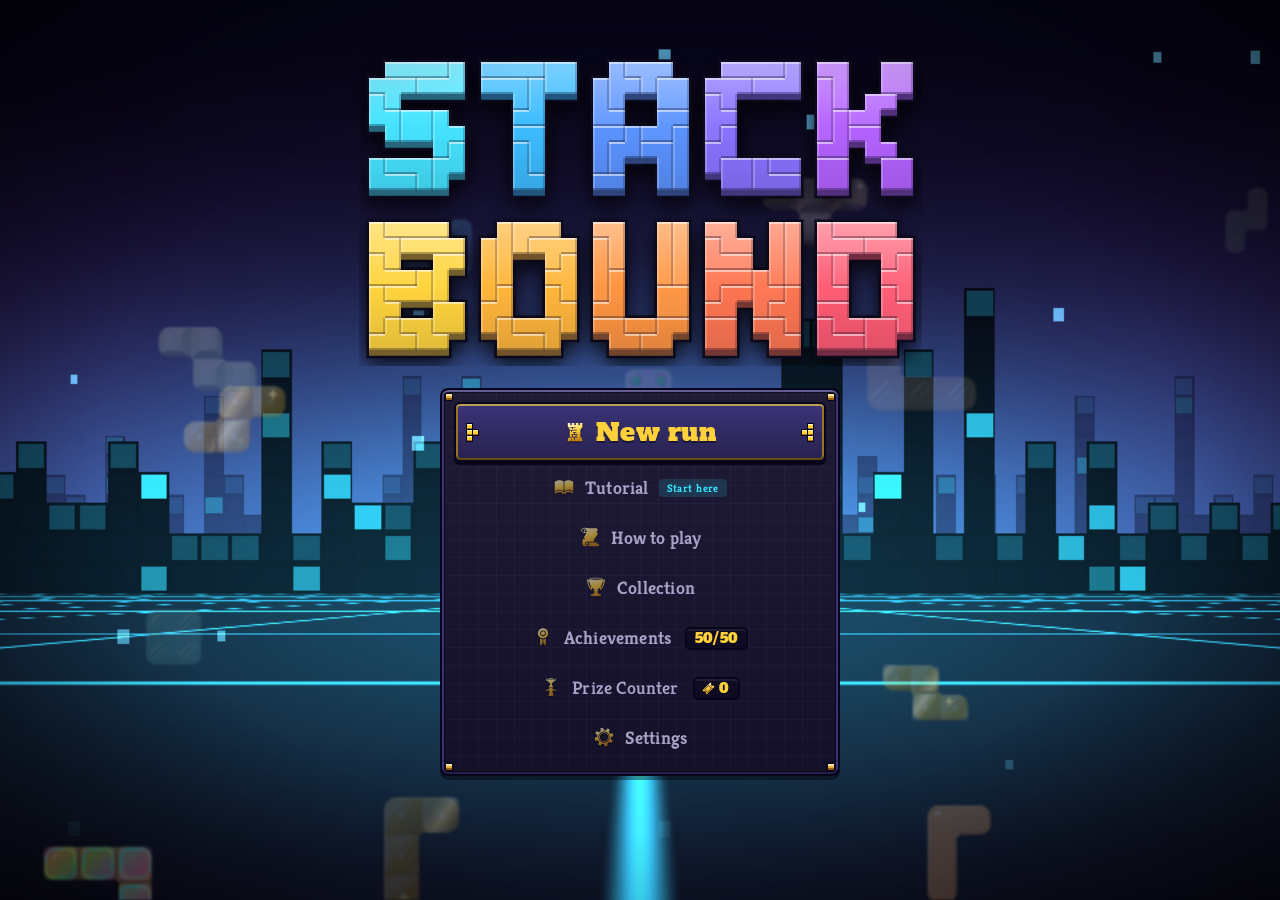
<file: index.html>
<!doctype html>
<html lang="en">
<head>
<meta charset="utf-8">
<meta name="viewport" content="width=device-width, initial-scale=1, viewport-fit=cover">
<meta name="theme-color" content="#07070f">
<title>Stackbound</title>
<link rel="manifest" href="manifest.webmanifest">
<link rel="icon" href="icons/favicon-32.png" sizes="32x32">
<link rel="apple-touch-icon" href="icons/apple-touch-icon.png">
<meta http-equiv="refresh" content="0; url=Play%20Stackbound.html">
<style>html { background: #07070f; }</style>
</head>
<body>
<script>location.replace('Play%20Stackbound.html');</script>
</body>
</html>
</file>
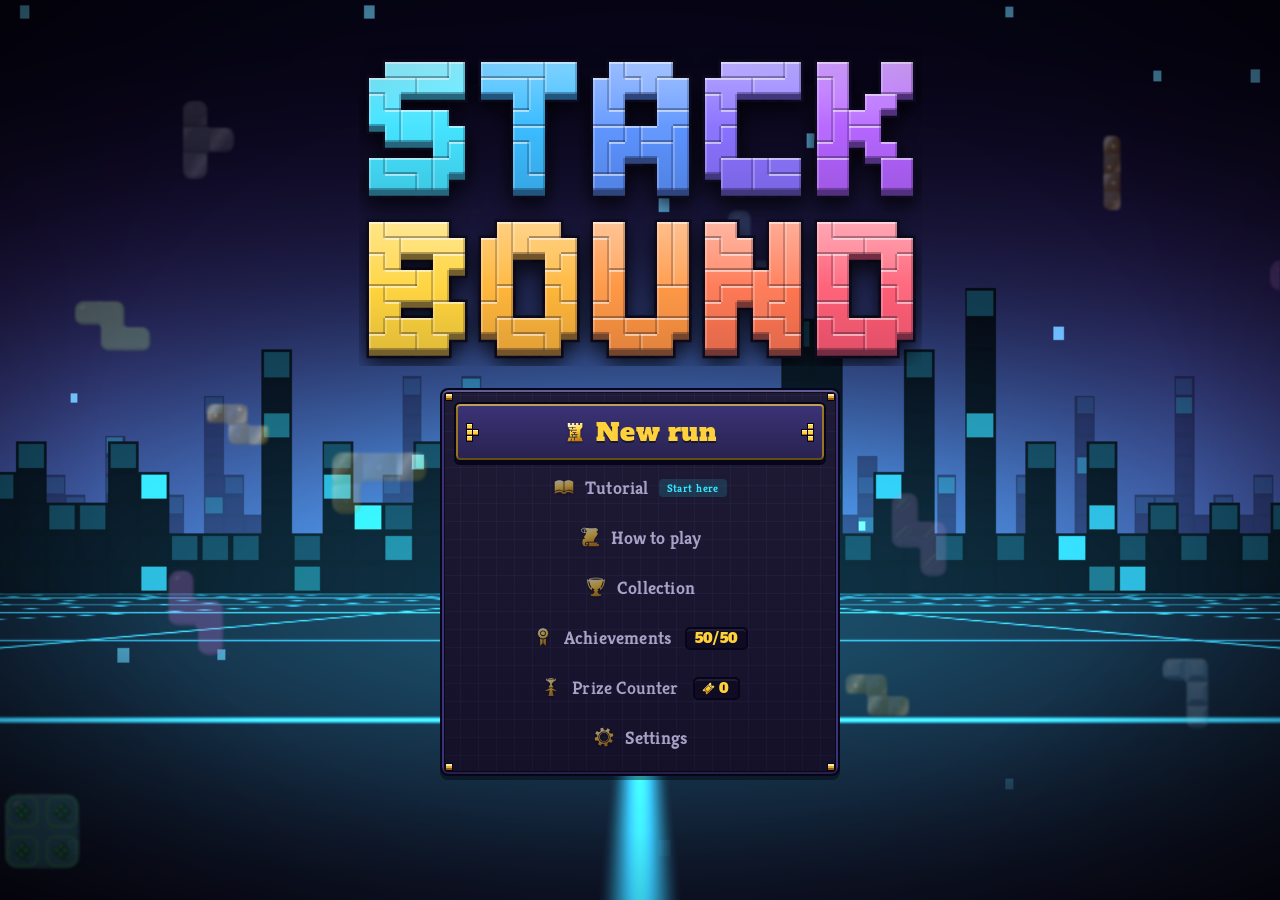
<file: Play Stackbound.html>
<!doctype html>
<html lang="en">
<head>
<meta charset="utf-8">
<meta name="viewport" content="width=device-width, initial-scale=1, viewport-fit=cover">
<meta name="theme-color" content="#07070f">
<meta name="apple-mobile-web-app-capable" content="yes">
<meta name="mobile-web-app-capable" content="yes">
<meta name="apple-mobile-web-app-title" content="Stackbound">
<meta name="apple-mobile-web-app-status-bar-style" content="black">
<title>Stackbound</title>
<link rel="manifest" href="manifest.webmanifest">
<link rel="icon" href="icons/favicon-32.png" sizes="32x32">
<link rel="apple-touch-icon" href="icons/apple-touch-icon.png">
<script>
// hosted on the web (and added to a home screen): keep a copy of every file so the game plays offline.
// Opened as a file from the zip, none of this runs. A new build reloads on the title screen once it is cached.
if ('serviceWorker' in navigator && /^https?:$/.test(location.protocol)) {
  addEventListener('load', () => navigator.serviceWorker.register('sw.js').catch(() => {}));
  let had = !!navigator.serviceWorker.controller;
  navigator.serviceWorker.addEventListener('controllerchange', () => { if (had && window.SB && SB.UI && SB.UI.screen === 'title') location.reload(); had = true; });
}
</script>
<link rel="stylesheet" href="css/style.css">
<link rel="stylesheet" href="css/dating.css">
</head>
<body>
<canvas id="bg"></canvas>
<div id="app">
  <div id="screen"></div>
  <div id="play" hidden></div>
  <div id="modal" hidden></div>
  <div id="toasts"></div>
  <div id="tooltip"></div>
</div>
<canvas id="fxlayer"></canvas>
<div id="crt"></div>
<noscript>Stackbound needs JavaScript enabled.</noscript>
<script src="js/core.js"></script>
<script src="js/data.js"></script>
<script src="js/cosmetics.js"></script>
<script src="js/sfx.js"></script>
<script src="js/iconart.js"></script>
<script src="js/icons.js"></script>
<script src="js/emblems.js"></script>
<script src="js/achieve.js"></script>
<script src="js/run.js"></script>
<script src="js/engine.js"></script>
<script src="js/rival.js"></script>
<script src="js/score.js"></script>
<script src="js/render.js"></script>
<script src="js/skins.js"></script>
<script src="js/looks.js"></script>
<script src="js/music.js"></script>
<script src="js/fx.js"></script>
<script src="js/logo.js"></script>
<script src="js/ui.js"></script>
<script src="js/tutorial.js"></script>
<script src="js/touch.js"></script>
<script src="js/dating-art.js"></script>
<script src="js/dating-story.js"></script>
<script src="js/dating.js"></script>
<script src="js/sweet.js"></script>
<script src="js/flutter.js"></script>
<script>SB.UI.init();</script>
</body>
</html>
</file>
<file: css/style.css>
:root {
  --bg: #07070f;
  --panel: rgba(16, 16, 40, 0.84);
  --panel2: rgba(28, 28, 62, 0.9);
  --line: #2b2b55;
  --text: #e8e8ff;
  --dim: #8c8cb8;
  --accent: #35e6ff;
  --pink: #ff4da6;
  --gold: #ffd23b;
  --chips: #2f9bff;
  --mult: #ff4d6a;
  --good: #4dff7c;
  --c-common: #b8c4d6;
  --c-uncommon: #4dff9a;
  --c-rare: #ff6bd6;
  --c-legendary: #ffd23b;
  --c-mythic: #ff5a1c;
}
* { box-sizing: border-box; }
html, body { margin: 0; height: 100%; background: var(--bg); color: var(--text); font-family: "Segoe UI", system-ui, -apple-system, Roboto, sans-serif; overflow: hidden; user-select: none; }
#app { height: 100%; position: relative; z-index: 1; }
#screen { height: 100%; overflow-y: auto; padding: 16px 24px 40px; }
button { font: inherit; color: var(--text); background: var(--panel2); border: 1px solid var(--line); border-radius: 8px; padding: 7px 14px; cursor: pointer; transition: transform .08s, background .15s, border-color .15s; }
button:hover:not(:disabled) { background: #26264d; border-color: var(--accent); }
button:active:not(:disabled) { transform: translateY(1px); }
button:disabled { opacity: .4; cursor: not-allowed; }
button.big { padding: 11px 22px; font-size: 17px; font-weight: 600; }
button.primary { background: linear-gradient(180deg, #1fb8d6, #1286a8); border-color: #6ef0ff; color: #001018; }
button.primary:hover:not(:disabled) { background: linear-gradient(180deg, #46d4f0, #1a9cc4); }
button.danger { border-color: #7a2840; color: #ff8aa0; }
button.danger:hover:not(:disabled) { background: #3a1020; border-color: var(--mult); }
button.tiny { padding: 1px 5px; font-size: 11px; border-radius: 4px; }
button.sell { color: var(--gold); }
kbd { background: #24244a; border: 1px solid #3a3a70; border-bottom-width: 2px; border-radius: 4px; padding: 0 5px; font-size: .85em; font-family: inherit; }
h1 { margin: 6px 0 12px; font-size: 28px; letter-spacing: .5px; }
h2 { margin: 18px 0 8px; font-size: 18px; color: var(--accent); }
h3 { margin: 4px 0; color: var(--gold); }
.dim { color: var(--dim); }
.small { font-size: 12px; }
.gold { color: var(--gold); }
.neg { color: var(--mult) !important; }
.chips { color: var(--chips); }
.mult { color: var(--mult); }
.r-Common { --rc: var(--c-common); }
.r-Uncommon { --rc: var(--c-uncommon); }
.r-Rare { --rc: var(--c-rare); }
.r-Legendary { --rc: var(--c-legendary); }
.r-Mythic { --rc: var(--c-mythic); }
h2.r-Common, b.r-Common { color: var(--c-common); }
h2.r-Uncommon, b.r-Uncommon { color: var(--c-uncommon); }
h2.r-Rare, b.r-Rare { color: var(--c-rare); }
h2.r-Legendary, b.r-Legendary { color: var(--c-legendary); }
h2.r-Mythic, b.r-Mythic { color: var(--c-mythic); }
.menu { display: flex; flex-direction: column; gap: 10px; align-items: stretch; width: min(340px, 100%); margin: 18px auto; }
.menu-row { display: flex; gap: 10px; justify-content: center; margin-top: 18px; flex-wrap: wrap; }
.note { background: #1c1c3d; border-left: 3px solid var(--accent); padding: 6px 12px; margin: 6px auto; border-radius: 4px; max-width: 760px; }

/* title */
.title-screen { text-align: center; padding-top: 7vh; }
.logo { font-size: 78px; font-weight: 900; letter-spacing: 6px; text-shadow: 0 0 24px currentColor; }
.logo span { display: inline-block; animation: drop .6s cubic-bezier(.3, 1.6, .5, 1) both; }
@keyframes drop { from { transform: translateY(-120px); opacity: 0; } to { transform: none; opacity: 1; } }
.subtitle { color: var(--dim); font-size: 18px; margin-bottom: 10px; }
.stats-line { color: var(--dim); margin: 14px 0 6px; }

/* new run */
.newrun { max-width: 1100px; margin: 0 auto; }
.starters { display: grid; grid-template-columns: repeat(auto-fill, minmax(190px, 1fr)); gap: 12px; }
.starter { background: var(--panel); border: 2px solid var(--line); border-radius: 12px; padding: 14px; cursor: pointer; transition: border-color .15s, transform .1s; }
.starter:hover { border-color: var(--accent); transform: translateY(-2px); }
.starter.sel { border-color: var(--gold); box-shadow: 0 0 18px rgba(255, 210, 59, .25); }
.starter.locked { opacity: .45; cursor: default; }
.starter.locked:hover { transform: none; border-color: var(--line); }
.st-icon { font-size: 34px; }
.st-name { font-weight: 700; font-size: 17px; margin: 4px 0; }
.st-desc { font-size: 13px; color: var(--dim); }
.st-won { font-size: 12px; color: var(--gold); margin-top: 6px; }
.stakes { display: flex; gap: 6px; align-items: center; flex-wrap: wrap; }
.stake { width: 38px; padding: 6px 0; }
.stake.sel { border-color: var(--gold); background: #3a3010; }
.stake.locked { opacity: .3; }
.stake-name { margin-left: 10px; color: var(--dim); }
.seed-row { display: flex; gap: 8px; }
.seed-row input { background: var(--panel); color: var(--text); border: 1px solid var(--line); border-radius: 8px; padding: 8px 12px; font: inherit; text-transform: uppercase; width: 220px; }

/* HUD */
.hud { display: grid; grid-template-columns: 260px 1fr auto; gap: 16px; background: var(--panel); border: 1px solid var(--line); border-radius: 12px; padding: 10px 14px; margin-bottom: 14px; align-items: start; }
.money { font-size: 34px; font-weight: 800; color: var(--gold); text-shadow: 0 0 12px rgba(255, 210, 59, .4); }
.hud-meta { color: var(--dim); font-size: 13px; }
.hud-btns { display: flex; gap: 6px; margin-top: 8px; flex-wrap: wrap; }
.hud-btns button { padding: 4px 9px; font-size: 13px; }
.hud-label { font-size: 12px; color: var(--dim); margin-bottom: 4px; text-transform: uppercase; letter-spacing: 1px; }
.relic-row, .cons-row { display: flex; gap: 8px; flex-wrap: wrap; }
.relic-slot { width: 92px; min-height: 84px; background: var(--panel2); border: 2px solid var(--rc, var(--line)); border-radius: 10px; text-align: center; padding: 5px 3px; position: relative; }
.relic-slot.empty { border-style: dashed; border-color: var(--line); opacity: .5; }
.relic-icon { font-size: 28px; }
.relic-name { font-size: 11px; line-height: 1.15; }
.relic-btns { display: flex; justify-content: center; gap: 2px; margin-top: 3px; }
.cons-slot { width: 74px; min-height: 84px; background: var(--panel2); border: 2px solid #5a4aa0; border-radius: 10px; text-align: center; padding: 6px 3px; cursor: pointer; }
.cons-slot:hover { border-color: var(--accent); }
.cons-slot.empty { border-style: dashed; border-color: var(--line); opacity: .5; cursor: default; }
.cons-slot.fam-Pattern { border-color: #3a7aff; }
.cons-slot.fam-Rift { border-color: #ff4d6a; }
.cons-icon { font-size: 26px; }
.cons-name { font-size: 11px; }
.trans-row { margin-top: 6px; }
.trans { display: inline-block; background: #3a2a00; color: var(--gold); border-radius: 6px; padding: 2px 6px; font-size: 12px; margin: 2px; }

/* map */
.map { max-width: 1100px; margin: 0 auto; text-align: center; }
.finale { color: var(--mult); font-size: 18px; vertical-align: middle; border: 1px solid var(--mult); border-radius: 6px; padding: 2px 8px; }
.stack-cards { display: grid; grid-template-columns: repeat(3, 1fr); gap: 16px; margin-top: 10px; }
.stack-card { background: var(--panel); border: 2px solid var(--line); border-radius: 14px; padding: 16px; text-align: left; display: flex; flex-direction: column; gap: 8px; }
.stack-card.current { border-color: var(--accent); box-shadow: 0 0 24px rgba(53, 230, 255, .18); }
.stack-card.done { opacity: .45; }
.stack-card.upcoming { opacity: .8; }
.stack-card.is-boss { border-color: #7a2840; }
.stack-card.is-boss.current { border-color: var(--mult); box-shadow: 0 0 24px rgba(255, 77, 106, .25); }
.sc-head { font-size: 20px; font-weight: 800; }
.sc-target { font-size: 18px; }
.sc-target b { font-size: 26px; color: var(--mult); }
.sc-line { color: var(--dim); font-size: 13px; }
.rule { background: #1c1c3d; border-radius: 8px; padding: 8px 10px; font-size: 14px; }
.boss-rule { background: #2a1020; border: 1px solid #5a2030; }
.reward { color: var(--gold); font-size: 13px; }
.sc-tag { font-size: 13px; color: var(--accent); }
.sc-btns { display: flex; flex-direction: column; gap: 6px; margin-top: auto; }

/* payout */
.payout { max-width: 520px; margin: 4vh auto; text-align: center; }
.pay-score { font-size: 46px; font-weight: 900; color: var(--accent); }
.pay-sub { color: var(--dim); margin-bottom: 14px; }
.pay-lines { background: var(--panel); border: 1px solid var(--line); border-radius: 12px; padding: 10px 16px; text-align: left; margin-bottom: 14px; }
.pay-line { display: flex; justify-content: space-between; padding: 5px 0; border-bottom: 1px solid #22224a; animation: fadein .3s both; }
.pay-line.total { border-bottom: none; font-size: 20px; padding-top: 10px; }
@keyframes fadein { from { opacity: 0; transform: translateY(6px); } to { opacity: 1; transform: none; } }

/* shop */
.shop { max-width: 1150px; margin: 0 auto; }
.shop-head { display: flex; justify-content: space-between; align-items: center; flex-wrap: wrap; gap: 10px; }
.shop-actions { display: flex; gap: 8px; align-items: center; flex-wrap: wrap; }
.shop-section { margin: 10px 0 14px; }
.sec-label { color: var(--dim); text-transform: uppercase; font-size: 12px; letter-spacing: 1px; margin-bottom: 6px; }
.shop-row { display: flex; gap: 12px; flex-wrap: wrap; }
.shop-card { width: 160px; min-height: 180px; background: var(--panel); border: 2px solid var(--rc, var(--line)); border-radius: 14px; padding: 10px; text-align: center; cursor: pointer; display: flex; flex-direction: column; align-items: center; gap: 4px; transition: transform .12s, box-shadow .12s; position: relative; }
.shop-card:hover:not(.sold) { transform: translateY(-4px) rotate(-.5deg); box-shadow: 0 8px 22px rgba(0, 0, 0, .5), 0 0 16px var(--rc, rgba(53, 230, 255, .25)); }
.shop-card.sold { opacity: .3; cursor: default; }
.sc-rar { font-size: 11px; text-transform: uppercase; letter-spacing: 1px; color: var(--rc, var(--dim)); }
.big-icon { font-size: 36px; line-height: 1.2; }
.sc-name { font-weight: 700; }
.sc-desc { font-size: 12px; color: var(--dim); flex: 1; }
.price { font-weight: 800; color: var(--gold); font-size: 18px; background: #2a2410; border-radius: 6px; padding: 2px 12px; }
.cons-card { border-color: #5a4aa0; }
.cons-card.fam-Pattern { border-color: #3a7aff; }
.cons-card.fam-Rift { border-color: #ff4d6a; }
.piece-pack { border-color: #4dff7c; }
.board-pack { border-color: #ff9a3b; }
.patch-card { border-color: #9a7aff; }
.bp-card { border-color: #35e6ff; }
.patch-shape { height: 56px; display: flex; align-items: center; }
.pgrid { display: grid; gap: 2px; }
.pgrid .pc { width: 14px; height: 14px; }
.pgrid .pc.on { background: #6a5ad0; border: 2px solid #9a8aff; border-radius: 2px; }

/* play */
#play { display: grid; grid-template-columns: 270px auto 230px; gap: 18px; height: 100%; justify-content: center; align-items: start; padding: 12px; }
.pl-left, .pl-right { background: var(--panel); border: 1px solid var(--line); border-radius: 12px; padding: 12px; max-height: calc(100vh - 24px); overflow-y: auto; }
.pl-stack { font-weight: 800; font-size: 18px; }
.pl-rule { background: #1c1c3d; border-radius: 8px; padding: 6px 8px; font-size: 12px; margin: 6px 0; }
.pl-goal-label { color: var(--dim); font-size: 12px; text-transform: uppercase; margin-top: 8px; }
.pl-goal { font-size: 22px; font-weight: 800; color: var(--mult); }
.pl-score { font-size: 38px; font-weight: 900; color: var(--accent); text-shadow: 0 0 16px rgba(53, 230, 255, .35); line-height: 1.1; }
.bar { height: 10px; background: #0b0b1a; border-radius: 6px; overflow: hidden; margin: 6px 0 10px; border: 1px solid var(--line); }
.bar-fill { height: 100%; background: linear-gradient(90deg, #1fb8d6, #4dff7c); width: 0; transition: width .3s; }
.bar-fill.pushing { background: linear-gradient(90deg, #ff9a3b, #ff4d6a); }
.tally { background: #0d0d22; border: 1px solid var(--line); border-radius: 10px; padding: 8px; min-height: 230px; }
.tally.pop { animation: pop .25s; }
@keyframes pop { 0% { transform: scale(1.04); border-color: var(--gold); } 100% { transform: none; } }
.tally-head { display: flex; align-items: center; gap: 6px; justify-content: center; }
.chips-box, .mult-box { min-width: 88px; text-align: center; font-size: 24px; font-weight: 900; border-radius: 8px; padding: 2px 8px; }
.chips-box { background: var(--chips); color: #001020; }
.mult-box { background: var(--mult); color: #200008; }
.mult-box.slam { animation: slam .3s; }
@keyframes slam { 0% { transform: scale(1.5) rotate(-6deg); } 100% { transform: none; } }
.tally-head .x { font-size: 22px; font-weight: 900; color: var(--dim); }
.tally-name { text-align: center; margin: 6px 0; font-weight: 700; }
.tally-score { color: var(--accent); }
.b2b { color: var(--gold); font-size: 12px; border: 1px solid var(--gold); border-radius: 4px; padding: 0 4px; }
.combo { color: var(--pink); font-size: 12px; border: 1px solid var(--pink); border-radius: 4px; padding: 0 4px; }
.tally-log { font-size: 12px; }
.tl { display: flex; justify-content: space-between; gap: 6px; padding: 1px 4px; border-radius: 4px; animation: fadein .2s both; }
.tl span { overflow: hidden; white-space: nowrap; text-overflow: ellipsis; }
.tl.chips b { color: var(--chips); }
.tl.mult b { color: var(--mult); }
.tl.xmult b { color: #fff; background: var(--mult); border-radius: 4px; padding: 0 4px; }
.tl.cash b { color: var(--gold); }
.pl-stats { display: grid; grid-template-columns: 1fr 1fr; gap: 4px 10px; margin-top: 10px; position: relative; }
.pl-stats div { display: flex; justify-content: space-between; font-size: 14px; }
.pl-stats span { color: var(--dim); }
.float-money { position: absolute; right: 0; bottom: 30px; color: var(--gold); font-weight: 900; font-size: 20px; animation: floatup 1.2s forwards; pointer-events: none; }
.float-money.neg { color: var(--mult); }
@keyframes floatup { from { transform: translateY(0); opacity: 1; } to { transform: translateY(-50px); opacity: 0; } }
.pl-center { display: flex; justify-content: center; }
.board-wrap { position: relative; border: 2px solid #3a3a7a; border-radius: 6px; box-shadow: 0 0 40px rgba(53, 230, 255, .12), inset 0 0 20px rgba(0, 0, 0, .6); background: #08081a; line-height: 0; }
.countdown { position: absolute; inset: 0; display: none; text-align: center; padding-top: 40%; line-height: 1; font-size: 54px; font-weight: 900; color: var(--gold); text-shadow: 0 0 18px rgba(255, 210, 59, .6); pointer-events: none; }
.pl-label { color: var(--dim); font-size: 12px; letter-spacing: 1px; margin: 8px 0 4px; }
.holds, .nexts { display: flex; flex-direction: column; gap: 4px; align-items: center; }
.hold-cv, .next-cv { background: #0b0b1a; border-radius: 6px; border: 1px solid var(--line); }
.next-cv.first { border-color: var(--accent); }
.pl-relics { display: flex; flex-wrap: wrap; gap: 4px; }
.pl-relic { width: 38px; height: 38px; font-size: 22px; display: flex; align-items: center; justify-content: center; background: var(--panel2); border: 2px solid var(--rc, var(--line)); border-radius: 8px; }
.pl-relic.disabled { opacity: .25; filter: grayscale(1); }
.pl-cons-item { font-size: 13px; padding: 3px 4px; border-radius: 6px; background: var(--panel2); margin-bottom: 3px; opacity: .6; }
.pl-cons-item.live { opacity: 1; border: 1px solid var(--accent); }
.pl-cons-item.secret { --ic: url(#gi-rare); border-color: #ff6bd6; cursor: pointer; }

/* modal */
.modal-bg { position: fixed; inset: 0; background: rgba(3, 3, 10, .78); display: flex; align-items: center; justify-content: center; z-index: 50; backdrop-filter: blur(3px); }
.modal-bg[hidden] { display: none; }
.modal { background: var(--panel); border: 2px solid var(--line); border-radius: 16px; padding: 18px 22px; max-width: 94vw; max-height: 94vh; overflow-y: auto; text-align: center; animation: fadein .2s; }
.choice-modal { border-color: var(--gold); }
.choice-score { font-size: 48px; font-weight: 900; color: var(--accent); }
.choice-sub { color: var(--dim); margin-bottom: 14px; }
.choice-btns { display: flex; gap: 14px; }
.choice-btns button { width: 260px; text-align: left; }
.choice-btns small { display: block; font-weight: 400; font-size: 13px; margin-top: 4px; color: var(--dim); }
.choice-btns .cash { border-color: var(--gold); }
.choice-btns .push { border-color: var(--mult); }
.bag-modal, .board-modal { min-width: 760px; }
.bag-body { display: flex; gap: 18px; text-align: left; }
.bag-left { display: flex; flex-direction: column; gap: 6px; }
#bagcv { width: 420px; height: 420px; background: #07071a; border-radius: 8px; border: 1px solid var(--line); cursor: crosshair; }
.hint { color: var(--dim); font-size: 13px; max-width: 420px; }
.bag-right { width: 330px; display: flex; flex-direction: column; gap: 8px; }
.bag-list { max-height: 300px; overflow-y: auto; display: flex; flex-direction: column; gap: 3px; }
.bag-item { display: flex; align-items: center; gap: 8px; background: var(--panel2); border: 1px solid transparent; border-radius: 8px; padding: 2px 8px; cursor: pointer; }
.bag-item:hover { border-color: var(--accent); }
.bag-item.sel { border-color: var(--gold); }
.bag-item.banned { opacity: .45; }
.bi-name { flex: 1; font-size: 14px; }
.bi-rate { color: var(--accent); font-weight: 700; font-size: 14px; }
.bi-extra { color: var(--gold); font-weight: 700; font-size: 13px; min-width: 36px; text-align: right; }
.lv { font-size: 11px; border-radius: 4px; padding: 0 4px; background: #33335a; }
.lv.t1 { background: #1d4a6a; color: #7fd4ff; }
.lv.t2 { background: #6a5200; color: var(--gold); }
.lv.t3 { background: #5a1a55; color: #ff8af3; }
.lv.forged { box-shadow: inset 0 0 0 1px #ff7a2e; }
.forged-note { color: #ffb07a; }
.bag-detail { background: #0d0d22; border: 1px solid var(--line); border-radius: 8px; padding: 8px; font-size: 13px; }
.bd-btns { display: flex; gap: 6px; margin: 8px 0 4px; }
.pending { display: flex; gap: 8px; align-items: center; background: #102a18; border: 1px solid #2a6a3a; border-radius: 8px; padding: 6px; font-size: 13px; }
.board-body { display: flex; gap: 18px; text-align: left; align-items: flex-start; }
#bpcv { border: 1px solid var(--line); border-radius: 6px; cursor: crosshair; }
.board-legend { width: 300px; display: flex; flex-direction: column; gap: 6px; }
.bp-col { display: flex; flex-direction: column; gap: 6px; align-items: center; }
#bpInfo { min-height: 18px; }
#bpInfo .warn { color: #ffb03b; font-weight: 700; }
.leg { font-size: 14px; }
.leg-cell { display: inline-block; width: 20px; height: 20px; border-radius: 4px; text-align: center; color: #000; font-weight: 900; line-height: 20px; }
.pack-opts { display: flex; gap: 14px; margin-top: 14px; justify-content: center; flex-wrap: wrap; }
.pack-opt { width: 200px; background: var(--panel2); border: 2px solid var(--line); border-radius: 12px; padding: 12px; cursor: pointer; transition: transform .1s, border-color .1s; }
.pack-opt:hover { transform: translateY(-3px); border-color: var(--accent); }
.pack-opt.rare { border-color: var(--c-rare); }
.po-name { font-weight: 700; margin: 6px 0 4px; }
.po-desc { font-size: 12px; color: var(--dim); text-align: left; }
.po-fit { font-size: 12px; margin-top: 6px; color: var(--good); }
.po-cell { width: 54px; height: 54px; border-radius: 10px; margin: 0 auto; font-size: 30px; font-weight: 900; color: #000; display: flex; align-items: center; justify-content: center; }
.po-cell.up { background: #3a3a7a; color: #fff; }
.mini { display: block; margin: 0 auto; }
.lvl-table { border-collapse: collapse; width: 100%; }
.lvl-table td, .lvl-table th { padding: 4px 10px; border-bottom: 1px solid #22224a; text-align: left; }
.levels-body { display: grid; grid-template-columns: 1fr 1fr; gap: 24px; text-align: left; }
.trans-list div { margin: 6px 0; opacity: .7; }
.trans-list div.on { opacity: 1; color: var(--gold); }
.bp { display: inline-block; background: #102a3a; border-radius: 6px; padding: 2px 8px; margin: 2px; }

/* game over */
.gameover { max-width: 700px; margin: 6vh auto; text-align: center; }
.gameover h1 { font-size: 56px; color: var(--mult); }
.gameover.victory h1 { color: var(--gold); text-shadow: 0 0 24px rgba(255, 210, 59, .5); }
.go-sub { color: var(--dim); margin-bottom: 18px; }
.go-stats { display: grid; grid-template-columns: repeat(auto-fill, minmax(160px, 1fr)); gap: 8px; }
.go-stats div { background: var(--panel); border-radius: 10px; padding: 8px; display: flex; flex-direction: column; }
.go-stats span { color: var(--dim); font-size: 12px; }
.go-stats b { font-size: 20px; }
.go-relics { font-size: 30px; margin: 14px 0; }
.unlock { background: #2a2410; color: var(--gold); border-radius: 10px; padding: 10px; font-weight: 700; }

/* collection, settings, help */
.collection, .settings, .help { max-width: 1000px; margin: 0 auto; }
.coll-grid { display: grid; grid-template-columns: repeat(auto-fill, minmax(110px, 1fr)); gap: 8px; }
.coll-item { background: var(--panel); border: 2px solid var(--rc, var(--line)); border-radius: 10px; text-align: center; font-size: 28px; padding: 6px; }
.coll-item span { display: block; font-size: 11px; }
.coll-item.unknown { opacity: .3; }
.set-row { display: grid; grid-template-columns: 300px 1fr 70px; gap: 12px; align-items: center; padding: 8px 0; border-bottom: 1px solid #22224a; }
.controls { display: grid; grid-template-columns: repeat(auto-fill, minmax(260px, 1fr)); gap: 8px; }
.help-grid { display: grid; grid-template-columns: repeat(auto-fill, minmax(300px, 1fr)); gap: 12px; }
.help-grid > div { background: var(--panel); border-radius: 12px; padding: 12px 16px; }
.help-grid p { color: #c8c8ec; line-height: 1.45; }

/* toasts & tooltip */
#toasts { position: fixed; top: 14px; left: 50%; transform: translateX(-50%); z-index: 80; display: flex; flex-direction: column; gap: 6px; align-items: center; pointer-events: none; }
.toast { background: #1d1d44; border: 1px solid var(--accent); border-radius: 10px; padding: 7px 16px; font-weight: 600; box-shadow: 0 4px 20px rgba(0, 0, 0, .5); transition: opacity .4s, transform .4s; animation: fadein .2s; max-width: 560px; text-align: center; }
.toast.big { font-size: 17px; border-color: var(--gold); }
.toast.bad { border-color: var(--mult); }
.toast.out { opacity: 0; transform: translateY(-8px); }
#tooltip { position: fixed; z-index: 100; display: none; background: #0c0c22; border: 1px solid var(--accent); border-radius: 10px; padding: 9px 12px; max-width: 320px; font-size: 13px; line-height: 1.4; pointer-events: none; box-shadow: 0 6px 24px rgba(0, 0, 0, .6); }
.tip-sub { color: var(--dim); font-size: 12px; margin: 2px 0; }
.tip-live { margin-top: 5px; padding-top: 4px; border-top: 1px solid rgba(255, 255, 255, .12); color: var(--gold); font-weight: 700; }

@media (max-width: 1100px) {
  #play { grid-template-columns: 220px auto 170px; gap: 8px; }
  .hud { grid-template-columns: 1fr; }
  .stack-cards { grid-template-columns: 1fr; }
}

/* ---------- polish layer ---------- */
#bg { position: fixed; inset: 0; width: 100vw; height: 100vh; z-index: 0; }
#fxlayer { position: fixed; inset: 0; z-index: 150; pointer-events: none; }
#crt { position: fixed; inset: 0; z-index: 160; pointer-events: none;
  background: repeating-linear-gradient(0deg, rgba(0,0,0,0.10) 0 1px, transparent 1px 3px), radial-gradient(ellipse at center, transparent 55%, rgba(0,0,0,0.45) 100%); mix-blend-mode: multiply; }
.hud, .pl-left, .pl-right, .stack-card, .pay-lines, .modal, .shop-card, .starter, .help-grid > div, .go-stats div, .coll-item { backdrop-filter: blur(6px); }
.enter > * { animation: screenIn .45s cubic-bezier(.2, .9, .3, 1.2) both; }
.enter > *:nth-child(2) { animation-delay: .05s; }
.enter > *:nth-child(3) { animation-delay: .1s; }
#play.enter > * { animation: playIn .5s cubic-bezier(.2, .9, .3, 1.1) both; }
#play.enter > .pl-left { animation-delay: .05s; }
#play.enter > .pl-right { animation-delay: .1s; }
@keyframes screenIn { from { opacity: 0; transform: translateY(26px) scale(.97); filter: blur(4px); } to { opacity: 1; transform: none; filter: none; } }
@keyframes playIn { from { opacity: 0; transform: translateY(40px) scale(.94); } to { opacity: 1; transform: none; } }

/* cards: tilt + shine + idle bob */
.tilt { transition: transform .12s ease-out, box-shadow .15s; transform-style: preserve-3d; will-change: transform; }
.shop-card, .pack-opt { --mx: 50%; --my: 50%; overflow: hidden; }
.shop-card::after, .pack-opt::after { content: ''; position: absolute; inset: 0; border-radius: inherit; pointer-events: none; opacity: 0; transition: opacity .2s;
  background: radial-gradient(circle at var(--mx) var(--my), rgba(255,255,255,.28), transparent 45%); }
.shop-card:hover::after, .pack-opt:hover::after { opacity: 1; }
.pack-opt { position: relative; }
.shop-card:not(.sold), .pack-opt { animation: bob 3.6s ease-in-out infinite; }
.shop-row > :nth-child(2n) { animation-delay: -1.2s; }
.shop-row > :nth-child(3n) { animation-delay: -2.1s; }
.pack-opts > :nth-child(2) { animation-delay: -1.1s; }
.pack-opts > :nth-child(3) { animation-delay: -2.3s; }
@keyframes bob { 0%, 100% { translate: 0 0; rotate: -.6deg; } 50% { translate: 0 -5px; rotate: .6deg; } }
.r-Rare.shop-card, .r-Legendary.shop-card, .relic-slot.r-Rare, .relic-slot.r-Legendary { background-image: linear-gradient(115deg, transparent 20%, rgba(255,255,255,.10) 30%, rgba(255,120,240,.12) 38%, transparent 48%); background-size: 260% 100%; animation: holo 3.5s linear infinite, bob 3.6s ease-in-out infinite; }
.relic-slot.r-Rare, .relic-slot.r-Legendary { animation: holo 3.5s linear infinite; }
@keyframes holo { from { background-position: 130% 0; } to { background-position: -130% 0; } }
.relic-slot { transition: transform .15s; }
.relic-slot:hover { transform: translateY(-3px) scale(1.06); }
.price { text-shadow: 0 0 8px rgba(255,210,59,.5); }
button.primary { box-shadow: 0 0 18px rgba(53,230,255,.35); animation: glowpulse 2.4s ease-in-out infinite; }
@keyframes glowpulse { 0%, 100% { box-shadow: 0 0 12px rgba(53,230,255,.25); } 50% { box-shadow: 0 0 26px rgba(53,230,255,.6); } }
.money { animation: none; }

/* board effects */
.board-fx { position: absolute; inset: 0; pointer-events: none; overflow: visible; line-height: 1.1; }
.fx-label { position: absolute; left: 50%; transform: translateX(-50%); white-space: nowrap; font-size: 26px; font-weight: 900; letter-spacing: 2px; color: #fff;
  text-shadow: 0 0 12px var(--accent), 0 3px 0 #000; animation: labelIn 1.4s cubic-bezier(.2, 1.6, .4, 1) forwards; text-align: center; }
.fx-label.big { font-size: 40px; background: linear-gradient(90deg, #ffd83b, #ff4da6, #35e6ff, #ffd83b); background-size: 300% 100%; -webkit-background-clip: text; background-clip: text; color: transparent;
  text-shadow: none; filter: drop-shadow(0 0 10px rgba(255,120,200,.8)) drop-shadow(0 3px 0 #000); animation: labelIn 1.4s cubic-bezier(.2, 1.6, .4, 1) forwards, rainbow 1s linear infinite; }
.fx-label small { display: block; font-size: 13px; letter-spacing: 3px; color: var(--gold); -webkit-text-fill-color: var(--gold); }
@keyframes labelIn { 0% { opacity: 0; transform: translateX(-50%) scale(2.4) rotate(-6deg); } 15% { opacity: 1; transform: translateX(-50%) scale(1) rotate(0); } 75% { opacity: 1; transform: translateX(-50%) translateY(-10px) scale(1); } 100% { opacity: 0; transform: translateX(-50%) translateY(-30px) scale(.9); } }
@keyframes rainbow { from { background-position: 0% 0; } to { background-position: 300% 0; } }
.fx-score { position: absolute; left: 50%; transform: translateX(-50%); font-size: 22px; font-weight: 900; color: var(--accent); text-shadow: 0 0 10px rgba(53,230,255,.8), 0 2px 0 #000; animation: scoreUp 1.2s ease-out forwards; }
.fx-score.hot { color: #fff; text-shadow: 0 0 12px var(--mult), 0 0 24px var(--mult), 0 2px 0 #000; font-size: 28px; }
@keyframes scoreUp { 0% { opacity: 0; transform: translateX(-50%) translateY(10px) scale(.6); } 20% { opacity: 1; transform: translateX(-50%) scale(1.15); } 100% { opacity: 0; transform: translateX(-50%) translateY(-60px) scale(1); } }
.fx-combo { position: absolute; right: 8px; font-size: 18px; font-weight: 900; color: var(--pink); text-shadow: 0 0 10px var(--pink), 0 2px 0 #000; animation: scoreUp 1.1s ease-out forwards; }
.fx-ring { position: absolute; width: 40px; height: 40px; margin: -20px 0 0 -20px; border-radius: 50%; border: 4px solid #fff; box-shadow: 0 0 20px var(--accent), inset 0 0 20px var(--accent); animation: ring .8s ease-out forwards; }
@keyframes ring { from { transform: scale(.2); opacity: 1; } to { transform: scale(9); opacity: 0; } }
.fx-cell { position: absolute; z-index: 6; transform: translate(-50%, -50%); white-space: nowrap; pointer-events: none; font-weight: 900; font-size: 17px; color: #120c1e; padding: 2px 9px 2px 6px; border-radius: 999px; background: var(--cc); box-shadow: 0 0 18px var(--cc), 0 3px 0 rgba(0,0,0,.45); border: 2px solid rgba(255,255,255,.85); animation: cellPop 1.15s cubic-bezier(.2,.9,.3,1) forwards; }
.fx-cell .g { display: inline-block; margin-right: 4px; font-family: "Segoe UI Symbol", "Segoe UI", sans-serif; }
.fx-cell.xm { font-size: 20px; background: linear-gradient(135deg, var(--cc), #ff4d6a); color: #fff; text-shadow: 0 1px 0 rgba(0,0,0,.5); }
.fx-cell.neg { background: #ff3b5c; color: #fff; box-shadow: 0 0 14px #ff3b5c; }
.fx-cell.dud { background: rgba(20,16,32,.85); color: #9a94b8; box-shadow: none; border-color: rgba(255,255,255,.2); font-size: 12px; }
.fx-cellring { position: absolute; z-index: 5; width: 12px; height: 12px; border-radius: 50%; border: 3px solid var(--cc); box-shadow: 0 0 12px var(--cc); transform: translate(-50%, -50%); pointer-events: none; animation: cellRing .65s ease-out forwards; }
@keyframes cellPop { 0% { transform: translate(-50%, -50%) scale(.2); opacity: 0; } 14% { transform: translate(-50%, -60%) scale(1.3); opacity: 1; } 28% { transform: translate(-50%, -70%) scale(1); } 75% { opacity: 1; } 100% { transform: translate(-50%, -190%) scale(.9); opacity: 0; } }
@keyframes cellRing { from { width: 12px; height: 12px; opacity: 1; } to { width: 96px; height: 96px; opacity: 0; } }
.board-wrap { transition: box-shadow .3s; }
.board-wrap.bump { animation: bump .18s ease-out; }
.board-wrap.bigbump { animation: bigbump .4s cubic-bezier(.3, 1.8, .5, 1); }
@keyframes bump { 0% { transform: translateY(4px); } 100% { transform: none; } }
@keyframes bigbump { 0% { transform: scale(1.04); box-shadow: 0 0 80px rgba(255,210,59,.6); } 100% { transform: none; } }
.board-wrap.danger { animation: dangerGlow 0.8s ease-in-out infinite; border-color: #ff4d6a; }
@keyframes dangerGlow { 0%, 100% { box-shadow: 0 0 20px rgba(255,40,80,.25); } 50% { box-shadow: 0 0 50px rgba(255,40,80,.65); } }
.pl-score.punch { animation: punch .35s cubic-bezier(.3, 2, .5, 1); }
@keyframes punch { 0% { transform: scale(1.25); color: #fff; } 100% { transform: none; } }
.pl-score { display: inline-block; transform-origin: left center; }
.logo span { animation: drop .6s cubic-bezier(.3, 1.6, .5, 1) both, logoFloat 3s ease-in-out infinite; }
.logo span:nth-child(odd) { animation-delay: 0s, -1.5s; }
@keyframes logoFloat { 0%, 100% { translate: 0 0; } 50% { translate: 0 -8px; } }
.toast { backdrop-filter: blur(6px); background: rgba(29,29,68,.88); }

/* ---------- menu layer (v3) ---------- */
.panel { position: relative; background: linear-gradient(160deg, rgba(34, 30, 78, .78), rgba(12, 12, 34, .86)); border: 1px solid rgba(140, 130, 255, .22); border-radius: 18px; padding: 16px 20px; box-shadow: 0 18px 50px rgba(0, 0, 0, .45), inset 0 1px 0 rgba(255, 255, 255, .08); backdrop-filter: blur(8px); margin-bottom: 14px; }
.panel h2:first-child { margin-top: 0; }
.screen-title { font-size: 40px; font-weight: 900; letter-spacing: 3px; text-transform: uppercase; text-align: center; margin: 8px 0 16px;
  background: linear-gradient(180deg, #ffffff, #b9b4ff 60%, #7d6bff); -webkit-background-clip: text; background-clip: text; color: transparent; filter: drop-shadow(0 3px 0 rgba(0, 0, 0, .6)) drop-shadow(0 0 18px rgba(130, 110, 255, .45)); }
.sec-label { color: #a9a4e0; font-weight: 700; }
.pill { display: inline-block; background: rgba(255, 255, 255, .07); border: 1px solid rgba(255, 255, 255, .1); border-radius: 999px; padding: 1px 9px; margin: 0 4px 4px 0; font-size: 12px; color: #c8c4ee; }
.pill.gold { color: var(--gold); border-color: rgba(255, 210, 59, .35); background: rgba(255, 210, 59, .08); font-weight: 700; }

/* chunky buttons */
button { border-radius: 10px; box-shadow: 0 3px 0 rgba(0, 0, 0, .55); font-weight: 600; }
button:active:not(:disabled) { transform: translateY(2px); box-shadow: 0 1px 0 rgba(0, 0, 0, .55); }
button.big { border-radius: 12px; box-shadow: 0 4px 0 rgba(0, 0, 0, .6); }
button.primary { background: linear-gradient(180deg, #4fe6ff, #12a6cc); border-color: #a8f6ff; color: #00141c; text-shadow: 0 1px 0 rgba(255, 255, 255, .35); }
button.primary:hover:not(:disabled) { background: linear-gradient(180deg, #7aefff, #1cb8e0); }
button.gold-btn { background: linear-gradient(180deg, #ffe066, #e0a812); border-color: #fff0a8; color: #2a1a00; }
button.gold-btn:hover:not(:disabled) { background: linear-gradient(180deg, #fff08a, #f0bb20); }
button.alt { background: linear-gradient(180deg, #ff6ba8, #c8326e); border-color: #ffb0d0; color: #fff; text-shadow: 0 1px 0 rgba(0, 0, 0, .4); }
button.alt:hover:not(:disabled) { background: linear-gradient(180deg, #ff8abc, #d84480); }
button.wide { width: 100%; }
.bi { display: inline-block; width: 1.4em; text-align: center; }

/* title */
#titleRain { position: fixed; inset: 0; z-index: 0; pointer-events: none; filter: blur(1px); opacity: .9; }
.title-screen { position: relative; z-index: 1; padding-top: 6vh; }
.logo { font-size: 92px; letter-spacing: 8px; text-shadow: none; }
.logo span { color: var(--lc); text-shadow: 0 0 18px var(--lc), 0 6px 0 rgba(0, 0, 0, .7), 0 0 50px var(--lc); -webkit-text-stroke: 2px rgba(255, 255, 255, .55); }
.subtitle { font-size: 17px; letter-spacing: .5px; color: #b8b4e8; margin: 4px 0 22px; }
.title-panel { width: 380px; margin: 0 auto; display: flex; flex-direction: column; gap: 10px; padding: 18px; }
.title-panel .big { font-size: 19px; padding: 14px 20px; }
.title-panel small { display: block; font-size: 12px; font-weight: 500; opacity: .75; }
.title-grid { display: grid; grid-template-columns: 1fr 1fr 1fr; gap: 8px; }
.title-grid button { font-size: 13px; padding: 10px 4px; display: flex; flex-direction: column; align-items: center; gap: 2px; }
.title-grid .bi { font-size: 22px; width: auto; }
.tstats { display: flex; gap: 10px; justify-content: center; margin: 22px 0 12px; flex-wrap: wrap; }
.tstat { background: rgba(12, 12, 34, .7); border: 1px solid rgba(140, 130, 255, .2); border-radius: 12px; padding: 6px 16px; min-width: 92px; backdrop-filter: blur(6px); }
.tstat b { display: block; font-size: 22px; color: #fff; }
.tstat span { font-size: 11px; color: var(--dim); text-transform: uppercase; letter-spacing: 1px; }
.title-keys { color: var(--dim); font-size: 12px; }
.title-keys kbd { margin: 0 2px 0 8px; }

/* new run */
.newrun { max-width: 1180px; }
.nr-body { display: grid; grid-template-columns: 1fr 440px; gap: 16px; align-items: start; }
.starters { grid-template-columns: repeat(auto-fill, minmax(150px, 1fr)); }
.starter { text-align: center; padding: 18px 10px 14px; background: linear-gradient(170deg, rgba(50, 44, 110, .8), rgba(16, 14, 40, .9)); border-radius: 16px; box-shadow: 0 6px 0 rgba(0, 0, 0, .45); }
.starter .st-icon { font-size: 46px; filter: drop-shadow(0 4px 6px rgba(0, 0, 0, .5)); }
.starter.sel { border-color: var(--gold); box-shadow: 0 0 0 2px rgba(255, 210, 59, .35), 0 0 28px rgba(255, 210, 59, .3), 0 6px 0 rgba(0, 0, 0, .45); }
.st-won { color: var(--sc); }
.nr-hero { display: flex; gap: 14px; align-items: center; margin-bottom: 10px; }
.nr-icon { font-size: 60px; width: 84px; height: 84px; display: flex; align-items: center; justify-content: center; background: radial-gradient(circle, rgba(255, 210, 59, .25), transparent 70%); border-radius: 50%; }
.nr-name { font-size: 24px; font-weight: 900; }
.nr-desc { color: #c8c4ee; font-size: 14px; line-height: 1.4; }
.nr-bag { display: flex; flex-wrap: wrap; gap: 4px; background: rgba(0, 0, 0, .25); border-radius: 12px; padding: 8px; margin-bottom: 8px; }
.nr-bag .mini { margin: 0; }
.stakes { gap: 6px; margin-bottom: 6px; }
.stake { width: 34px; height: 34px; padding: 0; border-radius: 50%; position: relative; background: radial-gradient(circle at 35% 30%, #fff8, transparent 40%), var(--sc); border: 3px solid rgba(255, 255, 255, .25); box-shadow: 0 3px 0 rgba(0, 0, 0, .6); }
.stake span { font-weight: 900; font-size: 13px; color: #000; text-shadow: 0 1px 0 rgba(255, 255, 255, .5); }
.stake.sel { border-color: #fff; transform: scale(1.18); box-shadow: 0 0 16px var(--sc), 0 3px 0 rgba(0, 0, 0, .6); background: radial-gradient(circle at 35% 30%, #fff8, transparent 40%), var(--sc); }
.stake.locked { opacity: .22; filter: grayscale(.8); }
.stake-name { margin: 0 0 8px; font-size: 13px; }
.seed-row input { flex: 1; background: rgba(0, 0, 0, .35); border-radius: 10px; letter-spacing: 2px; }
.nr-go { display: flex; gap: 10px; justify-content: flex-end; margin-top: 16px; }
.nr-go .primary { flex: 1; font-size: 20px; }

/* map */
.ante-track { display: flex; align-items: center; justify-content: center; margin: -4px auto 14px; max-width: 640px; }
.pip { width: 34px; height: 34px; border-radius: 50%; display: flex; align-items: center; justify-content: center; font-weight: 900; font-size: 13px; background: rgba(20, 18, 50, .9); border: 2px solid #3a3570; color: var(--dim); flex: none; }
.pip.done { background: #1a5a3a; border-color: #4dff7c; color: #c8ffd8; }
.pip.cur { background: var(--accent); border-color: #fff; color: #001018; box-shadow: 0 0 18px var(--accent); transform: scale(1.15); }
.pip.fin { border-color: var(--gold); }
.pip-line { flex: 1; height: 3px; background: #2a2858; }
.pip-line.done { background: #4dff7c; }
.stack-card { position: relative; overflow: hidden; align-items: center; text-align: center; padding: 20px 16px 16px; border-radius: 20px; background: linear-gradient(170deg, rgba(44, 40, 100, .85), rgba(14, 12, 36, .92)); box-shadow: 0 8px 0 rgba(0, 0, 0, .45), 0 18px 40px rgba(0, 0, 0, .4); }
.stack-card.kind-0 { --kc: #4f9bff; }
.stack-card.kind-1 { --kc: #ffb03b; }
.stack-card.is-boss { --kc: #ff4d6a; background: linear-gradient(170deg, rgba(90, 20, 44, .85), rgba(24, 8, 18, .92)); }
.stack-card.current { border-color: var(--kc); box-shadow: 0 0 0 2px var(--kc), 0 0 40px color-mix(in srgb, var(--kc) 45%, transparent), 0 8px 0 rgba(0, 0, 0, .45); }
.stack-card.done { opacity: .5; filter: saturate(.5); }
.sc-ribbon { position: absolute; top: 14px; right: -34px; transform: rotate(35deg); background: var(--kc); color: #000; font-size: 11px; font-weight: 900; letter-spacing: 1px; text-transform: uppercase; padding: 3px 40px; box-shadow: 0 2px 0 rgba(0, 0, 0, .4); }
.stack-card.upcoming .sc-ribbon { background: #3a3570; color: #c8c4ee; }
.sc-chip { width: 86px; height: 86px; border-radius: 50%; display: flex; align-items: center; justify-content: center; margin: 2px auto 4px;
  background: radial-gradient(circle at 35% 30%, rgba(255, 255, 255, .55), transparent 35%), conic-gradient(from 0deg, var(--kc), color-mix(in srgb, var(--kc) 55%, #000), var(--kc), color-mix(in srgb, var(--kc) 55%, #000), var(--kc));
  border: 5px dashed rgba(255, 255, 255, .55); box-shadow: 0 6px 0 rgba(0, 0, 0, .5), 0 0 26px color-mix(in srgb, var(--kc) 50%, transparent); }
.stack-card.current .sc-chip { animation: chipSpin 8s linear infinite; }
.sc-chip span { font-size: 38px; color: #fff; text-shadow: 0 2px 0 rgba(0, 0, 0, .5); }
.stack-card.current .sc-chip span { animation: chipSpin 8s linear infinite reverse; display: inline-block; }
@keyframes chipSpin { to { transform: rotate(360deg); } }
.sc-head { font-size: 22px; text-transform: uppercase; letter-spacing: 2px; }
.sc-target { display: flex; flex-direction: column; background: rgba(0, 0, 0, .35); border-radius: 12px; padding: 6px 18px; }
.sc-target span { font-size: 12px; color: var(--dim); text-transform: uppercase; letter-spacing: 1px; }
.sc-target b { font-size: 32px; }
.rule { width: 100%; text-align: left; background: rgba(0, 0, 0, .3); border: 1px solid rgba(255, 255, 255, .06); }
.sc-btns { width: 100%; }

/* payout */
.payout.panel { max-width: 560px; padding: 22px 26px; }
.pay-lines { background: rgba(0, 0, 0, .3); }

/* shop */
.shop { max-width: 1240px; display: grid; grid-template-columns: 230px 1fr; gap: 16px; align-items: start; }
.shop-rail { display: flex; flex-direction: column; gap: 10px; position: sticky; top: 0; }
.shop-sign { display: flex; justify-content: center; gap: 4px; margin: 2px 0 6px; }
.shop-sign span { font-size: 40px; font-weight: 900; color: #ffd23b; text-shadow: 0 0 10px #ff9a3b, 0 0 30px #ff4d6a, 0 4px 0 rgba(0, 0, 0, .7); animation: neon 3s ease-in-out infinite; }
.shop-sign span:nth-child(2) { animation-delay: -.7s; }
.shop-sign span:nth-child(3) { animation-delay: -1.9s; }
.shop-sign span:nth-child(4) { animation-delay: -2.4s; }
@keyframes neon { 0%, 100% { opacity: 1; } 46% { opacity: 1; } 48% { opacity: .55; } 50% { opacity: 1; } 52% { opacity: .7; } 54% { opacity: 1; } }
.shop-rail .big { font-size: 18px; padding: 14px; }
.shop-rail b { margin-left: 4px; }
.shop-main { min-width: 0; }
.shop-top { display: grid; grid-template-columns: auto 1fr; gap: 16px; }
.shop-top .shop-section:last-child { min-width: 0; }
.shop-section { margin: 0 0 14px; }
.shop-card { background: linear-gradient(170deg, rgba(48, 42, 104, .95), rgba(16, 14, 40, .95)); box-shadow: 0 6px 0 rgba(0, 0, 0, .5), 0 10px 22px rgba(0, 0, 0, .35); border-radius: 16px; }
.price { background: linear-gradient(180deg, #3a3010, #1f1a06); border: 1px solid rgba(255, 210, 59, .35); border-radius: 999px; padding: 2px 16px; }
.big-icon { font-size: 40px; filter: drop-shadow(0 4px 6px rgba(0, 0, 0, .55)); }

/* modals */
.modal { background: linear-gradient(165deg, rgba(40, 36, 96, .97), rgba(12, 12, 32, .98)); border: 1px solid rgba(160, 150, 255, .3); border-radius: 22px; box-shadow: 0 30px 80px rgba(0, 0, 0, .7), inset 0 1px 0 rgba(255, 255, 255, .1); }
.modal h1 { font-size: 30px; font-weight: 900; letter-spacing: 2px; text-transform: uppercase; }
.pack-opt { background: linear-gradient(170deg, rgba(56, 50, 120, .95), rgba(18, 16, 44, .95)); border-radius: 16px; box-shadow: 0 6px 0 rgba(0, 0, 0, .5); }
.pack-opt:hover { border-color: var(--cc, var(--accent)); box-shadow: 0 0 24px color-mix(in srgb, var(--cc, #35e6ff) 50%, transparent), 0 6px 0 rgba(0, 0, 0, .5); }
.cell-cv { display: block; flex: none; border-radius: 6px; }
.cell-cv.big { margin: 0 auto; width: 64px; height: 64px; filter: drop-shadow(0 0 10px var(--cc)); }
.leg { display: flex; gap: 8px; align-items: flex-start; }

/* game over */
.gameover.panel { max-width: 780px; padding: 26px; }
.gameover h1 { font-size: 64px; font-weight: 900; letter-spacing: 4px; text-shadow: 0 0 30px currentColor, 0 5px 0 rgba(0, 0, 0, .7); }
.go-stats div { background: rgba(0, 0, 0, .3); border: 1px solid rgba(255, 255, 255, .06); }
.go-relics { display: flex; gap: 8px; justify-content: center; font-size: inherit; }

/* collection */
.coll-head { display: flex; align-items: center; gap: 16px; }
.coll-head .bar { flex: 1; margin: 0; }
.coll-item { background: rgba(0, 0, 0, .3); }
.gloss { display: grid; grid-template-columns: repeat(auto-fill, minmax(280px, 1fr)); gap: 8px; }
.gloss-item { display: flex; gap: 10px; align-items: center; background: rgba(0, 0, 0, .25); border-radius: 10px; padding: 6px 10px; }
.gloss-item .mini { margin: 0; flex: none; }

/* settings */
.settings .panel { padding: 12px 22px; }
.set-row { grid-template-columns: 300px 1fr 70px; border-bottom: 1px solid rgba(255, 255, 255, .06); }
.set-row:last-child { border-bottom: none; }
input[type=range] { -webkit-appearance: none; appearance: none; height: 8px; border-radius: 999px; background: linear-gradient(90deg, var(--accent) var(--p, 50%), rgba(255, 255, 255, .1) var(--p, 50%)); outline: none; }
input[type=range]::-webkit-slider-thumb { -webkit-appearance: none; width: 20px; height: 20px; border-radius: 50%; background: #fff; border: 3px solid var(--accent); box-shadow: 0 0 10px var(--accent); cursor: pointer; }
input[type=range]::-moz-range-thumb { width: 16px; height: 16px; border-radius: 50%; background: #fff; border: 3px solid var(--accent); box-shadow: 0 0 10px var(--accent); cursor: pointer; }
.toggle { position: relative; display: inline-block; width: 50px; height: 26px; justify-self: start; }
.toggle input { opacity: 0; width: 0; height: 0; position: absolute; }
.toggle i { position: absolute; inset: 0; background: rgba(255, 255, 255, .12); border-radius: 999px; transition: background .2s; cursor: pointer; }
.toggle i::after { content: ''; position: absolute; left: 3px; top: 3px; width: 20px; height: 20px; border-radius: 50%; background: #fff; transition: transform .2s; box-shadow: 0 2px 4px rgba(0, 0, 0, .4); }
.toggle input:checked + i { background: var(--accent); box-shadow: 0 0 12px var(--accent); }
.toggle input:checked + i::after { transform: translateX(24px); }

/* help */
.help-grid > div { background: linear-gradient(160deg, rgba(34, 30, 78, .78), rgba(12, 12, 34, .86)); border: 1px solid rgba(140, 130, 255, .18); border-radius: 16px; }

/* HUD + play panels */
.hud, .pl-left, .pl-right { background: linear-gradient(160deg, rgba(34, 30, 78, .78), rgba(12, 12, 34, .88)); border: 1px solid rgba(140, 130, 255, .22); border-radius: 16px; box-shadow: 0 12px 34px rgba(0, 0, 0, .4), inset 0 1px 0 rgba(255, 255, 255, .07); }
.board-wrap { border: 2px solid rgba(140, 130, 255, .45); border-radius: 10px; box-shadow: 0 0 0 6px rgba(20, 18, 50, .7), 0 0 50px rgba(80, 90, 255, .25), inset 0 0 24px rgba(0, 0, 0, .7); }

@media (max-width: 1100px) {
  .nr-body, .shop { grid-template-columns: 1fr; }
  .shop-top { grid-template-columns: 1fr; }
  .shop-rail { position: static; }
}
.coll-grid { grid-template-columns: repeat(auto-fill, minmax(96px, 1fr)); gap: 6px; }
.coll-item.unknown { font-size: 20px; padding: 4px; }

/* ---------- Stackbound identity layer (v4) ---------- */
:root { --mass: #ffb23b; --charge: #b45cff; }
#crt { background: radial-gradient(ellipse at center, transparent 60%, rgba(0,0,0,0.4) 100%); mix-blend-mode: normal; }
.chips { color: var(--mass); }
.mult { color: var(--charge); }
.tl.chips b { color: var(--mass); }
.tl.mult b { color: #d29bff; }
.tl.xmult b { background: var(--charge); color: #fff; }

/* score boxes: angled plates with labels */
.tally-head { gap: 4px; }
.chips-box, .mult-box { display: flex; flex-direction: column; align-items: center; min-width: 104px; padding: 3px 14px 4px; border-radius: 4px; clip-path: polygon(10px 0, 100% 0, calc(100% - 10px) 100%, 0 100%); box-shadow: none; }
.chips-box { background: linear-gradient(180deg, #ffcf6b, #e08a10); color: #2a1600; }
.mult-box { background: linear-gradient(180deg, #d08bff, #7a2fd6); color: #fff; }
.chips-box i, .mult-box i { font-style: normal; font-size: 10px; font-weight: 800; letter-spacing: 1.5px; opacity: .8; }
.chips-box b, .mult-box b { font-size: 26px; line-height: 1; font-weight: 900; }
#tMult.slam { animation: slam .3s; display: inline-block; }
.tally-head .x { color: #fff; opacity: .6; }

/* cards: no tilt, no idle bob; a neon lift + scanning light instead */
.tilt { transform: none !important; }
.shop-card:not(.sold), .pack-opt, .r-Rare.shop-card, .r-Legendary.shop-card { animation: none; }
.shop-card, .pack-opt, .starter { transition: transform .15s ease-out, box-shadow .15s, border-color .15s; }
.shop-card:hover:not(.sold), .pack-opt:hover, .starter:not(.locked):hover { transform: translateY(-6px) !important; box-shadow: 0 0 0 1px var(--rc, var(--accent)), 0 0 26px color-mix(in srgb, var(--rc, #35e6ff) 45%, transparent), 0 10px 0 rgba(0,0,0,.45); }
.shop-card::after, .pack-opt::after { background: linear-gradient(100deg, transparent 35%, rgba(255,255,255,.18) 50%, transparent 65%); background-size: 250% 100%; background-position: 120% 0; opacity: 0; }
.shop-card:hover::after, .pack-opt:hover::after { opacity: 1; animation: scan .7s ease-out forwards; }
@keyframes scan { to { background-position: -120% 0; } }
.shop-card::before, .pack-opt::before { content: ''; position: absolute; inset: 6px; pointer-events: none; border-radius: 10px;
  background: linear-gradient(var(--rc, #8a7bff), var(--rc, #8a7bff)) top left / 12px 2px no-repeat, linear-gradient(var(--rc, #8a7bff), var(--rc, #8a7bff)) top left / 2px 12px no-repeat,
              linear-gradient(var(--rc, #8a7bff), var(--rc, #8a7bff)) bottom right / 12px 2px no-repeat, linear-gradient(var(--rc, #8a7bff), var(--rc, #8a7bff)) bottom right / 2px 12px no-repeat; opacity: .7; }
.shop-card { border-radius: 10px; clip-path: polygon(14px 0, 100% 0, 100% calc(100% - 14px), calc(100% - 14px) 100%, 0 100%, 0 14px); }
.shop-card.sold { filter: grayscale(.8); }
.piece-pack { --rc: #4dff7c; } .board-pack { --rc: #ff9a3b; } .patch-card { --rc: #9a7aff; } .bp-card { --rc: #35e6ff; }
.cons-card { --rc: #8a7bff; } .cons-card.fam-Pattern { --rc: #3a9bff; } .cons-card.fam-Rift { --rc: #ff4d6a; }
.pack-card.pk-jumbo_piece { --rc: #8affb0; } .pack-card.pk-jumbo_board { --rc: #ffc06a; } .pack-card.pk-pattern { --rc: #3a9bff; } .pack-card.pk-relic { --rc: #ff6bd6; }
.sale-tag { position: absolute; top: 8px; right: -26px; transform: rotate(35deg); background: #ff3b5c; color: #fff; font-size: 10px; font-weight: 900; letter-spacing: 1px; padding: 2px 28px; z-index: 2; }
.price s { opacity: .55; font-size: 13px; margin-right: 4px; }
.shop-event { display: flex; gap: 10px; align-items: center; background: linear-gradient(90deg, rgba(255,178,59,.18), rgba(255,178,59,.03)); border: 1px solid rgba(255,178,59,.35); border-radius: 12px; padding: 8px 14px; margin-bottom: 14px; }
.shop-event .ev-icon { font-size: 26px; }
.shop-event b { color: var(--mass); }

/* title logo: letters on stacked tiles */
.logo { display: flex; justify-content: center; gap: 6px; letter-spacing: 0; font-size: 64px; }
.logo span { width: 78px; height: 84px; display: flex; align-items: center; justify-content: center; color: #fff; -webkit-text-stroke: 0; border-radius: 10px;
  background: linear-gradient(160deg, color-mix(in srgb, var(--lc) 85%, #fff), var(--lc) 45%, color-mix(in srgb, var(--lc) 55%, #000));
  box-shadow: inset 0 3px 0 rgba(255,255,255,.45), inset 0 -6px 0 rgba(0,0,0,.3), 0 0 26px color-mix(in srgb, var(--lc) 60%, transparent), 0 6px 0 rgba(0,0,0,.6);
  text-shadow: 0 3px 0 rgba(0,0,0,.35); }
.logo span:nth-child(even) { margin-top: 18px; }

/* map: hexagonal floor seals instead of chips */
.sc-chip { border: none; border-radius: 0; width: 84px; height: 94px; clip-path: polygon(50% 0, 100% 25%, 100% 75%, 50% 100%, 0 75%, 0 25%);
  background: linear-gradient(160deg, color-mix(in srgb, var(--kc) 70%, #fff), var(--kc) 40%, color-mix(in srgb, var(--kc) 45%, #000)); box-shadow: none; filter: drop-shadow(0 0 14px color-mix(in srgb, var(--kc) 60%, transparent)); }
.stack-card.current .sc-chip, .stack-card.current .sc-chip span { animation: none; }
.stack-card.current .sc-chip { animation: sealPulse 2s ease-in-out infinite; }
@keyframes sealPulse { 0%, 100% { transform: scale(1); } 50% { transform: scale(1.07); } }
.sc-chip span { font-size: 34px; font-weight: 900; font-family: Georgia, "Times New Roman", serif; }
.is-boss .sc-chip span { font-family: inherit; }

/* hazard meter */
.stakes { gap: 3px; flex-wrap: nowrap; }
.stake { width: 30px; height: 22px; border-radius: 3px; border: none; clip-path: polygon(6px 0, 100% 0, calc(100% - 6px) 100%, 0 100%); background: rgba(255,255,255,.08); box-shadow: none; }
.stake span { color: rgba(255,255,255,.6); text-shadow: none; font-size: 11px; }
.stake.fill { background: var(--sc); }
.stake.fill span { color: #000; }
.stake.sel { transform: scaleY(1.35); background: var(--sc); box-shadow: none; filter: drop-shadow(0 0 6px var(--sc)); }
.stake.sel span { color: #000; }
.stake.locked { opacity: .35; filter: none; background: repeating-linear-gradient(135deg, rgba(255,255,255,.08) 0 4px, transparent 4px 8px); }

/* workshop sign */
.shop-sign { flex-direction: column; align-items: center; gap: 0; }
.shop-sign .sign-main { font-size: 30px; font-weight: 900; letter-spacing: 3px; color: #ffe9b0; text-shadow: 0 0 6px #ffb23b, 0 0 18px #ff8a3b, 0 0 36px #ff5a3b; animation: neon 3.4s ease-in-out infinite; }
.shop-sign .sign-sub { font-size: 11px; letter-spacing: 4px; color: #ffb23b; opacity: .8; }

/* primary buttons: steady glow, no pulsing */
button.primary { animation: none; box-shadow: 0 0 16px rgba(53,230,255,.35), 0 4px 0 rgba(0,0,0,.55); }

/* hard drop slam: the board jolts down and settles */
.pl-center.slam { animation: boardSlam .24s cubic-bezier(.2, .9, .3, 1); }
@keyframes boardSlam { 0% { transform: none; } 22% { transform: translateY(var(--slam, 6px)) scaleY(.99); } 60% { transform: translateY(-1px); } 100% { transform: none; } }
.shop-main.crowded .shop-card { width: 138px; }
.shop-main.crowded .sc-desc { font-size: 11px; }
.shop-main.crowded .shop-section { padding-left: 16px; padding-right: 16px; }

/* v4 layout touch-ups */
.logo + .subtitle { margin-top: 22px; }
.title-keys { background: rgba(8, 8, 26, .72); border: 1px solid rgba(140, 130, 255, .2); padding: 7px 16px; border-radius: 999px; backdrop-filter: blur(4px); color: #b8b4e8; }
.stake.locked { opacity: .5; }
.patch-card .sc-rar { margin-bottom: 6px; }
@media (min-width: 1200px) {
  .help { max-width: 1240px; }
  .help-grid { grid-template-columns: repeat(4, 1fr); }
}

/* back button pinned top-left on long menu pages (Esc also works) */
.back-top { position: fixed; top: 18px; left: 22px; z-index: 6; }

/* Charge plate kicks as a whole on an x multiplier, so the digits never get clipped */
.mult-box.slam { animation: plateKick .3s cubic-bezier(.3, 1.6, .5, 1); }
@keyframes plateKick { 0% { transform: scale(1.22) rotate(-3deg); filter: brightness(1.6); } 100% { transform: none; filter: none; } }
.title-keys { width: fit-content; margin-left: auto; margin-right: auto; }

/* ---------- v6: icon art ---------- */
.gi { width: 1em; height: 1em; fill: currentColor; vertical-align: -0.14em; display: inline-block; flex: none; overflow: visible; }
/* which gradient an icon is cut from: rarity for relics, family colour for everything else */
.r-Common { --ic: url(#gi-common); } .r-Uncommon { --ic: url(#gi-uncommon); } .r-Rare { --ic: url(#gi-rare); } .r-Legendary { --ic: url(#gi-legendary); } .r-Mythic { --ic: url(#gi-mythic); }
.cons-card, .cons-slot, .pl-cons-item { --ic: url(#gi-violet); }
.fam-Pattern { --ic: url(#gi-cyan); } .fam-Rift { --ic: url(#gi-red); }
.piece-pack { --ic: url(#gi-green); } .board-pack { --ic: url(#gi-orange); } .pk-pattern { --ic: url(#gi-cyan); } .pk-relic { --ic: url(#gi-legendary); }
.bp-card, .bp { --ic: url(#gi-cyan); }
.boss-rule, .coll-item.boss, .sc-chip, .is-boss { --ic: url(#gi-red); }
b.r-Common .gi, b.r-Uncommon .gi, b.r-Rare .gi, b.r-Legendary .gi, b.r-Mythic .gi, .tl .gi, .pay-line .gi, .note .gi, .rule .gi, .pl-rule .gi, .sc-tag .gi, .bp .gi, .pl-cons-item .gi { fill: var(--ic, url(#gi-gold)); }
.toast .gi { fill: url(#gi-gold); font-size: 1.2em; filter: drop-shadow(0 1px 1px rgba(0, 0, 0, .7)); }
.toast.bad .gi { fill: url(#gi-red); }
/* medallions: big icons sit in a lit, rimmed disc */
.big-icon, .nr-icon, .relic-icon, .cons-icon, .po-cell.up, .tut-medal {
  border-radius: 50%; display: flex; align-items: center; justify-content: center; line-height: 1; margin-left: auto; margin-right: auto;
  background: radial-gradient(circle at 50% 28%, rgba(255, 255, 255, .17), rgba(255, 255, 255, .03) 46%, rgba(0, 0, 0, .38) 78%);
  box-shadow: inset 0 0 0 2px var(--rc, rgba(255, 255, 255, .16)), inset 0 -8px 14px rgba(0, 0, 0, .45), 0 5px 12px rgba(0, 0, 0, .45);
}
.big-icon { width: 68px; height: 68px; font-size: 40px; margin-top: 2px; margin-bottom: 2px; filter: none; }
.nr-icon { width: 84px; height: 84px; font-size: 52px; --rc: rgba(255, 210, 59, .7); }
.relic-icon { width: 44px; height: 44px; font-size: 27px; margin-bottom: 3px; }
.cons-icon { width: 42px; height: 42px; font-size: 25px; margin-bottom: 3px; --rc: currentColor; color: #5a4aa0; }
.cons-slot.fam-Pattern .cons-icon { color: #3a7aff; } .cons-slot.fam-Rift .cons-icon { color: #ff4d6a; } .cons-slot.fam-Secret .cons-icon { color: #ff6bd6; }
.po-cell.up { border-radius: 50%; background-color: transparent; font-size: 32px; width: 58px; height: 58px; }
.big-icon .gi, .nr-icon .gi, .relic-icon .gi, .cons-icon .gi, .po-cell .gi, .st-icon .gi, .pl-relic .gi, .coll-item > .gi, .tut-medal .gi, .ev-icon .gi, .sc-chip .gi {
  fill: var(--ic, url(#gi-gold)); filter: drop-shadow(0 2px 2px rgba(0, 0, 0, .7));
}
.starter .st-icon { line-height: 1; }
.starter.locked .st-icon .gi { fill: #6b6b8a; }
.coll-item > .gi { display: block; margin: 2px auto 4px; }
.bi .gi { fill: url(#gi-gold); filter: drop-shadow(0 1px 1px rgba(0, 0, 0, .6)); }
.big.primary .bi .gi { fill: #fff; }
.hud-btns .gi, .rail-hint .gi, .shop-rail .gi { fill: url(#gi-gold); }
.choice-btns .gi { font-size: 1.15em; fill: url(#gi-gold); }
.choice-btns .push .gi { fill: url(#gi-legendary); }
.leg-cell .gi { fill: #fff; }
.pip .gi { fill: url(#gi-gold); font-size: 1.1em; }
.tally-head i .gi { fill: currentColor; }
.credits { color: var(--dim); font-size: 12px; text-align: center; margin: 8px 0 0; }
.credits a { color: var(--accent); }
.title-grid { grid-template-columns: 1fr 1fr; }
.title-grid button { flex-direction: row; justify-content: center; gap: 8px; font-size: 14px; padding: 11px 6px; }
.title-grid .bi { font-size: 20px; }
.title-grid button[data-act=tutorial] { border-color: rgba(53, 230, 255, .45); }
.sc-chip .gi { fill: #fff; filter: drop-shadow(0 2px 0 rgba(0, 0, 0, .45)); }

/* ---------- v6: tutorial ---------- */
.title-grid button.nudge { border-color: var(--accent); box-shadow: 0 0 0 0 rgba(53, 230, 255, .6); animation: nudge 1.8s ease-out infinite; }
@keyframes nudge { 0% { box-shadow: 0 0 0 0 rgba(53, 230, 255, .55); } 70% { box-shadow: 0 0 0 12px rgba(53, 230, 255, 0); } 100% { box-shadow: 0 0 0 0 rgba(53, 230, 255, 0); } }
.tutorial { max-width: 1280px; margin: 0 auto; }
.tutorial .screen-title { margin-bottom: 12px; }
.tut-body { display: grid; grid-template-columns: 236px 1fr; gap: 14px; align-items: start; }
.tut-nav { display: flex; flex-direction: column; gap: 5px; padding: 12px; position: sticky; top: 0; }
.tut-lesson { display: flex; align-items: center; gap: 9px; text-align: left; padding: 8px 10px; font-size: 14px; background: rgba(0, 0, 0, .22); border-color: transparent; }
.tut-lesson .tl-ico { font-size: 18px; width: 30px; height: 30px; flex: none; border-radius: 50%; display: flex; align-items: center; justify-content: center; background: rgba(255, 255, 255, .06); }
.tut-lesson .tl-ico .gi { fill: url(#gi-cyan); }
.tut-lesson .tl-t { flex: 1; }
.tut-lesson .tl-ck .gi { fill: #4dff9a; }
.tut-lesson.cur { border-color: var(--accent); background: rgba(53, 230, 255, .12); }
.tut-lesson.done:not(.cur) { opacity: .78; }
.tut-main { padding: 16px 20px; min-height: 64vh; display: flex; flex-direction: column; gap: 12px; }
.tut-head { display: flex; gap: 14px; align-items: center; }
.tut-head h2 { margin: 2px 0 2px; font-size: 26px; color: #fff; }
.tut-kicker { color: var(--accent); font-size: 12px; letter-spacing: 1.5px; text-transform: uppercase; font-weight: 700; }
.tut-lead { color: var(--dim); font-size: 15px; }
.tut-medal { width: 62px; height: 62px; font-size: 34px; flex: none; margin: 0; --rc: rgba(53, 230, 255, .6); --ic: url(#gi-cyan); }
.tut-medal.big { width: 110px; height: 110px; font-size: 64px; margin: 6px auto 10px; --ic: url(#gi-gold); --rc: rgba(255, 210, 59, .7); }
.tut-play { display: grid; grid-template-columns: auto auto auto minmax(240px, 1fr); gap: 14px; align-items: start; }
.tut-col { display: flex; flex-direction: column; gap: 6px; align-items: center; }
.tut-col .pl-label { margin-top: 0; }
.tut-boardwrap { position: relative; border-radius: 10px; padding: 4px; background: rgba(0, 0, 0, .35); box-shadow: 0 0 0 2px #2a2a5a, 0 10px 30px rgba(0, 0, 0, .5); }
.tut-boardwrap canvas { display: block; border-radius: 6px; }
.tut-banner { position: absolute; left: 50%; top: 38%; transform: translate(-50%, -50%); background: linear-gradient(180deg, #4dff9a, #14a35a); color: #00200e; font-weight: 900; padding: 10px 18px; border-radius: 10px; white-space: nowrap; box-shadow: 0 8px 24px rgba(0, 0, 0, .5); animation: tutPop .5s cubic-bezier(.2, 1.6, .4, 1) both, tutFade 1s 2.4s forwards; pointer-events: none; }
.tut-banner .gi { fill: #00200e; }
@keyframes tutPop { from { transform: translate(-50%, -50%) scale(.4); opacity: 0; } to { transform: translate(-50%, -50%) scale(1); opacity: 1; } }
@keyframes tutFade { to { opacity: 0; } }
.tut-side { display: flex; flex-direction: column; gap: 10px; }
.tut-steps { list-style: none; margin: 0; padding: 0; display: flex; flex-direction: column; gap: 8px; }
.tut-steps li { display: flex; gap: 10px; align-items: flex-start; background: rgba(0, 0, 0, .25); border: 1px solid rgba(255, 255, 255, .06); border-radius: 10px; padding: 9px 11px; font-size: 14px; line-height: 1.4; transition: border-color .2s, background .2s; }
.tut-steps li .ck { flex: none; width: 24px; height: 24px; border-radius: 50%; display: flex; align-items: center; justify-content: center; font-weight: 900; font-size: 13px; background: rgba(255, 255, 255, .08); color: var(--dim); }
.tut-steps li.cur { border-color: var(--accent); background: rgba(53, 230, 255, .08); }
.tut-steps li.cur .ck { background: var(--accent); color: #001018; }
.tut-steps li.done { opacity: .75; }
.tut-steps li.done .ck { background: #1a5a3a; animation: tutPop2 .35s cubic-bezier(.2, 1.6, .4, 1); }
.tut-steps li.done .ck .gi { fill: #4dff9a; }
@keyframes tutPop2 { from { transform: scale(.3); } to { transform: none; } }
.tut-steps kbd, .tut-hint kbd, .tut-read kbd { font-size: 12px; }
.tut-tally { background: rgba(0, 0, 0, .3); border-radius: 10px; padding: 8px 12px; font-size: 14px; color: var(--dim); }
.tut-tally.pop { animation: tutPop2 .3s; }
.tut-tally-name { color: #fff; font-weight: 800; }
.tut-tally-row b { color: #fff; font-size: 18px; }
.tut-foot { display: flex; justify-content: space-between; margin-top: auto; padding-top: 8px; }
.tut-foot .primary.ready { animation: nudge 1.6s ease-out infinite; }
.tut-read p { line-height: 1.55; margin: 8px 0; }
.tut-grid2 { display: grid; grid-template-columns: 1fr 1fr; gap: 22px; align-items: start; }
.tut-h3 { margin: 10px 0 6px; font-size: 16px; color: var(--accent); }
.tut-h3 .small { font-weight: 400; margin-left: 6px; }
.tut-tally-demo { display: flex; align-items: center; gap: 6px; margin: 4px 0 10px; }
.tut-tally-demo .x { font-size: 22px; font-weight: 900; color: var(--dim); }
.tut-eq { font-size: 30px; font-weight: 900; color: #fff; text-shadow: 0 0 14px rgba(53, 230, 255, .5); }
.tut-table td:first-child .gi { fill: url(#gi-cyan); }
.tut-looks { display: grid; grid-template-columns: repeat(auto-fill, minmax(250px, 1fr)); gap: 8px; }
.tut-look { display: flex; gap: 10px; align-items: center; background: rgba(0, 0, 0, .25); border-radius: 10px; padding: 6px 10px 6px 4px; }
.tut-look canvas { flex: none; }
.tut-bar { position: relative; height: 26px; border-radius: 13px; background: rgba(0, 0, 0, .4); overflow: hidden; margin: 6px 0 10px; box-shadow: inset 0 0 0 1px rgba(255, 255, 255, .08); }
.tut-bar-fill { position: absolute; inset: 0 auto 0 0; width: 0; background: linear-gradient(90deg, #35e6ff, #4dff9a); animation: tutBar 3.2s ease-in-out infinite; }
.tut-bar span { position: absolute; right: 12px; top: 3px; font-weight: 800; font-size: 13px; }
@keyframes tutBar { 0% { width: 4%; } 70%, 100% { width: 100%; } }
.tut-choice { display: grid; grid-template-columns: 1fr 1fr; gap: 10px; }
.tut-opt { background: rgba(0, 0, 0, .3); border: 2px solid var(--line); border-radius: 12px; padding: 10px 12px; }
.tut-opt.cash { border-color: #4dff9a; } .tut-opt.push { border-color: #ff7a3b; }
.tut-opt .gi { fill: url(#gi-gold); font-size: 1.2em; }
.tut-floor { display: flex; gap: 14px; justify-content: center; margin: 4px 0 8px; }
.tf-chip { width: 64px; height: 64px; display: flex; align-items: center; justify-content: center; font-size: 26px; font-weight: 900; font-family: Georgia, serif; color: #fff; clip-path: polygon(50% 0, 100% 25%, 100% 75%, 50% 100%, 0 75%, 0 25%); }
.tf-chip.k0 { background: linear-gradient(180deg, #5fa8ff, #2b5fd6); } .tf-chip.k1 { background: linear-gradient(180deg, #ffd36b, #c9861a); } .tf-chip.k2 { background: linear-gradient(180deg, #ff6a7e, #a3123a); }
.tf-chip .gi { fill: #fff; }
.tut-bosses { display: flex; flex-direction: column; gap: 8px; }
.tut-boss { display: flex; gap: 10px; align-items: center; background: rgba(60, 10, 25, .35); border: 1px solid #5a2030; border-radius: 10px; padding: 6px 10px; }
.tut-boss > .gi { font-size: 30px; flex: none; fill: url(#gi-red); }
.tut-cards { display: grid; grid-template-columns: repeat(3, 1fr); gap: 10px; }
.tut-card { background: rgba(0, 0, 0, .28); border: 2px solid var(--rc, var(--line)); border-radius: 12px; padding: 10px; text-align: center; display: flex; flex-direction: column; align-items: center; gap: 5px; }
.tut-card .tut-medal { width: 54px; height: 54px; font-size: 30px; --ic: inherit; }
.tut-card.r-Rare { --rc: var(--c-rare); } .tut-card.fam-Pattern { --rc: #3a9bff; } .tut-card.fam-Glyph { --rc: #8a7bff; --ic: url(#gi-violet); } .tut-card.fam-Rift { --rc: #ff4d6a; }
.tut-read > p .gi { fill: url(#gi-gold); }
.tut-bag { width: 300px; height: 300px; border-radius: 10px; background: rgba(0, 0, 0, .3); }
.tut-cells { border-radius: 8px; box-shadow: 0 0 0 2px #2a2a5a; }
.tut-gloss { grid-template-columns: 1fr; }
.tut-finished { max-width: 640px; margin: 8vh auto; text-align: center; padding: 26px; }
.tut-finished h1 { font-size: 36px; margin: 4px 0; }
@media (max-width: 1100px) {
  .tut-body { grid-template-columns: 1fr; }
  .tut-nav { flex-direction: row; flex-wrap: wrap; position: static; }
  .tut-nav .sec-label { width: 100%; }
  .tut-lesson { flex: 1 1 180px; }
  .tut-play { grid-template-columns: auto auto auto; }
  .tut-side { grid-column: 1 / -1; }
  .tut-grid2, .tut-cards { grid-template-columns: 1fr; }
}
@media (max-height: 800px) {
  .tut-lesson { padding: 5px 10px; font-size: 13px; }
  .tut-lesson .tl-ico { width: 26px; height: 26px; }
  .tut-nav { gap: 4px; padding: 10px; }
}

/* ---------- v7: the Stack clock ---------- */
.pl-clock { position: relative; display: flex; align-items: center; justify-content: center; gap: 8px; margin: 8px 0 4px; padding: 6px 12px; border-radius: 10px; background: rgba(0, 0, 0, .3); border: 1px solid rgba(53, 230, 255, .3); font-variant-numeric: tabular-nums; }
.pl-clock .gi { width: 22px; height: 22px; fill: url(#gi-cyan); }
.pl-clock b { font-size: 26px; font-weight: 900; letter-spacing: 1px; color: #e9fbff; }
.pl-clock.warn { border-color: rgba(255, 190, 59, .7); }
.pl-clock.warn b { color: #ffcf5c; }
.pl-clock.warn .gi { fill: url(#gi-gold); }
.pl-clock.crit { border-color: #ff4d6a; animation: dangerGlow .9s ease-in-out infinite; }
.pl-clock.crit b { color: #ff6b80; animation: punch 1s ease-out infinite; }
.pl-clock.crit .gi { fill: url(#gi-red); }
.pl-clock.frozen { border-color: #9fdcff; background: rgba(120, 200, 255, .14); }
.pl-clock.frozen b { color: #bfe9ff; }
.pl-clock.gain { animation: clockGain .6s ease-out; }
@keyframes clockGain { 0% { box-shadow: 0 0 0 0 rgba(77, 255, 154, .8); transform: scale(1.06); } 100% { box-shadow: 0 0 0 14px rgba(77, 255, 154, 0); transform: none; } }
.float-time { position: absolute; right: 10px; top: -4px; color: #4dff9a; font-weight: 900; font-size: 18px; text-shadow: 0 2px 0 rgba(0, 0, 0, .6); pointer-events: none; animation: floatup 1.3s ease-out forwards; }
.choice-clock { margin: -4px 0 12px; color: var(--dim, #aab); font-size: 15px; }
.choice-clock .gi { width: 18px; height: 18px; vertical-align: -3px; fill: url(#gi-cyan); }
.pill.clock .gi { width: 13px; height: 13px; vertical-align: -2px; fill: currentColor; }
.pill.clock.short { color: #ff8a9b; border-color: rgba(255, 77, 106, .5); }
.pill.clock.long { color: #6dff9a; border-color: rgba(77, 255, 154, .5); }
.pack-opt.capped { opacity: .55; filter: saturate(.5); }
.tut-clock { display: inline-flex; align-items: center; gap: 8px; margin-bottom: 10px; padding: 4px 12px; border-radius: 10px; border: 1px solid rgba(53, 230, 255, .3); background: rgba(0, 0, 0, .3); }
.tut-clock .gi { width: 20px; height: 20px; fill: url(#gi-cyan); }
.tut-clock b { font-size: 22px; font-weight: 900; color: #e9fbff; font-variant-numeric: tabular-nums; }
.fx-label.time-up { color: #ff6b80; text-shadow: 0 0 24px rgba(255, 77, 106, .8), 0 4px 0 rgba(0, 0, 0, .6); }

/* ---------- v9: Windsock modifier picker ---------- */
.vane-modal { width: min(1100px, 94vw); max-width: 94vw; }
.vane-opts { display: grid; grid-template-columns: repeat(auto-fill, minmax(200px, 1fr)); gap: 10px; max-height: min(62vh, 640px); overflow-y: auto; padding: 6px 6px 10px; justify-content: stretch; }
.vane-opt { width: auto; text-align: left; padding: 10px 12px; border-left-width: 5px; display: flex; flex-direction: column; gap: 4px; }
.vane-opt .po-name { margin: 0; font-size: 15px; }
.vane-opt .po-desc { flex: 1; }
.vane-opt.none { --cc: #9fb3c8; border-left-color: #9fb3c8; }
.vane-opt.tier-1 { --cc: #35e6ff; border-left-color: #35e6ff; }
.vane-opt.tier-2 { --cc: #ffb84d; border-left-color: #ffb84d; }
.vane-opt.tier-3 { --cc: #ff4d6a; border-left-color: #ff4d6a; }
.vane-opt.cur { box-shadow: 0 0 0 2px var(--cc), 0 0 18px color-mix(in srgb, var(--cc) 45%, transparent); }
.vane-meta { display: flex; gap: 6px; flex-wrap: wrap; }
.vane-meta .pill { font-size: 11px; }
.pill.cur { background: rgba(255, 255, 255, .12); color: #fff; }
.windsock-btn { border-color: #7cf8ff; }
.windsock-btn .gi { width: 16px; height: 16px; vertical-align: -3px; }
.rule.calm { opacity: .75; }

/* ---------- v10: phones and touch ---------- */
:root { color-scheme: dark; }
#play[hidden], #screen[hidden] { display: none !important; }
html.touch, html.touch body { touch-action: manipulation; -webkit-touch-callout: none; -webkit-tap-highlight-color: transparent; }
html.touch button kbd, html.touch .tut-opt kbd, html.touch .pl-cons-item kbd, html.touch .choice-btns kbd { display: none; }
html.touch .shop-card.armed, html.touch .cons-slot.armed { outline: 2px solid var(--accent); outline-offset: 2px; box-shadow: 0 0 22px rgba(53, 230, 255, .45); }
.tip-sub.tap-again { color: var(--accent); font-weight: 700; margin-top: 6px; }
html.touch .relic-btns button.tiny { padding: 4px 7px; font-size: 12px; }
html.touch button.sell.armed { background: #3a1020; border-color: var(--mult); color: #ffb3c0; }

/* phone play screen: info strip on top, board with hold and next beside it, buttons below */
#play.compact { display: flex; flex-direction: column; gap: 6px; height: 100%; align-items: stretch; justify-content: flex-start; overflow: hidden; touch-action: none;
  padding: max(6px, env(safe-area-inset-top)) max(8px, env(safe-area-inset-right)) max(8px, env(safe-area-inset-bottom)) max(8px, env(safe-area-inset-left)); }
.m-top { flex: none; display: flex; flex-direction: column; gap: 4px; padding: 6px 8px; border-radius: 12px; background: linear-gradient(160deg, rgba(34, 30, 78, .82), rgba(12, 12, 34, .9)); border: 1px solid rgba(140, 130, 255, .22); }
.m-row { display: flex; align-items: center; gap: 8px; min-width: 0; }
.m-pause { flex: none; width: 38px; height: 32px; padding: 0; display: flex; align-items: center; justify-content: center; border-radius: 9px; }
.m-pause .pad-ico { width: 18px; height: 18px; }
.m-stack { flex: 1; min-width: 0; font-weight: 800; font-size: 15px; white-space: nowrap; overflow: hidden; text-overflow: ellipsis; }
.m-stack .gi { fill: url(#gi-red); }
.pl-clock.m-clock { flex: none; margin: 0; padding: 2px 8px; gap: 5px; border-radius: 8px; }
.pl-clock.m-clock b { font-size: 18px; }
.pl-clock.m-clock .gi { width: 16px; height: 16px; }
.m-clock .float-time { font-size: 14px; right: 0; top: -14px; }
.m-scores { justify-content: space-between; align-items: flex-end; }
.m-goal { display: flex; flex-direction: column; font-size: 10px; color: var(--dim); text-transform: uppercase; letter-spacing: .5px; line-height: 1.2; min-width: 0; }
.m-goal b { font-size: 17px; color: var(--mult); text-transform: none; letter-spacing: 0; }
.m-score { font-size: 28px; font-weight: 900; color: var(--accent); line-height: 1; text-shadow: 0 0 16px rgba(53, 230, 255, .35); font-variant-numeric: tabular-nums; }
#play.compact .bar { height: 7px; margin: 0; flex: none; }
.m-tally.tally { min-height: 0; padding: 3px 6px; gap: 6px; border-radius: 8px; }
.m-tally .chips-box, .m-tally .mult-box { flex-direction: row; gap: 4px; min-width: 62px; padding: 2px 12px; justify-content: center; }
.m-tally .chips-box i, .m-tally .mult-box i { font-size: 12px; letter-spacing: 0; }
.m-tally .chips-box b, .m-tally .mult-box b { font-size: 17px; }
.m-tally .x { font-size: 15px; }
.m-tally .tally-name { flex: 1; min-width: 0; margin: 0; font-size: 12px; white-space: nowrap; overflow: hidden; text-overflow: ellipsis; text-align: right; }
.m-rule .pl-rule { margin: 0; padding: 3px 8px; font-size: 11.5px; white-space: nowrap; overflow: hidden; text-overflow: ellipsis; }
.m-rule .pl-rule br { display: none; }
.m-rule .pl-rule > b::after { content: ': '; }
.m-stats { font-size: 12px; color: var(--dim); gap: 10px; position: relative; white-space: nowrap; }
.m-stats b { color: var(--text); }
.m-stats .m-money b { color: var(--gold); }
.m-stats .float-money { bottom: 14px; right: auto; left: 40%; font-size: 16px; }
.m-relics { margin-left: auto; display: flex; gap: 3px; min-width: 0; overflow: hidden; }
.m-relics .pl-relic { width: 24px; height: 24px; font-size: 14px; border-width: 1.5px; border-radius: 6px; flex: none; }
.m-cons { display: flex; gap: 6px; overflow-x: auto; scrollbar-width: none; }
.m-cons::-webkit-scrollbar { display: none; }
.m-cons:empty { display: none; }
.m-cons .pl-cons-item { flex: none; margin: 0; padding: 5px 10px; font-size: 12px; white-space: nowrap; border-radius: 8px; }
.m-cons .pl-cons-item.live { cursor: pointer; }
.m-mid { flex: 1 1 0; min-height: 0; display: flex; justify-content: center; align-items: flex-start; gap: 6px; overflow: hidden; }
.m-side { flex: none; width: 54px; display: flex; flex-direction: column; align-items: center; }
.m-side .pl-label { margin: 0 0 3px; font-size: 10px; }
.m-side .holds, .m-side .nexts { gap: 4px; }
.m-side .hold-cv { width: 52px; height: auto; }
.m-side .next-cv { width: 44px; height: auto; }
.m-side .next-cv.first { width: 52px; }
.m-board { flex: none; }
#play.compact .board-wrap { touch-action: none; }
.m-swipehint { flex: none; display: flex; flex-wrap: wrap; justify-content: center; gap: 4px 6px; padding: 2px 4px; font-size: 11px; color: var(--dim); pointer-events: none; }
.m-swipehint span { background: rgba(10, 10, 30, .55); border: 1px solid rgba(140, 130, 255, .2); border-radius: 999px; padding: 2px 8px; white-space: nowrap; }
.m-swipehint b { color: #dcd8ff; font-weight: 700; }
.m-swipehint.pause-hint { margin: 10px auto 6px; max-width: 340px; }
.m-padtoggle { flex: none; width: 38px; height: 32px; padding: 0; display: flex; align-items: center; justify-content: center; border-radius: 9px; color: var(--dim); }
.m-padtoggle .pad-ico { width: 22px; height: 22px; stroke-width: 1.8; }
.m-padtoggle.on { color: var(--accent); border-color: rgba(53, 230, 255, .6); }
/* touch feedback: a ring fills while a press becomes a Hold, a ripple marks each tap */
.touch-ring { position: fixed; z-index: 140; width: 74px; height: 74px; margin: -37px 0 0 -37px; border-radius: 50%; pointer-events: none;
  border: 3px solid rgba(255, 210, 59, .85); box-shadow: 0 0 18px rgba(255, 210, 59, .45), inset 0 0 14px rgba(255, 210, 59, .25);
  animation: ringFill calc(var(--lp, 360ms) - 110ms) linear forwards; }
.touch-ring.done { animation: ringDone .26s ease-out forwards; }
@keyframes ringFill { from { transform: scale(1.5); opacity: 0; } to { transform: scale(.75); opacity: 1; } }
@keyframes ringDone { from { transform: scale(.75); opacity: 1; } to { transform: scale(1.6); opacity: 0; } }
.touch-tap { position: fixed; z-index: 140; width: 44px; height: 44px; margin: -22px 0 0 -22px; border-radius: 50%; pointer-events: none; border: 2px solid rgba(53, 230, 255, .8); animation: tapRipple .4s ease-out forwards; }
.touch-tap.drop { border-color: rgba(255, 90, 120, .9); width: 64px; height: 64px; margin: -32px 0 0 -32px; }
@keyframes tapRipple { from { transform: scale(.4); opacity: .9; } to { transform: scale(1.4); opacity: 0; } }

#play.compact:not([hidden]) ~ #toasts { top: 36%; }
#play.compact:not([hidden]) ~ #toasts .toast { font-size: 14px; padding: 6px 12px; max-width: calc(100vw - 32px); }

/* the touch pad */
.m-pad { flex: none; display: flex; gap: 10px; touch-action: none; user-select: none; -webkit-user-select: none; }
.pad-move, .pad-act { display: grid; gap: 6px; min-width: 0; }
.pad-move { flex: 3; grid-template-columns: repeat(3, 1fr); }
.pad-act { flex: 2; grid-template-columns: repeat(2, 1fr); }
.pad { height: 56px; padding: 0; display: flex; flex-direction: column; align-items: center; justify-content: center; gap: 2px; border-radius: 12px; font-size: 11px; font-weight: 600; color: #c8c4ee; touch-action: none;
  background: linear-gradient(180deg, rgba(48, 44, 108, .92), rgba(22, 20, 56, .94)); border: 1px solid rgba(140, 130, 255, .32); box-shadow: inset 0 1px 0 rgba(255, 255, 255, .08), 0 3px 0 rgba(0, 0, 0, .45); }
.pad:hover:not(:disabled) { background: linear-gradient(180deg, rgba(48, 44, 108, .92), rgba(22, 20, 56, .94)); border-color: rgba(140, 130, 255, .32); }
.pad.wide { grid-column: 1 / -1; height: 46px; flex-direction: row; gap: 6px; font-size: 13px; }
.pad span { line-height: 1; white-space: nowrap; }
.pad-ico { width: 24px; height: 24px; fill: none; stroke: currentColor; stroke-width: 2.4; stroke-linecap: round; stroke-linejoin: round; flex: none; }
.pad-hold { color: var(--gold); }
.pad-cw, .pad-ccw { color: #e8f8ff; }
.pad-hard, .pad-hard:hover:not(:disabled) { color: #fff; background: linear-gradient(180deg, rgba(255, 77, 106, .55), rgba(120, 20, 50, .75)); border-color: rgba(255, 130, 160, .55); }
.pad.on, .pad.on:hover:not(:disabled) { background: linear-gradient(180deg, #46d4f0, #1286a8); color: #001018; border-color: #6ef0ff; transform: translateY(2px); box-shadow: inset 0 1px 0 rgba(255, 255, 255, .2); }
html.touch .tut-col, html.touch .tut-boardwrap { touch-action: none; }

/* phone landscape: board in the middle, info and movement on the left, turn and drop on the right */
#play.compact.land { display: grid; grid-template-columns: minmax(0, 1fr) auto minmax(0, 1fr); grid-template-rows: minmax(0, 1fr) auto; grid-template-areas: "top mid act" "move mid act"; column-gap: 10px; row-gap: 6px; }
#play.compact.land .m-top { grid-area: top; min-height: 0; overflow-y: auto; align-self: start; max-height: 100%; }
#play.compact.land .m-mid { grid-area: mid; height: 100%; }
#play.compact.land .m-pad { display: contents; }
#play.compact.land .pad-move { grid-area: move; align-self: end; }
#play.compact.land .pad-act { grid-area: act; align-self: end; }
#play.compact.land .m-swipehint { grid-area: move; align-self: end; }
#play.compact.land .pad { height: 60px; }
#play.compact.land .pad.wide { height: 50px; }

/* tutorial practice board with the pad */
html.touch .tut-play { grid-template-columns: auto auto auto minmax(0, 1fr); grid-template-rows: auto 1fr; grid-template-areas: "hold board next side" "hold board next pad"; }
html.touch .tut-play > .tut-col:first-child { grid-area: hold; }
html.touch .tut-play > .tut-boardwrap { grid-area: board; touch-action: none; }
html.touch .tut-play > .tut-col:nth-child(3) { grid-area: next; }
html.touch .tut-play > .tut-side { grid-area: side; }
html.touch .tut-play > .m-pad { grid-area: pad; align-self: end; }
@media (max-width: 760px) {
  html.touch .tut-play { grid-template-columns: 56px auto 56px; grid-template-rows: auto; grid-template-areas: "side side side" "hold board next" "pad pad pad"; justify-content: center; gap: 8px; }
  .tut-col .hold-cv, .tut-col .next-cv { width: 52px; height: auto; }
  .tut-col .next-cv:not(.first) { width: 44px; }
  .tut-body { gap: 10px; }
  .tut-nav { flex-wrap: nowrap; overflow-x: auto; scrollbar-width: none; padding: 8px; gap: 6px; }
  .tut-nav::-webkit-scrollbar { display: none; }
  .tut-nav .sec-label { display: none; }
  .tut-lesson { flex: none; padding: 6px 10px; font-size: 13px; }
  .tut-lesson .tl-ico { width: 26px; height: 26px; font-size: 15px; }
  .tut-main { padding: 12px; min-height: 0; }
  .tut-head { gap: 10px; }
  .tut-head h2 { font-size: 20px; }
  .tut-lead { font-size: 13px; }
  .tut-medal { width: 46px; height: 46px; font-size: 24px; }
  .tut-steps { gap: 5px; }
  .tut-steps li { padding: 6px 8px; font-size: 13px; }
  .tut-side { gap: 6px; }
  .tut-bag { width: 100%; height: auto; aspect-ratio: 1; max-width: 300px; }
  /* only the step you are on, so the board and buttons fit on screen with it */
  html.touch .tut-steps li:not(.cur) { display: none; }
  html.touch .tut-side .sec-label { display: none; }
}

/* menus at phone width */
@media (max-width: 600px) {
  #screen { padding: max(12px, env(safe-area-inset-top)) 16px max(32px, env(safe-area-inset-bottom)); }
  .title-screen { padding-top: 3vh; }
  .logo { gap: 3px; font-size: clamp(16px, 6.4vw, 30px); }
  .logo span { width: min(36px, calc((100vw - 60px) / 10)); height: calc(min(36px, calc((100vw - 60px) / 10)) * 1.12); border-radius: 6px; flex: none; }
  .logo span:nth-child(even) { margin-top: 8px; }
  .logo + .subtitle { margin-top: 24px; }
  .subtitle { font-size: 14px; margin-bottom: 14px; }
  .title-panel { width: 100%; max-width: 380px; padding: 14px; }
  .title-keys { width: auto; border-radius: 12px; padding: 8px 12px; line-height: 1.5; }
  .tstats { gap: 6px; margin: 16px 0 10px; }
  .screen-title { font-size: 26px; letter-spacing: 2px; margin: 46px 0 12px; }
  .back-top { top: max(10px, env(safe-area-inset-top)); left: 12px; padding: 6px 12px; }
  .set-row { grid-template-columns: 1fr auto; gap: 6px 10px; }
  .set-row input[type=range] { grid-column: 1 / -1; grid-row: 2; width: 100%; }
  .set-row b:empty { display: none; }
  .controls, .help-grid { grid-template-columns: 1fr; }
  .modal { padding: 14px 12px; max-width: calc(100vw - 16px); max-height: calc(100% - 16px); border-radius: 14px; }
  .modal h1 { font-size: 22px; letter-spacing: 1px; }
  .bag-modal, .board-modal { min-width: 0; width: 100%; }
  .bag-body, .board-body { flex-direction: column; align-items: stretch; gap: 10px; }
  #bagcv { width: 100%; height: auto; aspect-ratio: 1; max-width: 420px; align-self: center; }
  .bag-right, .board-legend { width: 100%; }
  .bag-list { max-height: 240px; }
  .hint { max-width: none; }
  .choice-btns { flex-direction: column; gap: 10px; }
  .choice-btns button { width: 100%; }
  .choice-score { font-size: 38px; }
  .pack-opts { gap: 10px; }
  .pack-opt { width: 100%; max-width: 340px; }
  .levels-body { grid-template-columns: 1fr; }
  .gameover h1 { font-size: 38px; }
  .gameover { margin: 3vh auto; }
  .pay-score { font-size: 36px; }
  #toasts { top: max(8px, env(safe-area-inset-top)); width: calc(100% - 24px); }
  .toast { max-width: 100%; font-size: 14px; padding: 6px 12px; }
  #tooltip { max-width: calc(100vw - 16px); }
  .vane-opts { grid-template-columns: 1fr; }
}
@media (max-height: 500px) {
  html.touch .tut-steps li:not(.cur) { display: none; }
  html.touch .tut-side .sec-label { display: none; }
}

/* v11: swipe sensitivity */
.set-row { grid-template-columns: 300px 1fr minmax(70px, auto); }
.set-row b { white-space: nowrap; }
.pause-modal .pause-sens { max-width: 340px; margin: 10px auto 0; grid-template-columns: 1fr auto; gap: 8px 10px; padding: 4px 0; border: none; text-align: left; }
.pause-modal .pause-sens input[type=range] { grid-column: 1 / -1; grid-row: 2; width: 100%; }
.pause-modal .pause-sens b { color: var(--accent); }
html.touch input[type=range] { height: 10px; }
html.touch input[type=range]::-webkit-slider-thumb { width: 26px; height: 26px; }
@media (max-width: 600px) { .set-row { grid-template-columns: 1fr auto; } }

/* v11: short phones (e.g. 360x640): a tighter info strip so the board gets the height. The Stack rule moves into a
   chip beside the target (tap it for details) instead of a row of its own. */
.m-rulechip { display: none; }
@media (max-height: 760px) {
  #play.compact.port { gap: 4px; padding-top: max(4px, env(safe-area-inset-top)); }
  #play.compact.port .m-top { gap: 3px; padding: 4px 7px; }
  #play.compact.port .m-pause { height: 28px; width: 34px; }
  #play.compact.port .m-stack { font-size: 14px; }
  #play.compact.port .pl-clock.m-clock b { font-size: 16px; }
  #play.compact.port .m-scores { align-items: center; gap: 8px; }
  #play.compact.port .m-goal { flex-direction: row; align-items: baseline; gap: 5px; flex: none; }
  #play.compact.port .m-goal b { font-size: 15px; }
  #play.compact.port .m-score { font-size: 22px; margin-left: auto; flex: none; }
  #play.compact.port .m-rulechip { display: block; flex: 0 1 auto; min-width: 0; font-size: 11px; font-weight: 700; padding: 2px 8px; border-radius: 999px;
    background: rgba(255, 255, 255, .07); border: 1px solid rgba(140, 130, 255, .3); white-space: nowrap; overflow: hidden; text-overflow: ellipsis; }
  #play.compact.port .m-rulechip .gi { width: 12px; height: 12px; vertical-align: -2px; fill: url(#gi-red); }
  #play.compact.port .m-rule { display: none; }
  #play.compact.port .m-tally.tally { padding: 2px 6px; }
  #play.compact.port .m-tally .chips-box b, #play.compact.port .m-tally .mult-box b { font-size: 15px; }
  #play.compact.port .m-relics .pl-relic { width: 21px; height: 21px; font-size: 12px; }
  #play.compact.port .m-swipehint { font-size: 10px; gap: 3px 4px; padding: 0 2px; }
  #play.compact.port .m-swipehint span { padding: 1px 6px; }
}

/* ---------- v12: no highlighting, Workshop polish, portrait phone layouts ---------- */
/* nothing can be selected or highlighted by taps, double-taps or long presses (iOS Safari needs the prefix) */
*, *::before, *::after { -webkit-user-select: none; user-select: none; -webkit-touch-callout: none; -webkit-tap-highlight-color: transparent; }
input, textarea { -webkit-user-select: text; user-select: text; -webkit-touch-callout: default; }
img, svg, canvas { -webkit-user-drag: none; }
:not(input):not(textarea)::selection { background: transparent; }
button:focus:not(:focus-visible), canvas:focus, div:focus { outline: none; }
/* a tap is not a hover: cards and relics don't stay lifted after a tap on a touch screen */
html.touch .shop-card:hover:not(.sold), html.touch .pack-opt:hover, html.touch .starter:not(.locked):hover { transform: none !important; box-shadow: 0 6px 0 rgba(0, 0, 0, .5), 0 10px 22px rgba(0, 0, 0, .35); }
html.touch .shop-card:hover::after, html.touch .pack-opt:hover::after { opacity: 0; animation: none; }
html.touch .relic-slot:hover { transform: none; }

/* Workshop */
.hud { max-width: 1240px; margin-left: auto; margin-right: auto; }
.hud-loadout { display: contents; }
.relic-slot[data-act] { cursor: pointer; }
.shop-head-m, .rail-wallet { display: none; }
.rail-btns { display: flex; flex-direction: column; gap: 10px; }
.sec-label { display: flex; align-items: baseline; gap: 10px; }
.sec-count { margin-left: auto; font-size: 11px; font-weight: 600; letter-spacing: .5px; text-transform: none; color: var(--dim); }
/* each row of cards sits on a lit shelf */
.shop-section .shop-row { position: relative; padding-bottom: 18px; }
.shop-section .shop-row::after { content: ''; position: absolute; left: -8px; right: -8px; bottom: 0; height: 6px; border-radius: 3px;
  background: linear-gradient(180deg, rgba(170, 160, 255, .45), rgba(70, 60, 150, .4)); box-shadow: 0 6px 14px rgba(0, 0, 0, .55), 0 0 14px rgba(140, 130, 255, .2); }
.shop-card.poor .price { color: #ff9aa8; background: rgba(255, 77, 106, .12); border-color: rgba(255, 77, 106, .45); text-shadow: none; }
.shop-card.poor .big-icon { opacity: .7; }
/* relic card (tap a relic in the Workshop) */
.relic-sheet { width: min(360px, calc(100vw - 24px)); display: flex; flex-direction: column; gap: 10px; }
.rs-card { border: 2px solid var(--rc, var(--line)); box-shadow: 0 0 22px color-mix(in srgb, var(--rc, transparent) 30%, transparent); border-radius: 16px; padding: 16px 14px 14px; background: rgba(0, 0, 0, .25); display: flex; flex-direction: column; align-items: center; gap: 4px; }
.rs-icon { width: 72px; height: 72px; font-size: 44px; border-radius: 50%; display: flex; align-items: center; justify-content: center; margin-bottom: 4px;
  background: radial-gradient(circle at 50% 28%, rgba(255, 255, 255, .17), rgba(255, 255, 255, .03) 46%, rgba(0, 0, 0, .38) 78%); box-shadow: inset 0 0 0 2px var(--rc, rgba(255, 255, 255, .16)), 0 5px 12px rgba(0, 0, 0, .45); }
.rs-icon .gi { fill: var(--ic, url(#gi-gold)); filter: drop-shadow(0 2px 2px rgba(0, 0, 0, .7)); }
.relic-sheet h2 { margin: 0; font-size: 22px; color: #fff; }
.rs-card .sc-rar { color: var(--rc, var(--dim)); }
.rs-desc { color: #d6d2ff; font-size: 15px; line-height: 1.4; }
.rs-pos { color: var(--dim); font-size: 13px; }
.rs-move { display: grid; grid-template-columns: 1fr 1fr; gap: 8px; }
.rs-move button { padding: 10px; }

@media (max-width: 600px) {
  /* inventory strip: money and buttons, then relics and consumables as one row of square slots */
  .hud { display: flex; flex-direction: column; align-items: stretch; gap: 8px; padding: 10px 12px 12px; margin-bottom: 12px; border-radius: 16px; }
  .hud-left { display: grid; grid-template-columns: auto minmax(0, 1fr); align-items: center; gap: 0 12px; }
  .hud-left .money { font-size: 32px; line-height: 1; grid-row: span 2; }
  .hud-meta { font-size: 12px; white-space: nowrap; overflow: hidden; text-overflow: ellipsis; }
  .hud-btns { margin: 5px 0 0; gap: 5px; flex-wrap: nowrap; }
  .hud-btns button { padding: 5px 8px; font-size: 12px; white-space: nowrap; }
  .trans-row { grid-column: 1 / -1; margin-top: 6px; }
  .hud-loadout { display: flex; gap: 12px; align-items: flex-end; }
  .hud-relics, .hud-cons { flex: var(--n) 1 0; min-width: 0; }
  .hud-label { font-size: 10px; letter-spacing: .6px; margin-bottom: 4px; white-space: nowrap; overflow: hidden; text-overflow: ellipsis; }
  .hud-label .dim { display: none; }
  .hud-cons .hud-label { display: flex; justify-content: flex-end; overflow: visible; }
  .relic-row, .cons-row { flex-wrap: nowrap; gap: 5px; }
  .relic-slot, .cons-slot { flex: 1 1 0; min-width: 0; width: auto; max-width: 58px; min-height: 0; aspect-ratio: 1; padding: 0; display: flex; align-items: center; justify-content: center; border-radius: 12px; }
  .relic-name, .cons-name, .relic-btns { display: none; }
  .relic-icon, .cons-icon { width: 80%; height: 80%; max-width: 44px; max-height: 44px; font-size: 24px; margin: 0; }

  /* Workshop: sign, then shelves of two cards a row, with the actions in a bar pinned to the bottom */
  .shop { display: flex; flex-direction: column; align-items: stretch; gap: 0; }
  .shop-main { order: 1; }
  .shop-head-m { display: block; margin: 0 0 10px; }
  .shop-head-m .sign-main { font-size: 26px; }
  .shop-head-m .sign-sub { font-size: 10px; }
  .shop-event { padding: 8px 12px; margin-bottom: 12px; font-size: 13px; }
  .shop-top { display: block; }
  .shop-section, .shop-main.crowded .shop-section { padding: 12px 12px 14px; margin: 0 0 12px; border-radius: 16px; }
  .shop-row { display: grid; grid-template-columns: repeat(2, minmax(0, 1fr)); gap: 12px 10px; }
  .shop-card, .shop-main.crowded .shop-card { width: auto; min-height: 0; padding: 12px 8px 10px; gap: 3px; }
  .shop-card .big-icon { width: 56px; height: 56px; font-size: 32px; }
  .shop-card .sc-name { font-size: 14px; line-height: 1.2; }
  .shop-card .sc-desc, .shop-main.crowded .sc-desc { font-size: 11.5px; line-height: 1.3; }
  .shop-card .price { font-size: 16px; margin-top: 4px; }
  /* the scroller's bottom padding would hold a sticky bar above the edge, so it sticks that far below */
  .shop-rail { order: 2; position: sticky; bottom: calc(-1 * max(32px, env(safe-area-inset-bottom))); z-index: 8; gap: 7px; margin: 4px -16px calc(-1 * max(32px, env(safe-area-inset-bottom)));
    padding: 9px 12px max(12px, env(safe-area-inset-bottom)); border-radius: 18px 18px 0 0; border-bottom: none;
    background: linear-gradient(180deg, rgba(32, 28, 76, .97), rgba(10, 10, 28, .99)); box-shadow: 0 -12px 30px rgba(0, 0, 0, .6), inset 0 1px 0 rgba(255, 255, 255, .1); }
  .shop-rail .shop-sign, .shop-rail .rail-hint { display: none; }
  .rail-wallet { display: block; font-size: 12px; text-align: center; color: #c8c4ee; white-space: nowrap; overflow: hidden; text-overflow: ellipsis; }
  .rail-wallet b { font-size: 15px; margin: 0 1px; }
  /* one row of actions; on a narrow screen with a long label, Next Stack drops to its own row instead of being cut off */
  .rail-btns { flex-direction: row; flex-wrap: wrap; gap: 8px; }
  .shop-rail .rail-btns button { flex: 0 0 auto; margin: 0; padding: 12px 9px; font-size: 14.5px; white-space: nowrap; }
  .rail-reroll { order: 1; } .rail-forge { order: 2; } .shop-rail .rail-btns .rail-next { order: 3; flex: 1 0 auto; }
  .rail-forge b.gold { font-size: 11px; }
  .rail-forge .long { display: none; }

  /* map: the Floor's Stacks as compact cards, so the next Stack's Play button sits near the top */
  .map .screen-title { margin: 4px 0 8px; }
  .ante-track { margin: 0 auto 12px; }
  .pip { width: 28px; height: 28px; font-size: 12px; }
  .pip.cur { transform: scale(1.1); }
  .stack-cards { gap: 12px; margin-top: 4px; }
  .stack-card { display: grid; grid-template-columns: 58px minmax(0, 1fr); align-items: center; text-align: left; gap: 6px 12px; padding: 14px; border-radius: 18px; }
  .sc-chip { grid-row: 1 / span 2; width: 54px; height: 60px; margin: 0; }
  .sc-chip span { font-size: 24px; }
  .sc-head { font-size: 17px; letter-spacing: 1px; align-self: end; padding-right: 44px; }
  .sc-target { flex-direction: row; align-items: baseline; gap: 6px; background: none; padding: 0; align-self: start; border-radius: 0; }
  .sc-target span { font-size: 11px; }
  .sc-target b { font-size: 22px; }
  .sc-line, .rule, .sc-tag, .sc-btns { grid-column: 1 / -1; }
  .sc-line { text-align: left; }
  .rule { font-size: 13px; padding: 7px 10px; }
  .sc-tag { font-size: 12px; }
  .sc-ribbon { top: 10px; right: -40px; font-size: 10px; padding: 3px 40px; }
  .sc-btns button { padding: 11px; }
}
@media (max-width: 350px) {
  .shop-rail .rail-btns button { font-size: 14px; padding: 11px 8px; }
  .rail-wallet .dim { display: none; }
}
@media (max-width: 600px) {
  /* New Run: Builders as a compact 4-across picker so the details and Start run come up sooner */
  .newrun .screen-title { margin-top: 10px; }
  .nr-left.panel, .nr-right.panel { padding: 12px; }
  .starters { grid-template-columns: repeat(4, minmax(0, 1fr)); gap: 8px; }
  .starter { padding: 10px 4px 8px; border-radius: 12px; }
  .starter .st-icon { font-size: 30px; }
  .starter .st-name { font-size: 11px; line-height: 1.2; }
  .starter .st-won { font-size: 10px; }
  .nr-hero { gap: 10px; }
  .nr-icon { width: 64px; height: 64px; font-size: 40px; flex: none; }
  .nr-name { font-size: 20px; }
  .nr-desc { font-size: 13px; }
  .nr-go .big { flex: 1; }
}
@media (max-width: 600px) {
  /* v14: a modal's action row (Done, Skip, Cancel, Rotate) stays pinned to the bottom while its content scrolls */
  .modal > .menu-row:last-child, #bagWrap > .menu-row:last-child, #bpWrap > .menu-row:last-child {
    position: sticky; bottom: -14px; z-index: 3; margin: 12px -12px -14px; padding: 12px 12px max(12px, env(safe-area-inset-bottom));
    background: linear-gradient(to bottom, rgba(16, 15, 40, 0), rgba(16, 15, 40, .97) 35%);
  }
  /* packs: each option is a compact row, art on the left and words on the right, so every choice fits on one screen */
  .pack-opts { flex-direction: column; flex-wrap: nowrap; align-items: stretch; gap: 8px; margin-top: 10px; }
  .pack-opt { width: auto; max-width: none; display: flex; flex-direction: column; justify-content: center; min-height: 84px; text-align: left; padding: 10px 12px 10px 100px; }
  .pack-opt > canvas, .pack-opt > .po-cell { position: absolute; left: 50px; top: 50%; transform: translate(-50%, -50%); margin: 0; }
  .pack-opt > canvas.mini { width: 76px; height: auto; }
  .pack-opt > canvas.cell-cv { width: 56px; height: 56px; }
  .pack-opt .po-name { margin: 0 0 2px; font-size: 15px; }
  .pack-opt .po-desc { font-size: 12px; line-height: 1.35; }
  .pack-opt .po-fit { margin-top: 4px; }
  .pack-opt .sc-rar { margin: 0 0 2px; }
  .pack-opt .po-cell.up { width: 52px; height: 52px; font-size: 28px; }
  .pack-modal > .dim { font-size: 13px; }
  /* game over: stats two across so the buttons stay on screen */
  .gameover.panel { padding: 18px 14px; }
  .go-stats { grid-template-columns: repeat(2, minmax(0, 1fr)); gap: 6px; }
  .go-stats div { padding: 6px 8px; }
  .go-stats b { font-size: 17px; }
  .go-stats div:last-child { grid-column: 1 / -1; }
  /* Run info: tighter table */
  .lvl-table { font-size: 13px; }
  .lvl-table td, .lvl-table th { padding: 4px 6px; }
}

/* ---------- v15: relic emblems (d.art) replace the medallion disc ---------- */
.gi.rb { overflow: visible; }
.relic-icon:has(> .rb), .big-icon:has(> .rb), .po-cell.up:has(> .rb), .rs-icon:has(> .rb), .tut-medal:has(> .rb), .cons-icon:has(> .rb) { background: none; box-shadow: none; }
.relic-icon > .rb, .big-icon > .rb, .po-cell.up > .rb, .rs-icon > .rb, .tut-medal > .rb, .cons-icon > .rb { width: 100%; height: 100%; filter: drop-shadow(0 3px 3px rgba(0, 0, 0, .55)); }
/* v16: pack art is a drawn object, a little larger than the framed emblems */
.big-icon > .rb-pack { width: 112%; height: 112%; margin: -6%; }
.coll-item > .rb { filter: drop-shadow(0 2px 2px rgba(0, 0, 0, .55)); }
.pl-relic:has(> .rb) { background: none; border: 0; }
.pl-relic > .rb { width: 100%; height: 100%; filter: drop-shadow(0 2px 2px rgba(0, 0, 0, .6)); }
.coll-item > .rb { width: 40px; height: 40px; }
.tip-relic .rb { font-size: 1.6em; vertical-align: -.4em; margin-right: 2px; }

/* ---------- v15: type. Rubik for reading, Lilita One for numbers and headings; fewer all-caps labels and glows ---------- */
/* the faces come from the lettering set; see the v19 block at the end */
html, body { font-family: var(--f-body); }
.logo, .logo span, .screen-title, h1, .modal h1, .gameover h1, .pay-score, .pl-score, .m-score, .choice-score, .chips-box b, .mult-box b, .tally-head .x, .tut-tally-demo .x,
.fx-label, .fx-score, .fx-combo, .countdown, .nr-name, .shop-sign span, .shop-sign .sign-main, .sc-chip span, .is-boss .sc-chip span, .tf-chip, .pl-clock b, .tut-clock b, .tut-eq,
.float-money, .float-time, .sc-name, .po-name, .rs-card h2, .money, .hud-money, .price, .sc-head, .tut-banner, .m-goal b {
  font-family: var(--f-disp); font-weight: var(--w-disp); letter-spacing: .3px;
}
.screen-title { text-transform: none; letter-spacing: .5px; font-size: 42px; filter: drop-shadow(0 3px 0 rgba(0, 0, 0, .6)); }
.modal h1 { text-transform: none; letter-spacing: .4px; }
.gameover h1 { letter-spacing: 1px; text-shadow: 0 5px 0 rgba(0, 0, 0, .7); }
.logo span { font-size: 66px; }
.hud-label, .sec-label, .sc-rar, .tstat span, .sc-target span, .pl-goal-label, .tut-kicker, .m-goal { text-transform: none; letter-spacing: .2px; font-weight: 600; }
.sc-rar { font-size: 12px; }
.sc-head { text-transform: none; letter-spacing: .3px; }
.fx-label { letter-spacing: 1px; }
.fx-label small { letter-spacing: 1px; }
.pl-score, .m-score { text-shadow: 0 2px 0 rgba(0, 0, 0, .55); }

/* ---------- v15: Hold sits left of the board (desktop); slot picking; Settings > Keys ---------- */
.pl-center { gap: 12px; align-items: flex-start; }
.pl-hold { width: 116px; flex: none; padding: 10px 8px; border-radius: 14px; background: linear-gradient(160deg, rgba(34, 30, 78, .78), rgba(12, 12, 34, .88)); border: 1px solid rgba(140, 130, 255, .22); box-shadow: 0 12px 34px rgba(0, 0, 0, .4); backdrop-filter: blur(6px); }
.pl-hold .pl-label { margin-top: 0; display: flex; align-items: center; gap: 6px; }
.pl-hold .pl-label kbd { font-size: 10px; }
.pl-hold .hold-cv { width: 96px; height: 72px; }
.holds.multi .hold-cv { cursor: pointer; border-style: dashed; border-color: rgba(140, 130, 255, .35); transition: border-color .12s, box-shadow .12s; }
.holds.multi .hold-cv.sel { border-style: solid; border-color: var(--gold); box-shadow: 0 0 0 2px rgba(255, 210, 59, .35), 0 0 14px rgba(255, 210, 59, .25); }
.hold-hint { margin-top: 6px; font-size: 11px; line-height: 1.35; color: var(--dim); text-align: center; }
.hold-hint kbd { font-size: 10px; margin: 0 1px; }
.m-side .holds.multi .hold-cv.sel { box-shadow: 0 0 0 1.5px rgba(255, 210, 59, .5); }
.keys-grid { display: grid; grid-template-columns: 1fr; gap: 4px; margin-bottom: 8px; }
.key-row { display: grid; grid-template-columns: 1fr 96px 96px; gap: 6px; align-items: center; }
.keybtn { padding: 5px 6px; font-size: 13px; font-weight: 600; text-align: center; min-height: 30px; }
.keybtn.empty { color: var(--dim); border-style: dashed; }
.keybtn.listen { border-color: var(--gold); color: var(--gold); animation: keyBlink 1s ease-in-out infinite; }
@keyframes keyBlink { 50% { background: rgba(255, 210, 59, .14); } }

/* ---------- v15: the Rival (Endless Warden modifier) ---------- */
.rival-label { display: flex; align-items: center; gap: 5px; color: #ff8aa0; }
.rival-label .gi { fill: #ff4d6a; width: 14px; height: 14px; }
.rival-box { position: relative; display: flex; flex-direction: column; align-items: center; gap: 3px; margin-bottom: 6px; }
.rival-box canvas { border-radius: 6px; border: 1px solid rgba(255, 77, 106, .45); background: #07071a; box-shadow: 0 0 16px rgba(255, 77, 106, .18); }
.rival-info { font-size: 11px; color: var(--dim); text-align: center; line-height: 1.3; }
.rival-rule .gi { fill: #ff4d6a; }
.garb-meter { position: absolute; left: -9px; bottom: 0; width: 6px; height: 0; border-radius: 3px; background: linear-gradient(180deg, #ff8aa0, #ff2d4a); box-shadow: 0 0 10px rgba(255, 45, 74, .7); transition: height .15s; pointer-events: none; }
.rival-pop { position: absolute; left: 50%; top: 40%; transform: translateX(-50%); font-family: var(--f-disp); font-size: 22px; color: #ff4d6a; text-shadow: 0 2px 0 rgba(0, 0, 0, .7); pointer-events: none; animation: floatup 1s forwards; z-index: 7; }
.rival-pop.send { color: #4dff9a; }
.tally-score.locked { color: #ff8aa0; font-family: var(--f-body); font-size: 12px; font-weight: 700; }
#play.compact .rival-box canvas { width: 50px; height: auto; }
#play.compact .rival-info { display: none; }
#play.compact .rival-label { font-size: 9px; margin-top: 6px; }
#play.compact .garb-meter { left: -6px; width: 4px; }

/* ---------- v16: Prize Counter (Tickets buy looks outside a run) ---------- */
.prize-open { display: flex; align-items: center; justify-content: center; gap: 8px; font-size: 15px; font-weight: 600; padding: 11px 14px; border-color: rgba(255, 210, 59, .45); background: linear-gradient(180deg, rgba(70, 52, 16, .75), rgba(40, 28, 10, .85)); }
.prize-open:hover:not(:disabled) { border-color: var(--gold); background: linear-gradient(180deg, rgba(96, 70, 18, .85), rgba(52, 36, 10, .9)); }
.prize-open .bi { width: auto; font-size: 20px; }
.tix-pill { display: inline-flex; align-items: center; gap: 4px; margin-left: 4px; padding: 1px 9px 1px 7px; border-radius: 999px; background: rgba(0, 0, 0, .35); color: var(--gold); font-family: var(--f-disp); font-weight: var(--w-disp); font-size: 15px; }
.tix-pill .gi, .prize-head .tix .gi, .prize-price .gi, .prize-btn.buy .gi, .go-ticket .gi { fill: url(#gi-gold); }
.prizes { max-width: 1000px; margin: 0 auto; }
.prize-head { display: flex; align-items: center; gap: 18px; }
.prize-head .tix { display: flex; align-items: center; gap: 8px; flex: none; }
.prize-head .tix .gi { width: 40px; height: 40px; filter: drop-shadow(0 2px 2px rgba(0, 0, 0, .6)); }
.prize-head .tix b { font-family: var(--f-disp); font-weight: var(--w-disp); font-size: 40px; line-height: 1; color: var(--gold); text-shadow: 0 3px 0 rgba(0, 0, 0, .6); }
.prize-head .tix span { font-weight: 600; color: var(--gold); }
.prize-head .small { font-size: 13px; line-height: 1.45; }
.prize-tabs { display: grid; grid-template-columns: repeat(4, 1fr); gap: 8px; margin-bottom: 12px; }
.prize-tab { display: flex; align-items: center; justify-content: center; gap: 8px; padding: 10px 6px; font-weight: 600; background: var(--panel); border-radius: 12px; }
.prize-tab .gi { width: 22px; height: 22px; fill: var(--dim); }
.prize-tab.on { border-color: var(--accent); background: linear-gradient(180deg, rgba(31, 184, 214, .28), rgba(18, 134, 168, .18)); color: #fff; }
.prize-tab.on .gi { fill: var(--accent); }
.prize-grid { display: grid; grid-template-columns: repeat(auto-fill, minmax(220px, 1fr)); gap: 12px; }
.prize-card { display: flex; flex-direction: column; background: linear-gradient(160deg, rgba(34, 30, 78, .82), rgba(12, 12, 34, .9)); border: 2px solid rgba(140, 130, 255, .22); border-radius: 16px; overflow: hidden; backdrop-filter: blur(6px); box-shadow: 0 12px 30px rgba(0, 0, 0, .4); }
.prize-card.on { border-color: var(--good); box-shadow: 0 0 0 1px rgba(77, 255, 124, .25), 0 12px 30px rgba(0, 0, 0, .4); }
.prize-card.locked .prize-prev { filter: saturate(.75); }
.prize-prev { position: relative; aspect-ratio: 16 / 10; background: radial-gradient(120% 90% at 50% 100%, #1b1846, #07071a 70%); border-bottom: 1px solid rgba(140, 130, 255, .18); }
.prize-cv { display: block; width: 100%; height: 100%; }
.prize-price { position: absolute; top: 8px; right: 8px; display: inline-flex; align-items: center; gap: 4px; padding: 2px 9px 2px 7px; border-radius: 999px; background: rgba(0, 0, 0, .6); color: var(--gold); font-family: var(--f-disp); font-size: 15px; }
.prize-info { padding: 10px 12px 4px; flex: 1; }
.prize-info b { font-size: 16px; }
.prize-info .small { margin-top: 2px; line-height: 1.35; }
.prize-acts { display: flex; gap: 8px; padding: 8px 12px 12px; }
.prize-acts button { flex: 1; display: inline-flex; align-items: center; justify-content: center; gap: 5px; font-weight: 600; min-height: 38px; }
.prize-btn.equipped { color: var(--good); border-color: rgba(77, 255, 124, .4); opacity: 1; }
.prize-btn.equipped .gi { fill: var(--good); }
.prize-btn.earn { opacity: 1; color: #c9b8ff; font-size: 12px; white-space: normal; line-height: 1.15; }
.prize-btn.earn .gi { fill: url(#gi-gold); }
.prize-sfx > .gi { fill: url(#gi-cyan); }
.prize-sfx > svg { width: 46px; height: 46px; flex: none; }
.prize-try.on { border-color: var(--gold); color: var(--gold); }
.prize-song { height: 100%; display: flex; flex-direction: column; align-items: center; justify-content: center; gap: 6px; color: var(--dim); }
.prize-song > .gi { width: 46px; height: 46px; fill: url(#gi-gold); filter: drop-shadow(0 2px 2px rgba(0, 0, 0, .6)); }
.prize-song .eq { display: flex; align-items: flex-end; gap: 3px; height: 18px; }
.prize-song .eq i { width: 5px; height: 4px; border-radius: 2px; background: var(--accent); opacity: .5; }
.prize-song.playing .eq i { opacity: 1; animation: eqBar .5s ease-in-out infinite alternate; }
.prize-song.playing .eq i:nth-child(2) { animation-delay: -.2s; } .prize-song.playing .eq i:nth-child(3) { animation-delay: -.35s; }
.prize-song.playing .eq i:nth-child(4) { animation-delay: -.1s; } .prize-song.playing .eq i:nth-child(5) { animation-delay: -.42s; }
@keyframes eqBar { from { height: 4px; } to { height: 18px; } }
.go-ticket { margin: 10px 0 0; font-weight: 600; color: var(--gold); display: flex; align-items: center; justify-content: center; gap: 6px; flex-wrap: wrap; }
.go-ticket .gi { width: 22px; height: 22px; }
.go-ticket.none { font-weight: 400; font-size: 13px; }
@media (max-width: 600px) {
  .prize-head { flex-direction: column; align-items: flex-start; gap: 8px; padding: 12px 14px; }
  .prize-head .tix b { font-size: 34px; }
  .prize-tabs { grid-template-columns: repeat(2, 1fr); gap: 6px; }
  .prize-tab { padding: 9px 6px; font-size: 14px; }
  .prize-grid { grid-template-columns: repeat(2, minmax(0, 1fr)); gap: 8px; }
  .prize-info { padding: 8px 9px 2px; }
  .prize-info b { font-size: 14px; }
  .prize-info .small { font-size: 11px; }
  .prize-acts { flex-direction: column; gap: 6px; padding: 6px 9px 10px; }
  .prize-acts button { min-height: 36px; padding: 6px 8px; font-size: 14px; }
  .prize-price { font-size: 13px; top: 6px; right: 6px; }
}
@media (max-width: 340px) {
  .prize-grid { grid-template-columns: 1fr; }
}

/* ---------- v17 clear effects and Prize Counter purchase ---------- */
.screen-flash { position: fixed; inset: 0; z-index: 140; pointer-events: none; mix-blend-mode: screen; animation: screenflash 260ms ease-out forwards; }
@keyframes screenflash { 0% { opacity: 1; } 100% { opacity: 0; } }
#board.glitch { animation: boardglitch .36s steps(6) 1; }
@keyframes boardglitch {
  0% { transform: translate(-3px, 0); filter: hue-rotate(60deg) saturate(1.6); }
  20% { transform: translate(4px, 1px); filter: hue-rotate(-50deg); }
  40% { transform: translate(-2px, -1px); filter: hue-rotate(120deg) contrast(1.3); }
  60% { transform: translate(3px, 0); filter: none; }
  80% { transform: translate(-1px, 0); filter: hue-rotate(-30deg); }
  100% { transform: none; filter: none; }
}
#board.crack { animation: boardcrack .5s ease-out 1; }
@keyframes boardcrack { 0% { filter: brightness(1.8) saturate(.6); transform: scale(1.015); } 100% { filter: none; transform: none; } }
.prize-card.just-bought { animation: prizepop .7s cubic-bezier(.3, 1.7, .5, 1); position: relative; overflow: hidden; }
.prize-card.just-bought::after { content: ''; position: absolute; inset: -20% auto -20% -60%; width: 45%; background: linear-gradient(100deg, rgba(255,255,255,0), rgba(255,246,200,.75), rgba(255,255,255,0)); transform: skewX(-18deg); animation: prizeshine 1.1s ease-out .1s 1 forwards; pointer-events: none; }
@keyframes prizepop { 0% { transform: scale(.9); box-shadow: 0 0 0 rgba(255,210,59,0); } 45% { transform: scale(1.06); box-shadow: 0 0 46px rgba(255,210,59,.75); } 100% { transform: none; } }
@keyframes prizeshine { 0% { left: -60%; } 100% { left: 130%; } }
@media (prefers-reduced-motion: reduce) { .screen-flash { display: none; } #board.glitch, #board.crack, .prize-card.just-bought, .prize-card.just-bought::after { animation: none; } }

/* ======================================================================================
   v18: one calm system. Display, reading and control faces come from the lettering set
   (v19 block at the end). Flat surfaces,
   one border, one lip under anything you can press. No glows, blur or idle wobble on UI;
   the pieces and the board keep the sparkle.
   ====================================================================================== */
/* v19: the faces and the four lettering sets live in the v19 block at the end */
:root {
  /* surfaces: night ink with a violet lean, three steps up */
  --surface: rgba(22, 19, 44, .95);
  --surface-2: #221e42;
  --surface-3: #2c2754;
  --edge: #322c5e;
  --edge-hi: #463f80;
  --lip: #0b0918;
  --text: #f3f0e6;
  --dim: #a7a2c6;
  --panel: var(--surface);
  --panel2: var(--surface-2);
  --line: var(--edge);
  --r-panel: 14px; --r-card: 11px; --r-btn: 9px;
}
html, body { font-family: var(--f-body); font-size: 16px; }
.sr { position: absolute; width: 1px; height: 1px; overflow: hidden; clip: rect(0 0 0 0); white-space: nowrap; }

/* type */
.logo, .logo span, .screen-title, h1, .modal h1, .gameover h1, .pay-score, .pl-score, .m-score, .choice-score, .chips-box b, .mult-box b, .tally-head .x, .tut-tally-demo .x,
.fx-label, .fx-score, .fx-combo, .countdown, .nr-name, .shop-sign span, .sc-chip span, .is-boss .sc-chip span, .tf-chip, .pl-clock b, .tut-clock b, .tut-eq,
.float-money, .float-time, .sc-name, .po-name, .rs-card h2, .money, .hud-money, .price, .sc-head, .tut-banner, .m-goal b, .tstat b, .sc-target b, .prize-head .tix b, .tix-pill, .prize-price {
  font-family: var(--f-disp); font-weight: var(--w-disp); letter-spacing: .01em;
}
.screen-title, .modal h1, h1 { background: none; -webkit-text-fill-color: currentColor; color: var(--text); filter: none; text-shadow: 0 3px 0 rgba(0, 0, 0, .45); text-transform: uppercase; letter-spacing: .02em; text-wrap: balance; }
.screen-title { font-size: 34px; margin: 6px 0 14px; }
.modal h1 { font-size: 24px; margin: 2px 0 12px; }
h2 { font-family: var(--f-ui); font-weight: 700; font-size: 15px; text-transform: uppercase; letter-spacing: .1em; color: var(--accent); }
h3 { font-family: var(--f-ui); font-weight: 700; }
.hud-label, .sec-label, .pl-label, .pl-goal-label, .tut-kicker, .tstat span, .sc-target span, .sc-rar, .go-stats span, .stake-name, .m-side .pl-label {
  font-family: var(--f-ui); font-weight: 600; text-transform: uppercase; letter-spacing: .11em; font-size: 11.5px; color: var(--dim);
}
.dim { color: var(--dim); }
.subtitle { font-family: var(--f-body); font-size: 17px; color: var(--dim); letter-spacing: 0; }

/* surfaces: everything that frames content shares one fill, one edge and one small drop */
.panel, .hud, .pl-left, .pl-right, .pl-hold, .modal, .stack-card, .starter, .help-grid > div, .tstat, .title-keys, .prize-card, .shop-section, .shop-event, .payout.panel, .gameover.panel, #tooltip, .toast {
  background: var(--surface); border: 1px solid var(--edge); box-shadow: 0 2px 0 rgba(0, 0, 0, .35); backdrop-filter: none; -webkit-backdrop-filter: none;
}
.panel, .hud, .pl-left, .pl-right, .pl-hold, .stack-card, .shop-section { border-radius: var(--r-panel); }
.modal { border-radius: 16px; box-shadow: 0 2px 0 rgba(0, 0, 0, .35), 0 24px 60px rgba(0, 0, 0, .55); }
.modal-bg { background: rgba(6, 5, 16, .82); backdrop-filter: none; }
.toast { border-radius: 10px; font-family: var(--f-ui); font-weight: 600; font-size: 15px; }
.toast.big { border-color: var(--gold); }
.toast.bad { border-color: var(--mult); }
#tooltip { background: #120f26; border-color: var(--edge-hi); border-radius: 10px; }
.go-stats div, .pay-lines, .rule, .sc-target, .nr-bag, .coll-item, .gloss-item { background: rgba(0, 0, 0, .22); border: 1px solid rgba(255, 255, 255, .04); box-shadow: none; backdrop-filter: none; }
.pill { background: rgba(255, 255, 255, .05); border-color: rgba(255, 255, 255, .08); font-family: var(--f-ui); font-weight: 600; font-size: 12.5px; }

/* buttons: flat faces on a dark lip, pressed down on tap */
button { font-family: var(--f-ui); font-weight: 700; letter-spacing: .03em; background: var(--surface-2); border: 1px solid var(--edge-hi); border-radius: var(--r-btn); box-shadow: 0 3px 0 var(--lip); text-shadow: none; animation: none; transition: transform .06s, background .12s, border-color .12s; }
button:hover:not(:disabled) { background: var(--surface-3); border-color: #5a52a0; }
button:active:not(:disabled) { transform: translateY(2px); box-shadow: 0 1px 0 var(--lip); }
button:focus-visible { outline: 2px solid var(--accent); outline-offset: 2px; }
button.big { font-size: 17px; border-radius: 11px; box-shadow: 0 4px 0 var(--lip); }
button.big:active:not(:disabled) { box-shadow: 0 1px 0 var(--lip); transform: translateY(3px); }
button.primary, button.gold-btn { background: var(--gold); border-color: #ffe68f; color: #241a00; box-shadow: 0 3px 0 #8d6a06; }
button.big.primary, button.big.gold-btn { box-shadow: 0 4px 0 #8d6a06; }
button.primary:hover:not(:disabled), button.gold-btn:hover:not(:disabled) { background: #ffdc5e; border-color: #fff0b8; }
button.primary:active:not(:disabled), button.gold-btn:active:not(:disabled) { box-shadow: 0 1px 0 #8d6a06; }
button.alt { background: #3fd6f5; border-color: #a6f1ff; color: #032029; box-shadow: 0 3px 0 #136a80; }
button.big.alt { box-shadow: 0 4px 0 #136a80; }
button.alt:hover:not(:disabled) { background: #6be1f9; }
button.danger { background: var(--surface-2); border-color: #6a2a45; color: #ff8fa6; }
button.danger:hover:not(:disabled) { background: #3a1830; border-color: #a83a5c; }
button:disabled { opacity: .45; box-shadow: 0 2px 0 var(--lip); }
.back-top { font-size: 14px; padding: 6px 12px; }
kbd { font-family: var(--f-ui); font-weight: 700; background: var(--surface-2); border-color: var(--edge-hi); }

/* title */
.title-screen { padding-top: 5vh; }
.logo { display: block; margin: 0 auto; font-size: 0; line-height: 0; text-align: center; }
.logo canvas { display: inline-block; max-width: 100%; filter: drop-shadow(0 6px 0 rgba(0, 0, 0, .45)); }
.logo + .subtitle { margin-top: 14px; }
.title-panel { gap: 10px; border-radius: 16px; }
.title-grid button { font-size: 14px; font-weight: 600; letter-spacing: .02em; }
.tstat { border-radius: 12px; }
.tstat b { font-size: 21px; color: var(--text); }
.title-keys { border-radius: 12px; color: var(--dim); font-size: 13px; }
.prize-open { background: var(--surface-2); border-color: #6a5a1e; color: var(--gold); }

/* screens enter with a short rise, no blur or bounce */
@keyframes screenIn { from { opacity: 0; transform: translateY(10px); } to { opacity: 1; transform: none; } }
.enter > * { animation: screenIn .28s ease-out both; }

/* cards: still, with a lift on hover; rarity shows in the edge colour */
.shop-card, .pack-opt { background: var(--surface-2); border: 1px solid color-mix(in srgb, var(--rc, var(--edge-hi)) 45%, var(--edge)); border-radius: var(--r-card); clip-path: none; box-shadow: 0 3px 0 var(--lip); animation: none !important; }
.shop-card::before, .pack-opt::before, .shop-card::after, .pack-opt::after { content: none; }
.shop-card:hover:not(.sold), .pack-opt:hover, .starter:not(.locked):hover { transform: translateY(-3px) !important; border-color: var(--rc, var(--accent)); box-shadow: 0 6px 0 var(--lip) !important; }
.r-Rare.shop-card, .r-Legendary.shop-card, .relic-slot.r-Rare, .relic-slot.r-Legendary { background-image: none; animation: none; }
.price { background: rgba(0, 0, 0, .35); border: 1px solid rgba(255, 210, 59, .3); text-shadow: none; color: var(--gold); }
.sale-tag { top: 8px; right: 8px; transform: none; padding: 1px 8px; border-radius: 6px; font-family: var(--f-ui); font-size: 11px; letter-spacing: .06em; }
.starter { background: var(--surface-2); border-radius: 12px; box-shadow: 0 3px 0 var(--lip); }
.starter.sel { border-color: var(--gold); box-shadow: 0 0 0 1px var(--gold), 0 3px 0 var(--lip); }
.starter .st-name { font-family: var(--f-ui); font-weight: 700; font-size: 14px; }

/* map */
.stack-card { background: var(--surface); }
.stack-card.is-boss { background: rgba(40, 14, 30, .95); border-color: #5a2236; }
.stack-card.current { border-color: var(--kc); box-shadow: 0 0 0 1px var(--kc), 0 2px 0 rgba(0, 0, 0, .35); }
.sc-ribbon { top: 12px; right: 12px; transform: none; padding: 2px 9px; border-radius: 6px; font-family: var(--f-ui); font-weight: 700; font-size: 11px; letter-spacing: .08em; box-shadow: none; }
.sc-chip { filter: none; background: var(--kc); }
.stack-card.current .sc-chip { animation: none; }
.sc-chip span { font-family: var(--f-disp); font-weight: var(--w-disp); color: #120d22; text-shadow: none; }
.pip { font-family: var(--f-ui); font-weight: 700; background: var(--surface-2); border-color: var(--edge-hi); }
.pip.cur { background: var(--gold); border-color: #fff3c4; color: #241a00; box-shadow: none; transform: none; }
.pip.done { background: #173f2e; border-color: #3fd27a; color: #c8ffd8; }
.pip-line { background: var(--edge); }
.stake.sel { filter: none; }

/* workshop sign: painted signage, not a flickering tube */
.shop-sign .sign-main { font-family: var(--f-sign); font-weight: var(--w-sign); font-size: 30px; letter-spacing: .02em; color: var(--gold); text-shadow: none; animation: none; }
.shop-sign .sign-sub { font-family: var(--f-ui); font-weight: 600; letter-spacing: .3em; }
.shop-sign span { text-shadow: none; animation: none; }

/* play */
.board-wrap { border: 2px solid var(--edge-hi); border-radius: 10px; box-shadow: 0 0 0 5px rgba(14, 12, 30, .92), 0 3px 0 5px rgba(0, 0, 0, .35); }
.chips-box { background: var(--mass); color: #2a1600; }
.mult-box { background: var(--charge); color: #fff; }
.pl-score, .m-score { text-shadow: 0 2px 0 rgba(0, 0, 0, .5); }

/* controls */
input[type=range] { background: linear-gradient(90deg, var(--accent) var(--p, 50%), rgba(255, 255, 255, .1) var(--p, 50%)); }
input[type=range]::-webkit-slider-thumb { box-shadow: 0 2px 0 var(--lip); border-color: var(--accent); }
input[type=range]::-moz-range-thumb { box-shadow: 0 2px 0 var(--lip); }
.toggle input:checked + i { box-shadow: none; }
input[type=text], input:not([type]) { font-family: var(--f-ui); font-weight: 600; background: rgba(0, 0, 0, .3); border: 1px solid var(--edge-hi); border-radius: var(--r-btn); color: var(--text); }

/* Prize Counter */
.prize-card { background: var(--surface-2); border-radius: var(--r-card); }
.prize-card.on { border-color: var(--good); box-shadow: 0 0 0 1px var(--good), 0 2px 0 rgba(0, 0, 0, .35); }
.prize-tab { font-size: 14px; }
.prize-tab.on { background: var(--surface-3); border-color: var(--accent); color: var(--text); }
.prize-head .tix b { text-shadow: none; }

@media (prefers-reduced-motion: reduce) { .enter > * { animation: none; } }

/* v18 follow-ups: phone titles clear the Back button; one gold button per bar (Restock reads as money, not as the way on) */
@media (max-width: 600px) {
  .screen-title { font-size: 26px; margin: 46px 0 12px; }
  .map .screen-title { margin: 4px 0 8px; }
  .newrun .screen-title { margin-top: 10px; }
}
button.rail-reroll { color: var(--gold); border-color: #6a5a1e; }
button.rail-reroll b { color: var(--gold); }

/* ======================================================================================
   v19/v22 lettering: one set, Slab. Alfa Slab One for titles, numbers and the Workshop sign,
   Kreon for reading and controls.
   ====================================================================================== */
@font-face { font-family: 'Alfa Slab One'; src: url(fonts/AlfaSlabOne.woff2) format('woff2'); font-weight: 400; font-display: swap; }
@font-face { font-family: 'Kreon'; src: url(fonts/Kreon.woff2) format('woff2'); font-weight: 300 700; font-display: swap; }
:root {
  --f-disp: 'Alfa Slab One', Georgia, serif; --w-disp: 400;
  --f-sign: 'Alfa Slab One', Georgia, serif; --w-sign: 400;
  --f-body: 'Kreon', Georgia, serif; --w-body: 420;
  --f-ui: 'Kreon', Georgia, serif;
  --fvs: normal;
}
html { font-variation-settings: var(--fvs); }
html, body { font-weight: var(--w-body); }

/* the Workshop bar keeps its three buttons on one row */
@media (max-width: 600px) {
  .rail-btns { flex-wrap: nowrap; }
  .shop-rail .rail-btns button { flex-shrink: 1; min-width: 0; padding-left: 8px; padding-right: 8px; letter-spacing: 0; }
}
.money { text-shadow: 0 2px 0 rgba(0, 0, 0, .45); }
/* long Builder names shrink to fit */
.starter .st-name { hyphens: manual; }
@media (max-width: 600px) { .starter .st-name { font-size: clamp(11px, 3.2vw, 14px); } }
.payout button.big { font-size: clamp(14px, 4.1vw, 17px); }

/* ======================================================================================
   v21 menus: one column of entries and a cursor that slides between them, arrow keys and
   Enter on every menu, a payout that counts itself up, records called out on game over.
   Same calm surfaces as v18; only the cursor moves.
   ====================================================================================== */
.mlist { position: relative; display: flex; flex-direction: column; gap: 2px; width: min(360px, 100%); margin: 0 auto; }
.mlist .mcursor { position: absolute; left: 0; right: 0; top: 0; height: 48px; border-radius: 12px; background: var(--surface-2); border: 1px solid var(--edge-hi); box-shadow: 0 3px 0 var(--lip); pointer-events: none; z-index: 0; transition: transform .22s cubic-bezier(.2, .9, .3, 1.15), height .22s; }
.mlist .mcursor.instant { transition: none; }
/* two small blocks ride the ends of the cursor */
.mlist .mcursor::before, .mlist .mcursor::after { content: ''; position: absolute; top: 50%; width: 9px; height: 9px; margin-top: -4.5px; border-radius: 2px; background: var(--gold); box-shadow: inset 0 -2px 0 rgba(0, 0, 0, .28), 0 1px 0 rgba(0, 0, 0, .4); }
.mlist .mcursor::before { left: 13px; }
.mlist .mcursor::after { right: 13px; }
button.mitem { position: relative; z-index: 1; display: flex; align-items: center; justify-content: center; gap: 10px; min-height: 48px; padding: 7px 40px; background: none; border: none; box-shadow: none; border-radius: 12px; color: var(--dim); font-size: 18px; letter-spacing: .01em; transition: color .15s, transform .08s; }
button.mitem:hover:not(:disabled), button.mitem:active:not(:disabled) { background: none; border: none; box-shadow: none; }
button.mitem:active:not(:disabled) { transform: translateY(2px); }
button.mitem:focus-visible { outline: none; }
.mitem.sel { color: var(--text); }
.mitem .bi { width: 22px; font-size: 20px; opacity: .6; transition: opacity .15s; }
.mitem.sel .bi { opacity: 1; }
.mitem .mi-label { display: flex; flex-direction: column; align-items: center; line-height: 1.15; }
.mitem .mi-label small { font-family: var(--f-body); font-size: 12.5px; font-weight: 500; color: var(--dim); letter-spacing: 0; margin-top: 1px; }
button.mitem.main { min-height: 60px; font-family: var(--f-disp); font-weight: var(--w-disp); font-size: 25px; color: var(--gold); text-shadow: 0 2px 0 rgba(0, 0, 0, .45); }
button.mitem.danger { color: #c97a8f; }
button.mitem.danger.sel { color: #ff9db3; }
.mitem .tix-pill { font-size: 13px; }
.mi-tag { font-style: normal; font-family: var(--f-ui); font-size: 11px; font-weight: 700; letter-spacing: .04em; padding: 2px 8px; border-radius: 999px; background: rgba(53, 230, 255, .14); color: var(--accent); }
button.mitem.nudge { animation: none; }

/* title: logo, one line under it, the menu, then a quiet line of records and keys */
.title-screen { padding-top: 4vh; }
.title-screen .subtitle { margin: 4px 0 14px; }
/* the menu sits on one dark card so it reads over the skyline; records share its foot */
.title-box { width: min(400px, 100%); margin: 6px auto 0; padding: 10px; border-radius: 18px; box-shadow: 0 2px 0 rgba(0, 0, 0, .35), 0 22px 50px rgba(0, 0, 0, .4); }
.title-menu { width: 100%; }
.records { display: flex; flex-wrap: wrap; justify-content: center; gap: 2px 14px; margin: 8px 8px 0; padding: 10px 0 4px; border-top: 1px solid var(--edge); font-size: 13px; color: var(--dim); }
.records b { color: var(--text); font-family: var(--f-disp); font-weight: var(--w-disp); font-size: 14.5px; }
.title-keys { width: fit-content; max-width: min(780px, 100%); margin: 14px auto 16px; padding: 7px 14px; border-radius: 12px; background: rgba(8, 8, 26, .78); font-size: 12.5px; color: var(--dim); line-height: 1.7; }
.title-keys kbd { font-size: 11px; }

/* pause: the same list inside the dialog */
.pause-modal .mlist { margin: 4px auto 6px; }
.pause-modal button.mitem.main { font-size: 23px; min-height: 54px; }

/* keys: whatever has focus wears the menu gold */
button:focus-visible, input:focus-visible, [data-act]:focus-visible { outline: 2px solid var(--gold); outline-offset: 3px; }
.shop-card:focus-visible, .starter:focus-visible, .pack-opt:focus-visible { outline: none; border-color: var(--gold); transform: translateY(-4px); }

/* Workshop: a sale is marked on the price */
.sale-chip { font-style: normal; font-family: var(--f-ui); font-size: 10px; font-weight: 800; letter-spacing: .05em; text-transform: uppercase; color: #fff; background: #e8344f; padding: 1px 6px; border-radius: 6px; margin-right: 6px; vertical-align: 2px; }

/* payout: lines land one at a time and the total counts up */
.pay-line { animation: none; transition: opacity .2s, transform .28s cubic-bezier(.2, .9, .3, 1.3); }
.payout.tallying .pay-line:not(.total):not(.in) { opacity: 0; transform: translateX(-10px); }
.pay-num, .pay-total { display: inline-block; }
.pay-total.pop { animation: payPop .42s cubic-bezier(.3, 1.6, .5, 1); }
@keyframes payPop { 0% { transform: scale(1.4); } 100% { transform: none; } }

/* game over: the title lands, then the numbers, then your curios; records get a gold tag */
.gameover h1 { animation: goSlam .5s cubic-bezier(.2, 1.3, .4, 1) both; }
@keyframes goSlam { 0% { opacity: 0; transform: scale(1.5); } 50% { opacity: 1; } 100% { transform: none; } }
.go-stats div { position: relative; animation: goTile .36s cubic-bezier(.2, .9, .3, 1.2) both; animation-delay: calc(.3s + var(--i, 0) * 70ms); }
.go-relics .relic-slot { animation: goTile .36s cubic-bezier(.2, .9, .3, 1.2) both; animation-delay: calc(.85s + var(--i, 0) * 60ms); }
@keyframes goTile { from { opacity: 0; transform: translateY(10px) scale(.96); } }
.go-stats div.best { border-color: rgba(255, 210, 59, .55); background: rgba(255, 210, 59, .07); }
.go-stats div.best b { color: var(--gold); }
.go-stats em { position: absolute; top: -8px; right: 8px; font-style: normal; font-family: var(--f-ui); font-size: 10.5px; font-weight: 800; letter-spacing: .05em; text-transform: uppercase; color: #241a00; background: var(--gold); padding: 1px 7px; border-radius: 999px; box-shadow: 0 2px 0 #8d6a06; }

@media (max-width: 600px) {
  .title-screen { padding-top: 2vh; }
  .title-screen .subtitle { font-size: 15px; margin-bottom: 8px; }
  .mlist { width: 100%; }
  button.mitem { min-height: 50px; font-size: 18px; }
  button.mitem.main { min-height: 58px; font-size: 24px; }
  .title-box { padding: 8px; }
  .records { gap: 2px 12px; }
  .title-keys { font-size: 13px; margin-top: 12px; }
}
@media (max-height: 760px) and (min-width: 601px) {
  button.mitem { min-height: 42px; }
  button.mitem.main { min-height: 52px; }
}
@media (prefers-reduced-motion: reduce) {
  .mlist .mcursor { transition: none; }
  .gameover h1, .go-stats div, .go-relics .relic-slot { animation: none; }
}
/* a Builder you reach with the keys lifts with a white ring, so it never reads as the chosen one (gold) */
.starter:focus-visible { outline: 2px solid var(--text); outline-offset: 3px; border-color: var(--edge-hi); transform: translateY(-3px); }

/* v22: one lettering set (Slab) and no hint strips. Empty readouts keep their line so nothing jumps
   when they fill in. */
.tally-name:empty::before, #bpInfo:empty::before { content: '\a0'; }
/* the title panel sits a little below the logo now the tagline is gone */
.title-screen .logo + .title-box { margin-top: 22px; }
@media (max-width: 600px) { .title-screen .logo + .title-box { margin-top: 16px; } }

/* ======================================================================================
   v23 title: the block-built logo (js/logo.js). On launch it builds in the middle of the screen,
   then rises while the menu opens out from under it.
   ====================================================================================== */
.logo canvas { filter: none; display: block; margin-left: auto; margin-right: auto; }
.title-screen .logo { position: relative; z-index: 2; transition: transform .75s cubic-bezier(.2, .85, .25, 1); }
.title-screen.intro .logo { transform: translateY(var(--intro-dy, 0px)) scale(1.06); transition: none; }
.title-screen .title-box { transform-origin: 50% 0; transition: clip-path .6s .18s cubic-bezier(.2, .85, .25, 1), transform .6s .18s cubic-bezier(.2, .85, .25, 1), opacity .25s .18s; }
.title-screen.intro .title-box { clip-path: inset(0 0 100% 0); transform: translateY(-40px) scaleY(.7); opacity: 0; pointer-events: none; }
.title-screen.intro .records { opacity: 0; }
.title-screen.revealing .mitem { animation: miRise .42s cubic-bezier(.2, .85, .25, 1) backwards; }
.title-screen.revealing .mitem:nth-of-type(1) { animation-delay: .3s; } .title-screen.revealing .mitem:nth-of-type(2) { animation-delay: .35s; }
.title-screen.revealing .mitem:nth-of-type(3) { animation-delay: .4s; } .title-screen.revealing .mitem:nth-of-type(4) { animation-delay: .45s; }
.title-screen.revealing .mitem:nth-of-type(5) { animation-delay: .5s; } .title-screen.revealing .mitem:nth-of-type(6) { animation-delay: .55s; }
.title-screen.revealing .mitem:nth-of-type(7) { animation-delay: .6s; } .title-screen.revealing .mitem:nth-of-type(8) { animation-delay: .65s; }
@keyframes miRise { from { opacity: 0; transform: translateY(-10px); } }
@media (prefers-reduced-motion: reduce) { .title-screen .logo, .title-screen .title-box { transition: none; } .title-screen.revealing .mitem { animation: none; } }

/* ======================================================================================
   v23 Blockwork: the UI kit. Everything is made the way the logo's letters are: an ink outline,
   a rim lit from the top and shaded underneath, and a slab of depth under anything you press.
   Big panels are held by four brass studs, headings carry a block, bars fill in cells,
   rarity reads as a piece that grows from 1 block to 4, and the menu cursor is two T pieces.
   The rim recipe (light top, dark bottom, --rim all round, a hairline of shadow inside) is written out
   in each rule so every element's own --rim colours it.
   ====================================================================================== */
:root {
  --ink: #07051a;
  --rim: #3a3378; --rim-hi: #5f55b8; --rim-lo: #1b1740;
  --face: #17132f; --face-2: #211c44; --face-3: #2b2557;
  --brass: #e3ad3b;
  --grid: rgba(150, 140, 255, .05);
  --r-panel: 8px; --r-card: 7px; --r-btn: 6px;
  --plate-bg: linear-gradient(180deg, rgba(255, 255, 255, .035), rgba(0, 0, 0, .14)), repeating-linear-gradient(0deg, var(--grid) 0 1px, transparent 1px 18px), repeating-linear-gradient(90deg, var(--grid) 0 1px, transparent 1px 18px);
  /* a brass stud: ink square, gold face, lit top and shaded bottom */
  --stud: url("data:image/svg+xml,%3Csvg xmlns='http://www.w3.org/2000/svg' viewBox='0 0 8 8' shape-rendering='crispEdges'%3E%3Crect width='8' height='8' fill='%2307051a'/%3E%3Crect x='1' y='1' width='6' height='6' fill='%23e3ad3b'/%3E%3Crect x='1' y='1' width='6' height='2' fill='%23ffe9a6'/%3E%3Crect x='1' y='5' width='6' height='2' fill='%23935f12'/%3E%3C/svg%3E");
  /* the menu cursor's T pieces, pointing in from either side */
  --t-right: url("data:image/svg+xml,%3Csvg xmlns='http://www.w3.org/2000/svg' viewBox='0 0 13 19' shape-rendering='crispEdges'%3E%3Cpath d='M0 0H7V6H13V13H7V19H0Z' fill='%2307051a'/%3E%3Cg fill='%23ffd23b'%3E%3Crect x='1' y='1' width='5' height='5'/%3E%3Crect x='1' y='7' width='5' height='5'/%3E%3Crect x='1' y='13' width='5' height='5'/%3E%3Crect x='7' y='7' width='5' height='5'/%3E%3C/g%3E%3Cg fill='%23fff3c0'%3E%3Crect x='1' y='1' width='5' height='1'/%3E%3Crect x='1' y='7' width='5' height='1'/%3E%3Crect x='1' y='13' width='5' height='1'/%3E%3Crect x='7' y='7' width='5' height='1'/%3E%3C/g%3E%3Cg fill='%23a8700e'%3E%3Crect x='1' y='5' width='5' height='1'/%3E%3Crect x='1' y='11' width='5' height='1'/%3E%3Crect x='1' y='17' width='5' height='1'/%3E%3Crect x='7' y='11' width='5' height='1'/%3E%3C/g%3E%3C/svg%3E");
  /* rarity as a growing piece: 1, 2, 3 (L) and 4 (T) blocks, drawn through a mask in the rarity colour */
  --pip-1: url("data:image/svg+xml,%3Csvg xmlns='http://www.w3.org/2000/svg' viewBox='0 0 17 11'%3E%3Crect x='0' y='6' width='5' height='5'/%3E%3C/svg%3E");
  --pip-2: url("data:image/svg+xml,%3Csvg xmlns='http://www.w3.org/2000/svg' viewBox='0 0 17 11'%3E%3Crect x='0' y='6' width='5' height='5'/%3E%3Crect x='6' y='6' width='5' height='5'/%3E%3C/svg%3E");
  --pip-3: url("data:image/svg+xml,%3Csvg xmlns='http://www.w3.org/2000/svg' viewBox='0 0 17 11'%3E%3Crect x='0' y='0' width='5' height='5'/%3E%3Crect x='0' y='6' width='5' height='5'/%3E%3Crect x='6' y='6' width='5' height='5'/%3E%3C/svg%3E");
  --pip-4: url("data:image/svg+xml,%3Csvg xmlns='http://www.w3.org/2000/svg' viewBox='0 0 17 11'%3E%3Crect x='6' y='0' width='5' height='5'/%3E%3Crect x='0' y='6' width='5' height='5'/%3E%3Crect x='6' y='6' width='5' height='5'/%3E%3Crect x='12' y='6' width='5' height='5'/%3E%3C/svg%3E");
  --pip-5: url("data:image/svg+xml,%3Csvg xmlns='http://www.w3.org/2000/svg' viewBox='0 0 17 11'%3E%3Crect x='3' y='0' width='5' height='5'/%3E%3Crect x='9' y='0' width='5' height='5'/%3E%3Crect x='0' y='6' width='5' height='5'/%3E%3Crect x='6' y='6' width='5' height='5'/%3E%3Crect x='12' y='6' width='5' height='5'/%3E%3C/svg%3E");
}

/* plates: panels, dialogs, the play HUD, map cards */
.panel, .modal, .hud, .pl-left, .pl-right, .pl-hold, .m-top, .stack-card, .prize-card, .shop-event, .help-grid > div {
  border: 2px solid var(--ink); border-radius: var(--r-panel); background-color: var(--face); background-image: var(--plate-bg);
  box-shadow: inset 0 2px 0 rgba(255, 255, 255, .2), inset 0 -2px 0 rgba(0, 0, 0, .38), inset 0 0 0 2px var(--rim), inset 0 0 0 3px rgba(0, 0, 0, .5), 0 4px 0 rgba(0, 0, 0, .4);
}
.modal { position: relative; box-shadow: inset 0 2px 0 rgba(255, 255, 255, .2), inset 0 -2px 0 rgba(0, 0, 0, .38), inset 0 0 0 2px var(--rim), inset 0 0 0 3px rgba(0, 0, 0, .5), 0 4px 0 rgba(0, 0, 0, .4), 0 24px 60px rgba(0, 0, 0, .55); }
.stack-card.is-boss { --rim: #6a2440; background-color: #22101e; }
.stack-card.current { --rim: var(--kc); box-shadow: inset 0 2px 0 rgba(255, 255, 255, .2), inset 0 -2px 0 rgba(0, 0, 0, .38), inset 0 0 0 2px var(--rim), inset 0 0 0 3px rgba(0, 0, 0, .5), 0 0 0 2px color-mix(in srgb, var(--kc) 30%, transparent), 0 4px 0 rgba(0, 0, 0, .4); }
.prize-card.on { --rim: var(--good); box-shadow: inset 0 2px 0 rgba(255, 255, 255, .2), inset 0 -2px 0 rgba(0, 0, 0, .38), inset 0 0 0 2px var(--rim), inset 0 0 0 3px rgba(0, 0, 0, .5), 0 4px 0 rgba(0, 0, 0, .4); }
/* four brass studs hold the big plates (a dialog paints them in its background so they stay put while it scrolls) */
.panel::after { content: ''; position: absolute; inset: 3px; pointer-events: none; z-index: 3;
  background: var(--stud) left top / 8px 8px no-repeat, var(--stud) right top / 8px 8px no-repeat, var(--stud) left bottom / 8px 8px no-repeat, var(--stud) right bottom / 8px 8px no-repeat; }
.modal { background-image: var(--stud), var(--stud), var(--stud), var(--stud), linear-gradient(180deg, rgba(255, 255, 255, .035), rgba(0, 0, 0, .14));
  background-position: 3px 3px, calc(100% - 3px) 3px, 3px calc(100% - 3px), calc(100% - 3px) calc(100% - 3px), 0 0;
  background-size: 8px 8px, 8px 8px, 8px 8px, 8px 8px, auto; background-repeat: no-repeat; }

/* headings: a block in front, like the cell that starts a row */
h2 { display: flex; align-items: center; gap: 8px; }
h2::before { content: ''; flex: none; width: 8px; height: 8px; background: currentColor; border: 2px solid var(--ink); box-shadow: inset 0 2px 0 rgba(255, 255, 255, .35); box-sizing: content-box; }
.screen-title, .modal h1, .gameover h1 { color: #fff3d8;
  text-shadow: 2px 0 0 var(--ink), -2px 0 0 var(--ink), 0 2px 0 var(--ink), 0 -2px 0 var(--ink), 2px 2px 0 var(--ink), -2px 2px 0 var(--ink), 2px -2px 0 var(--ink), -2px -2px 0 var(--ink), 0 5px 0 var(--ink), 0 8px 14px rgba(0, 0, 0, .45); }

/* buttons: an ink outline, a lit top edge, a shaded bottom edge and a slab underneath that the press closes */
button { border: 2px solid var(--ink); border-radius: var(--r-btn); background: linear-gradient(180deg, var(--face-3), var(--face-2)); color: var(--text);
  box-shadow: inset 0 2px 0 rgba(255, 255, 255, .16), inset 0 -3px 0 rgba(0, 0, 0, .32), 0 3px 0 var(--ink); }
button:hover:not(:disabled) { background: linear-gradient(180deg, #383070, #2a2458); border-color: var(--ink); }
button:active:not(:disabled) { transform: translateY(3px); box-shadow: inset 0 3px 0 rgba(0, 0, 0, .3), 0 0 0 var(--ink); }
button.big { border-radius: 7px; box-shadow: inset 0 2px 0 rgba(255, 255, 255, .16), inset 0 -4px 0 rgba(0, 0, 0, .32), 0 4px 0 var(--ink); }
button.big:active:not(:disabled) { transform: translateY(4px); box-shadow: inset 0 3px 0 rgba(0, 0, 0, .3), 0 0 0 var(--ink); }
button.primary, button.gold-btn { background: linear-gradient(180deg, #ffe680, #ffd23b 48%, #f3b41e); border-color: var(--ink); color: #2a1a00;
  box-shadow: inset 0 2px 0 rgba(255, 255, 255, .6), inset 0 -3px 0 rgba(156, 94, 0, .55), 0 3px 0 var(--ink); }
button.big.primary, button.big.gold-btn { box-shadow: inset 0 2px 0 rgba(255, 255, 255, .6), inset 0 -4px 0 rgba(156, 94, 0, .55), 0 4px 0 var(--ink); }
button.primary:hover:not(:disabled), button.gold-btn:hover:not(:disabled) { background: linear-gradient(180deg, #fff09e, #ffdc55 48%, #f8c02e); border-color: var(--ink); }
button.primary:active:not(:disabled), button.gold-btn:active:not(:disabled) { box-shadow: inset 0 3px 0 rgba(156, 94, 0, .45), 0 0 0 var(--ink); }
button.alt { background: linear-gradient(180deg, #8ff0ff, #3fd6f5 48%, #22b4d8); border-color: var(--ink); color: #032029;
  box-shadow: inset 0 2px 0 rgba(255, 255, 255, .55), inset 0 -3px 0 rgba(0, 80, 110, .5), 0 3px 0 var(--ink); }
button.danger { background: linear-gradient(180deg, #3a1834, #2a1028); border-color: var(--ink); color: #ff9db3; }
button.danger:hover:not(:disabled) { background: linear-gradient(180deg, #4a1c40, #361432); border-color: var(--ink); }
button.mitem.danger, button.mitem.danger:hover:not(:disabled) { background: none; border: none; box-shadow: none; }
button.rail-reroll { border-color: var(--ink); }
button:disabled { opacity: .45; box-shadow: inset 0 2px 0 rgba(255, 255, 255, .08), 0 3px 0 var(--ink); }
button:focus-visible, [data-act]:focus-visible { outline: 2px solid var(--gold); outline-offset: 3px; }

/* cards: the same rim, in the rarity colour, over a face tinted by it */
.shop-card, .pack-opt, .starter, .relic-slot, .cons-slot, .coll-item:not(.unknown) {
  --rim: color-mix(in srgb, var(--rc, #4a4290) 78%, #000); border: 2px solid var(--ink); border-radius: var(--r-card);
  background: linear-gradient(180deg, color-mix(in srgb, var(--rc, #4a4290) 15%, #1c1840), #120f28 72%);
  box-shadow: inset 0 2px 0 rgba(255, 255, 255, .2), inset 0 -2px 0 rgba(0, 0, 0, .38), inset 0 0 0 2px var(--rim), inset 0 0 0 3px rgba(0, 0, 0, .5), 0 4px 0 var(--ink);
}
.shop-card:hover:not(.sold), .pack-opt:hover, .starter:not(.locked):hover { transform: translateY(-3px) !important; border-color: var(--ink);
  box-shadow: inset 0 2px 0 rgba(255, 255, 255, .2), inset 0 -2px 0 rgba(0, 0, 0, .38), inset 0 0 0 2px var(--rim), inset 0 0 0 3px rgba(0, 0, 0, .5), 0 0 0 2px color-mix(in srgb, var(--rc, var(--accent)) 35%, transparent), 0 7px 0 var(--ink) !important; }
.shop-card:focus-visible, .starter:focus-visible, .pack-opt:focus-visible { border-color: var(--ink); outline: 2px solid var(--gold); outline-offset: 3px; }
.starter { --rc: #4a4290; }
.starter.sel { --rim: var(--gold); border-color: var(--ink); box-shadow: inset 0 2px 0 rgba(255, 255, 255, .2), inset 0 -2px 0 rgba(0, 0, 0, .38), inset 0 0 0 2px var(--rim), inset 0 0 0 3px rgba(0, 0, 0, .5), 0 0 0 2px rgba(255, 210, 59, .3), 0 4px 0 var(--ink); }
.relic-slot.empty, .cons-slot.empty { background: rgba(0, 0, 0, .25); border: 2px dashed rgba(120, 110, 200, .35); box-shadow: none; }
.cons-slot { --rc: #5a4aa0; } .cons-slot.fam-Pattern { --rc: #3a7aff; } .cons-slot.fam-Rift { --rc: #ff4d6a; } .cons-slot.fam-Secret { --rc: #ff6bd6; --ic: url(#gi-rare); }
.pack-card.pk-trophy { --rc: #ffd23b; }
.coll-item:not(.unknown) { --rc: var(--rc, #4a4290); }
/* rarity pips in front of the rarity word */
.r-Common .sc-rar::before, .r-Uncommon .sc-rar::before, .r-Rare .sc-rar::before, .r-Legendary .sc-rar::before, .r-Mythic .sc-rar::before {
  content: ''; display: inline-block; width: 17px; height: 11px; margin-right: 6px; vertical-align: -1px; background: var(--rc);
  -webkit-mask: var(--pip) no-repeat center / contain; mask: var(--pip) no-repeat center / contain; filter: drop-shadow(0 1px 0 var(--ink)); }
.r-Common { --pip: var(--pip-1); } .r-Uncommon { --pip: var(--pip-2); } .r-Rare { --pip: var(--pip-3); } .r-Legendary { --pip: var(--pip-4); } .r-Mythic { --pip: var(--pip-5); }

/* tags, prices and pills: small ink-edged plates */
.price { border: 2px solid var(--ink); border-radius: 5px; background: linear-gradient(180deg, #3d300c, #1d1605); box-shadow: inset 0 2px 0 rgba(255, 226, 140, .28); color: var(--gold); }
.pill { border-radius: 5px; }
.tix-pill, .ach-pill { border-radius: 5px; border: 2px solid var(--ink); background: #0e0b22; box-shadow: inset 0 2px 0 rgba(255, 255, 255, .08); }
.mi-tag, .sc-ribbon, .sale-chip, .go-stats em { border-radius: 4px; }
kbd { border-radius: 4px; }

/* tooltips and toasts: an ink plate with a gold strip along the top */
#tooltip, .toast { border: 2px solid var(--ink); border-radius: 6px; background: #120f28;
  box-shadow: inset 0 3px 0 var(--gold), inset 0 0 0 2px var(--rim), inset 0 0 0 3px rgba(0, 0, 0, .5), 0 8px 24px rgba(0, 0, 0, .55); }
#tooltip { padding-top: 11px; }
.toast.bad { box-shadow: inset 0 3px 0 var(--mult), inset 0 0 0 2px var(--rim), inset 0 0 0 3px rgba(0, 0, 0, .5), 0 8px 24px rgba(0, 0, 0, .55); border-color: var(--ink); }
.toast.big { border-color: var(--ink); }

/* bars fill in cells, like a row being built */
.bar { height: 14px; border: 2px solid var(--ink); border-radius: 4px; background: #0b0920; box-shadow: inset 0 2px 0 rgba(0, 0, 0, .5), 0 0 0 1px var(--rim); }
.bar-fill { -webkit-mask: repeating-linear-gradient(90deg, #000 0 9px, transparent 9px 11px); mask: repeating-linear-gradient(90deg, #000 0 9px, transparent 9px 11px); box-shadow: inset 0 2px 0 rgba(255, 255, 255, .4), inset 0 -2px 0 rgba(0, 0, 0, .25); }

/* menu lists: the cursor is a lit plate with a T piece at each end, pointing in */
.mlist .mcursor { border: 2px solid var(--ink); border-radius: 6px; background: linear-gradient(180deg, #3b3378, #28224f);
  box-shadow: inset 0 2px 0 rgba(255, 240, 190, .35), inset 0 -2px 0 rgba(0, 0, 0, .35), inset 0 0 0 2px #9a7420, 0 3px 0 var(--ink); }
.mlist .mcursor::before, .mlist .mcursor::after { width: 13px; height: 19px; margin-top: -9.5px; border-radius: 0; background: var(--t-right) no-repeat center / contain; box-shadow: none; }
.mlist .mcursor::before { left: 10px; }
.mlist .mcursor::after { right: 10px; transform: scaleX(-1); }
.title-box { padding: 12px; }

/* the Workshop shelf ledge and the board's frame wear the same ink */
.board-wrap { border: 2px solid var(--ink); border-radius: 6px; box-shadow: inset 0 0 0 2px var(--rim), 0 0 0 4px var(--face), 0 0 0 6px var(--ink), 0 4px 0 6px rgba(0, 0, 0, .35); }

/* achievements: the banner that drops in, the title count, the list */
.ach-pop { position: fixed; top: max(12px, env(safe-area-inset-top, 0px)); left: 50%; z-index: 120; display: flex; align-items: center; gap: 12px; min-width: min(300px, calc(100vw - 24px)); max-width: calc(100vw - 24px);
  padding: 10px 18px 10px 10px; border: 2px solid var(--ink); border-radius: 8px; background: linear-gradient(180deg, #2e2660, #191436); pointer-events: none;
  --rim: #b8862a; box-shadow: inset 0 2px 0 rgba(255, 255, 255, .2), inset 0 -2px 0 rgba(0, 0, 0, .38), inset 0 0 0 2px var(--rim), inset 0 0 0 3px rgba(0, 0, 0, .5), 0 5px 0 var(--ink), 0 18px 40px rgba(0, 0, 0, .55);
  transform: translate(-50%, calc(-100% - 30px)); transition: transform .45s cubic-bezier(.2, 1.35, .4, 1); }
.ach-pop.in { transform: translate(-50%, 0); }
.ach-pop.out { transform: translate(-50%, calc(-100% - 30px)); transition: transform .32s cubic-bezier(.5, 0, .8, .4); }
.ach-medal { flex: none; width: 48px; height: 48px; display: grid; place-items: center; border: 2px solid var(--ink); border-radius: 6px;
  background: linear-gradient(180deg, #ffe680, #ffc928 50%, #e09a14); box-shadow: inset 0 2px 0 rgba(255, 255, 255, .6), inset 0 -3px 0 rgba(140, 80, 0, .55); }
.ach-medal .gi { width: 30px; height: 30px; fill: #3a2300; filter: drop-shadow(0 1px 0 rgba(255, 240, 190, .6)); }
.ach-txt { display: flex; flex-direction: column; min-width: 0; line-height: 1.15; }
.ach-txt small { font-family: var(--f-ui); font-weight: 700; font-size: 11px; letter-spacing: .14em; text-transform: uppercase; color: var(--gold); }
.ach-txt b { font-family: var(--f-disp); font-weight: var(--w-disp); font-size: 20px; color: #fff3d8; text-shadow: 0 2px 0 var(--ink); }
.ach-rew { display: inline-flex; align-items: center; gap: 6px; margin-top: 3px; font-family: var(--f-ui); font-weight: 700; font-size: 13px; color: var(--text); }
.ach-rew > svg, .ach-rew i > svg, .ach-rew i > .gi { width: 22px; height: 22px; }
@media (prefers-reduced-motion: reduce) { .ach-pop, .ach-pop.out { transition: opacity .2s; } .ach-pop { opacity: 0; transform: translate(-50%, 0); } .ach-pop.in { opacity: 1; } }
.ach-pill .gi { fill: url(#gi-gold); }
.ach-pill { display: inline-flex; align-items: center; gap: 4px; margin-left: 4px; padding: 1px 8px; color: var(--gold); font-family: var(--f-disp); font-weight: var(--w-disp); font-size: 13px; }

.achievements { max-width: 860px; margin: 0 auto; }
.ach-list { display: grid; grid-template-columns: repeat(auto-fill, minmax(340px, 1fr)); gap: 12px; margin-bottom: 14px; }
.ach-card { position: relative; display: grid; grid-template-columns: auto 1fr auto; align-items: center; gap: 12px; padding: 10px 12px; border: 2px solid var(--ink); border-radius: var(--r-card);
  background: linear-gradient(180deg, #1d1840, #120f28); box-shadow: inset 0 2px 0 rgba(255, 255, 255, .2), inset 0 -2px 0 rgba(0, 0, 0, .38), inset 0 0 0 2px var(--rim), inset 0 0 0 3px rgba(0, 0, 0, .5), 0 4px 0 var(--ink); animation: goTile .36s cubic-bezier(.2, .9, .3, 1.2) both; animation-delay: calc(var(--i, 0) * 25ms); }
.ach-card .ach-medal { width: 46px; height: 46px; background: linear-gradient(180deg, #3a3466, #241f48); box-shadow: inset 0 2px 0 rgba(255, 255, 255, .14), inset 0 -3px 0 rgba(0, 0, 0, .35); }
.ach-card .ach-medal .gi { width: 28px; height: 28px; fill: #8c85bd; filter: none; }
.ach-card.got { --rim: #9a7420; background: linear-gradient(180deg, #2c2450, #17122e); }
.ach-card.got .ach-medal { background: linear-gradient(180deg, #ffe680, #ffc928 50%, #e09a14); box-shadow: inset 0 2px 0 rgba(255, 255, 255, .6), inset 0 -3px 0 rgba(140, 80, 0, .55); }
.ach-card.got .ach-medal .gi { fill: #3a2300; }
.ach-body { min-width: 0; display: flex; flex-direction: column; gap: 1px; }
.ach-body b { font-family: var(--f-disp); font-weight: var(--w-disp); font-size: 17px; color: #fff3d8; letter-spacing: .01em; }
.ach-card:not(.got) .ach-body b { color: #cfc9ee; }
.ach-body > span { font-size: 14px; color: var(--dim); line-height: 1.25; }
.ach-prog { display: flex; align-items: center; gap: 8px; margin-top: 3px; }
.ach-prog .bar { flex: 1; height: 12px; margin: 0; }
.ach-prog small { font-family: var(--f-ui); font-weight: 700; font-size: 12px; color: var(--dim); white-space: nowrap; }
.ach-card .ach-rew { flex-direction: column; gap: 2px; margin: 0; width: 76px; text-align: center; font-size: 11.5px; line-height: 1.15; color: var(--dim); cursor: default; }
.ach-card .ach-rew i { display: grid; place-items: center; width: 40px; height: 40px; }
.ach-card .ach-rew i > svg { width: 40px; height: 40px; }
.ach-card.got .ach-rew { color: var(--text); }
.ach-card:not(.got) .ach-rew i { filter: saturate(.35) brightness(.75); }
.ach-card.secret .ach-medal .gi { fill: #5d578a; }
.ach-hid { display: inline-flex; align-self: flex-start; align-items: center; gap: 4px; margin-top: 4px; padding: 1px 7px 1px 5px; border: 2px solid var(--ink); border-radius: 5px; background: #2a1f4d;
  font-family: var(--f-ui); font-weight: 700; font-size: 11px; letter-spacing: .1em; text-transform: uppercase; color: #c9b8ff; }
.ach-hid .gi { width: 14px; height: 14px; fill: currentColor; }
.ach-sub { display: flex; align-items: center; gap: 8px; margin: 18px 0 10px; font-family: var(--f-disp); font-weight: var(--w-disp); font-size: 20px; color: #c9b8ff; }
.ach-sub .gi { width: 24px; height: 24px; fill: currentColor; }
.ach-sub small { font-family: var(--f-ui); font-size: 14px; color: var(--dim); }
.coll-item.locked .gi { width: 22px; height: 22px; fill: #6b6596; }
@media (max-width: 600px) {
  .ach-list { grid-template-columns: 1fr; gap: 10px; }
  .ach-card { gap: 10px; padding: 9px 10px; }
  .ach-card .ach-rew { width: 64px; }
  .ach-pop { padding-right: 14px; }
  .ach-txt b { font-size: 18px; }
}
@media (prefers-reduced-motion: reduce) { .ach-card { animation: none; } }
/* the Workshop shelf is a plank with the same ink edge */
.shop-section .shop-row::after { height: 8px; border: 2px solid var(--ink); border-radius: 2px; background: linear-gradient(180deg, #554ba6, #2c2660); box-shadow: inset 0 2px 0 rgba(255, 255, 255, .2), 0 3px 0 rgba(0, 0, 0, .4); }
.ach-rew .gi { fill: url(#gi-gold); }
.ach-card.got { --rim: #c99a2e; }

/* drawn marks that replace text symbols (arrows, triangles, ticks) */
.ug { width: .86em; height: .86em; fill: currentColor; vertical-align: -.1em; flex: none; display: inline-block; }
button .ug { margin: 0 .12em; }
.ug.key-arrow { width: 1em; height: 1em; margin: 0; vertical-align: -.16em; }

/* ======================================================================================
   Pass 27: Hazards 1 to 9 as tiles, Hellscape below them, and the Mythic rarity
   ====================================================================================== */
.hz-grid { display: grid; grid-template-columns: repeat(3, minmax(0, 1fr)); gap: 8px; margin: 2px 0 10px; }
.hz { --rim: color-mix(in srgb, var(--sc) 55%, #000); position: relative; display: grid; grid-template-columns: auto minmax(0, 1fr); grid-template-rows: auto auto; align-items: center; column-gap: 8px; row-gap: 6px;
  padding: 7px 8px 7px 7px; text-align: left; border-radius: var(--r-card);
  background: linear-gradient(180deg, color-mix(in srgb, var(--sc) 12%, #1c1840), #120f28 80%);
  box-shadow: inset 0 2px 0 rgba(255, 255, 255, .14), inset 0 -2px 0 rgba(0, 0, 0, .38), inset 0 0 0 2px var(--rim), inset 0 0 0 3px rgba(0, 0, 0, .5), 0 3px 0 var(--ink);
  animation: hz-in .32s calc(var(--i, 0) * 35ms) both cubic-bezier(.2, 1.4, .4, 1); }
.hz:hover:not(:disabled) { background: linear-gradient(180deg, color-mix(in srgb, var(--sc) 22%, #1c1840), #15122e 80%); border-color: var(--ink); }
.hz > b { grid-row: 1 / 3; display: grid; place-items: center; width: 34px; height: 34px; border: 2px solid var(--ink); border-radius: 4px; background: var(--sc);
  box-shadow: inset 0 3px 0 rgba(255, 255, 255, .45), inset 0 -3px 0 rgba(0, 0, 0, .3); color: #120a00; font-family: var(--f-disp); font-weight: var(--w-disp); font-size: 19px; line-height: 1; }
.hz > span { font-family: var(--f-disp); font-weight: var(--w-disp); font-size: 15px; line-height: 1; color: #f2eeff; white-space: nowrap; overflow: hidden; text-overflow: ellipsis; }
.hz-meter { display: flex; gap: 2px; text-decoration: none; }
.hz-meter s { flex: 1; max-width: 7px; height: 6px; background: var(--sc); border-radius: 1px; box-shadow: 0 0 0 1px var(--ink); text-decoration: none; }
.hz.sel { --rim: var(--sc); background: linear-gradient(180deg, color-mix(in srgb, var(--sc) 30%, #1c1840), color-mix(in srgb, var(--sc) 8%, #120f28) 85%); transform: translateY(-2px);
  box-shadow: inset 0 2px 0 rgba(255, 255, 255, .22), inset 0 -2px 0 rgba(0, 0, 0, .38), inset 0 0 0 2px var(--rim), inset 0 0 0 3px rgba(0, 0, 0, .5), 0 0 0 2px color-mix(in srgb, var(--sc) 35%, transparent), 0 0 18px color-mix(in srgb, var(--sc) 35%, transparent), 0 5px 0 var(--ink); }
.hz.sel > b { animation: hz-pop .35s cubic-bezier(.2, 1.6, .4, 1); }
.hz-won { position: absolute; top: -6px; right: -5px; display: grid; place-items: center; width: 19px; height: 19px; border: 2px solid var(--ink); border-radius: 50%; background: var(--good); z-index: 1; }
.hz-won .gi, .hz-won svg { width: 12px; height: 12px; fill: #062010 !important; }
.hz-hell { grid-column: 1 / -1; grid-template-columns: auto 1fr auto; grid-template-rows: auto; justify-items: start; padding: 8px 12px; --rim: #7a1a08;
  background: radial-gradient(120% 140% at 50% 120%, #ff7a1c 0%, #c2200c 30%, #4a0606 62%, #1a0410 100%); overflow: hidden; }
.hz-hell::before { content: ''; position: absolute; inset: 0; pointer-events: none;
  background: radial-gradient(4px 4px at 12% 80%, #ffd27a, transparent), radial-gradient(3px 3px at 38% 90%, #ffb04a, transparent), radial-gradient(3px 3px at 64% 85%, #ffd27a, transparent), radial-gradient(4px 4px at 86% 92%, #ff9a3b, transparent);
  background-size: 100% 200%; animation: hz-embers 3.2s linear infinite; opacity: .9; }
.hz-hell:hover:not(:disabled) { background: radial-gradient(120% 140% at 50% 115%, #ff8a2c 0%, #d0280e 32%, #560808 64%, #1e0512 100%); }
.hz-hell > .gi, .hz-hell > svg { width: 26px; height: 26px; fill: url(#gi-mythic); filter: drop-shadow(0 2px 0 var(--ink)); position: relative; }
.hz-hell > span { position: relative; font-size: 20px; letter-spacing: .04em; text-transform: uppercase; color: #fff1dc; text-shadow: 0 2px 0 var(--ink), 0 0 14px rgba(255, 90, 28, .8); }
.hz-hell.sel { --rim: #ffb04a; box-shadow: inset 0 2px 0 rgba(255, 255, 255, .22), inset 0 -2px 0 rgba(0, 0, 0, .38), inset 0 0 0 2px var(--rim), inset 0 0 0 3px rgba(0, 0, 0, .5), 0 0 0 2px rgba(255, 90, 28, .45), 0 0 26px rgba(255, 74, 28, .55), 0 5px 0 var(--ink); }
.hz-hell .hz-won { position: relative; top: auto; right: auto; justify-self: end; }
.hz-info { display: flex; gap: 10px; align-items: stretch; margin-bottom: 10px; }
.hz-rule { flex: 1; min-width: 0; display: flex; flex-direction: column; gap: 3px; padding: 8px 10px; border: 2px solid var(--ink); border-left: 6px solid var(--sc); border-radius: 6px; background: rgba(0, 0, 0, .28); }
.hz-rule b { font-family: var(--f-disp); font-weight: var(--w-disp); font-size: 15px; color: var(--sc); }
.hz-rule span { font-size: 14px; line-height: 1.3; color: #ddd8ff; }
.hz-rule small { font-family: var(--f-ui); font-weight: 600; font-size: 11.5px; letter-spacing: .06em; color: var(--dim); }
.hz-prize { position: relative; flex: none; width: 92px; display: flex; flex-direction: column; align-items: center; justify-content: center; gap: 4px; padding: 6px 4px; text-align: center; cursor: default;
  border: 2px solid var(--ink); border-radius: 6px; background: linear-gradient(180deg, color-mix(in srgb, var(--rc, #4a4290) 20%, #1c1840), #120f28 80%); box-shadow: inset 0 0 0 2px color-mix(in srgb, var(--rc, #4a4290) 60%, #000), 0 3px 0 var(--ink); }
.hz-prize i { display: grid; place-items: center; width: 42px; height: 42px; }
.hz-prize i > svg { width: 42px; height: 42px; }
.hz-prize span { display: flex; flex-direction: column; font-family: var(--f-ui); font-weight: 700; font-size: 12px; line-height: 1.15; color: var(--text); }
.hz-prize span small { font-weight: 600; font-size: 10px; text-transform: uppercase; letter-spacing: .12em; color: var(--dim); }
.hz-prize .hz-won { top: -7px; right: -7px; }
.ach-also { display: block; font-family: var(--f-ui); font-weight: 600; font-size: 10.5px; line-height: 1.15; color: var(--c-mythic); }
@keyframes hz-in { from { opacity: 0; transform: translateY(8px) scale(.94); } }
@keyframes hz-pop { 40% { transform: scale(1.22) rotate(-6deg); } }
@keyframes hz-embers { from { background-position: 0 0; } to { background-position: 0 -200%; } }
@media (prefers-reduced-motion: reduce) { .hz, .hz.sel > b, .hz-hell::before { animation: none; } }
@media (max-width: 420px) {
  .hz-grid { gap: 6px; }
  .hz { column-gap: 6px; padding: 6px 6px 6px 5px; }
  .hz > b { width: 28px; height: 28px; font-size: 16px; }
  .hz > span { font-size: 13px; }
  .hz-meter s { max-width: 5px; height: 5px; }
  .hz-prize { width: 80px; }
}
/* Mythic: the rarest curio burns at the edges */
.relic-slot.r-Mythic, .shop-card.r-Mythic, .pack-opt.r-Mythic, .coll-item.r-Mythic { box-shadow: inset 0 2px 0 rgba(255, 255, 255, .2), inset 0 -2px 0 rgba(0, 0, 0, .38), inset 0 0 0 2px var(--rim), inset 0 0 0 3px rgba(0, 0, 0, .5), 0 0 14px rgba(255, 90, 28, .45), 0 4px 0 var(--ink); }

/* Flutter: the hidden one-button game behind the Prize Counter's Ticket */
.prize-head .tix { cursor: default; -webkit-tap-highlight-color: transparent; }
.prize-head .tix.jig { animation: tix-jig .32s cubic-bezier(.2, 1.6, .4, 1); }
@keyframes tix-jig { 30% { transform: rotate(-9deg) scale(1.08); } 65% { transform: rotate(6deg) scale(1.04); } }
#flutter { position: fixed; inset: 0; z-index: 110; display: grid; place-items: center; background: radial-gradient(circle at 50% 40%, #1a1440, #05040f 75%);
  opacity: 0; transition: opacity .3s ease; touch-action: none; -webkit-user-select: none; user-select: none; -webkit-tap-highlight-color: transparent; }
#flutter.in { opacity: 1; }
.fl-stage { position: relative; line-height: 0; }
.fl-cv { display: block; border-radius: 10px; box-shadow: 0 0 0 3px var(--ink), 0 0 0 5px #3a3378, 0 20px 60px rgba(0, 0, 0, .6); }
.fl-x { position: fixed; top: max(12px, calc(env(safe-area-inset-top, 0px) + 8px)); right: max(12px, calc(env(safe-area-inset-right, 0px) + 8px)); width: 44px; height: 44px; padding: 0; display: grid; place-items: center; z-index: 2; font-size: 20px; }
.fl-over { position: absolute; inset: 0; display: flex; flex-direction: column; align-items: center; justify-content: center; gap: 18px; line-height: 1.2; background: rgba(7, 5, 26, .35);
  opacity: 0; transition: opacity .25s ease; }
.fl-over.in { opacity: 1; }
.fl-card { display: flex; align-items: center; gap: 18px; padding: 16px 20px; border: 2px solid var(--ink); border-radius: var(--r-panel); background-color: var(--face); background-image: var(--plate-bg);
  box-shadow: inset 0 2px 0 rgba(255, 255, 255, .2), inset 0 -2px 0 rgba(0, 0, 0, .38), inset 0 0 0 2px var(--rim), inset 0 0 0 3px rgba(0, 0, 0, .5), 0 4px 0 rgba(0, 0, 0, .4);
  transform: translateY(18px) scale(.94); transition: transform .35s cubic-bezier(.2, 1.4, .4, 1); }
.fl-over.in .fl-card { transform: none; }
.fl-medal { width: 64px; height: 64px; border-radius: 50%; display: grid; place-items: center; border: 3px solid var(--ink); box-shadow: inset 0 4px 0 rgba(255, 255, 255, .45), inset 0 -4px 0 rgba(0, 0, 0, .3), 0 3px 0 var(--ink); }
.fl-medal .gi { width: 40px; height: 40px; fill: rgba(7, 5, 26, .75); }
.fl-medal.none { background: rgba(0, 0, 0, .35); box-shadow: inset 0 3px 0 rgba(0, 0, 0, .35); border-style: dashed; border-color: rgba(150, 140, 255, .35); }
.fl-medal.bronze { background: radial-gradient(circle at 35% 30%, #ffd2a6, #c8773a 60%, #8a4a1c); }
.fl-medal.silver { background: radial-gradient(circle at 35% 30%, #ffffff, #c7d2e2 55%, #6b7a90); }
.fl-medal.gold { background: radial-gradient(circle at 35% 30%, #fff6c2, #ffd23b 55%, #c47d0e); animation: fl-shine 1.6s ease-in-out infinite; }
@keyframes fl-shine { 50% { box-shadow: inset 0 4px 0 rgba(255, 255, 255, .45), inset 0 -4px 0 rgba(0, 0, 0, .3), 0 3px 0 var(--ink), 0 0 22px rgba(255, 210, 59, .7); } }
.fl-card dl { display: grid; grid-template-columns: auto auto; align-items: baseline; gap: 4px 14px; margin: 0; }
.fl-card dt { font-family: var(--f-ui); font-weight: 600; text-transform: uppercase; letter-spacing: .11em; font-size: 12px; color: var(--dim); }
.fl-card dd { margin: 0; font-family: var(--f-disp); font-weight: var(--w-disp); font-size: 30px; color: #fff3d8; text-shadow: 0 2px 0 var(--ink); display: flex; align-items: center; gap: 8px; }
.fl-card dd em { font-style: normal; font-family: var(--f-ui); font-weight: 700; font-size: 11px; text-transform: uppercase; letter-spacing: .1em; color: #2a1a00; background: var(--gold); border: 2px solid var(--ink); border-radius: 4px; padding: 1px 5px; text-shadow: none; }
.fl-btns { display: flex; gap: 10px; }
.fl-btns button { min-width: 116px; }
@media (prefers-reduced-motion: reduce) { .prize-head .tix.jig, .fl-medal.gold { animation: none; } }

/* ======================================================================================
   Pass 27: the Workshop. A sign on chains with chasing bulbs, a keeper behind the counter, pegboard walls,
   wooden shelves and paper price tags. Cards drop onto the shelves when you arrive, flip over on a Restock,
   and get a SOLD stamp when bought while coins fly to your money.
   ====================================================================================== */
.shop { --peg: #2a1f38; --peg-hole: rgba(8, 4, 16, .72); --wood-hi: #e0a464; --wood: #b0703c; --wood-lo: #7a4520; --tag: #f3e2b4; --tag-lo: #d6bd84; }
/* pegboard walls */
.shop .shop-section { --rim: #4a3560; background-color: var(--peg);
  background-image: radial-gradient(circle, var(--peg-hole) 0 2.3px, rgba(255, 255, 255, .07) 2.7px, transparent 3.3px), linear-gradient(180deg, rgba(255, 255, 255, .04), rgba(0, 0, 0, .2));
  background-size: 22px 22px, auto; background-position: 11px 11px, 0 0; }
/* shelf labels: brass plates screwed to the board */
.shelf-tag { display: inline-block; padding: 3px 14px; font-family: var(--f-disp); font-weight: var(--w-disp); font-size: 13px; letter-spacing: .05em; text-transform: uppercase; color: #2a1a00;
  background: radial-gradient(circle at 6px 50%, #7a5208 0 1.6px, transparent 2px), radial-gradient(circle at calc(100% - 6px) 50%, #7a5208 0 1.6px, transparent 2px), linear-gradient(180deg, #ffe7a0, #e3ad3b 55%, #b8801c);
  border: 2px solid var(--ink); border-radius: 4px; box-shadow: inset 0 2px 0 rgba(255, 255, 255, .5), 0 2px 0 var(--ink); transform: rotate(-1.2deg); }
.shop .sec-label { align-items: center; margin-bottom: 10px; }
.shop .sec-count { font-family: var(--f-ui); font-weight: 700; color: #cdbfe6; }
/* the shelf: a plank with grain, a lit top and a dark front */
.shop .shop-section .shop-row { padding-bottom: 26px; }
.shop .shop-section .shop-row::after { left: -12px; right: -12px; bottom: 0; height: 16px; border: 2px solid var(--ink); border-radius: 3px;
  background: repeating-linear-gradient(90deg, rgba(70, 30, 6, .22) 0 1px, transparent 1px 43px), linear-gradient(180deg, var(--wood-hi) 0 4px, var(--wood) 4px 9px, var(--wood-lo) 9px);
  box-shadow: inset 0 1px 0 rgba(255, 230, 190, .5), 0 4px 0 rgba(0, 0, 0, .45), 0 12px 16px rgba(0, 0, 0, .35); }
/* price tags: manila paper on a string hole, a little crooked */
.shop .shop-card .price { position: relative; isolation: isolate; display: inline-flex; align-items: center; justify-content: center; gap: 3px; align-self: center; margin-top: 6px; padding: 3px 11px 3px 21px;
  font-size: 18px; line-height: 1.15; color: #3a2006; text-shadow: none; background: var(--ink); border: 0; border-radius: 0 5px 5px 0;
  clip-path: polygon(11px 0, 100% 0, 100% 100%, 11px 100%, 0 50%); transform: rotate(-3deg); transform-origin: 10px 50%; transition: transform .3s cubic-bezier(.2, 1.6, .4, 1); box-shadow: none; }
.shop .shop-card .price::before { content: ''; position: absolute; inset: 2px 2px 2px 2px; z-index: -1; border-radius: 0 3px 3px 0;
  background: radial-gradient(circle at 10px 50%, var(--ink) 0 2.6px, transparent 3.1px), linear-gradient(180deg, #fff6d8, var(--tag) 55%, var(--tag-lo));
  clip-path: polygon(10px 0, 100% 0, 100% 100%, 10px 100%, 0 50%); }
.shop .shop-row > :nth-child(even) .price { transform: rotate(2.5deg); }
.shop .shop-card:hover:not(.sold) .price { transform: rotate(6deg); }
.shop .shop-card .price s { color: #8a1a2a; opacity: .8; }
.shop .shop-card .price:has(.sale-chip) { color: #fff; }
.shop .shop-card .price:has(.sale-chip)::before { background: radial-gradient(circle at 10px 50%, var(--ink) 0 2.6px, transparent 3.1px), linear-gradient(180deg, #ff9aa8, #ff4d6a 55%, #cf2a46); }
.shop .shop-card .price:has(.sale-chip) s { color: #ffe0e5; }
.shop .shop-card .price .sale-chip { color: #cf2a46; background: #fff; border: 1px solid var(--ink); border-radius: 3px; margin-right: 3px; padding: 0 4px; font-size: 9.5px; }
.shop .shop-card.poor .price { color: #b3122e; background: var(--ink); border: 0; }
.shop .shop-card.poor .price::before { background: radial-gradient(circle at 10px 50%, var(--ink) 0 2.6px, transparent 3.1px), linear-gradient(180deg, #f1e6e8, #d9c6c9 55%, #b9a4a8); }
/* bought: the card dims under a rubber stamp */
.shop .shop-card.sold { opacity: 1; filter: none; transform: rotate(-1.2deg) translateY(3px); cursor: default; }
.shop .shop-card.sold > * { opacity: .32; filter: grayscale(.85); }
.shop .shop-card.sold .price { visibility: hidden; }
.shop .shop-card.sold::after { content: attr(data-stamp); position: absolute; inset: auto; left: 50%; top: 42%; z-index: 2; padding: 3px 10px 1px; transform: translate(-50%, -50%) rotate(-14deg);
  font-family: var(--f-disp); font-weight: var(--w-disp); font-size: 24px; letter-spacing: .06em; line-height: 1.1; color: #ff4d6a; text-shadow: 0 2px 0 rgba(7, 5, 26, .7);
  background: rgba(30, 6, 14, .45); border: 3px solid #ff4d6a; border-radius: 6px; box-shadow: 0 0 0 2px rgba(7, 5, 26, .6), inset 0 0 0 2px rgba(7, 5, 26, .45); opacity: 1; pointer-events: none; animation: none; }
.shop .shop-card.sold[data-just]::after { animation: stamp .42s cubic-bezier(.3, 1.4, .5, 1) both; }
@keyframes stamp { 0% { opacity: 0; transform: translate(-50%, -50%) rotate(-26deg) scale(2.6); } 55% { opacity: 1; } 100% { transform: translate(-50%, -50%) rotate(-14deg) scale(1); } }
.shop .shop-card.sold[data-just] { animation: stamp-thud .42s ease-out both; }
@keyframes stamp-thud { 0%, 50% { transform: none; } 70% { transform: rotate(-1.2deg) translateY(6px) scale(.97); } 100% { transform: rotate(-1.2deg) translateY(3px); } }
/* Legendary and Mythic curios catch the light */
.shop .shop-card.r-Legendary:not(.sold)::before, .shop .shop-card.r-Mythic:not(.sold)::before { content: ''; position: absolute; inset: 0; z-index: 1; border-radius: inherit; pointer-events: none;
  background: linear-gradient(105deg, transparent 42%, rgba(255, 255, 255, .2) 50%, transparent 58%) no-repeat; background-size: 300% 100%; animation: glint 4.2s ease-in-out infinite; }
@keyframes glint { 0%, 55% { background-position: 120% 0; } 100% { background-position: -20% 0; } }
/* arriving: cards drop onto the shelves one by one; a Restock flips them over */
.shop.fresh .shop-card { animation: shelf-drop .5s calc(var(--n, 0) * 55ms + 140ms) both cubic-bezier(.25, 1.5, .45, 1); }
@keyframes shelf-drop { 0% { opacity: 0; transform: translateY(-48px) rotate(-5deg); } 60% { opacity: 1; } }
.shop.restocked .shop-card:not(.sold) { animation: restock-flip .48s calc(var(--n, 0) * 60ms) both cubic-bezier(.3, 1.35, .5, 1); }
@keyframes restock-flip { 0% { opacity: 0; transform: perspective(700px) rotateY(-100deg) scale(.9); } }
.shop.restocked .rail-reroll .gi { animation: dice-roll .55s cubic-bezier(.3, 1.4, .5, 1); }
@keyframes dice-roll { 0% { transform: rotate(-200deg) scale(.6); } }
.shop .rail-next .ug { animation: ws-nudge 1.5s ease-in-out infinite; }
@keyframes ws-nudge { 50% { transform: translateX(3px); } }
/* sale days hang bunting over the banner */
.shop .shop-event { position: relative; padding-top: 22px; }
.shop .shop-event::before { content: ''; position: absolute; left: 10px; right: 10px; top: 5px; height: 13px; pointer-events: none;
  background: linear-gradient(var(--ink), var(--ink)) 0 0 / 100% 2px no-repeat, conic-gradient(from 150deg at 50% 0, #ff4d6a 0 60deg, transparent 0) 0 1px / 26px 12px repeat-x, conic-gradient(from 150deg at 50% 0, #ffd23b 0 60deg, transparent 0) 13px 1px / 26px 12px repeat-x; }
/* the sign hangs on two chains; bulbs chase round it */
.shop-front { display: flex; flex-direction: column; align-items: center; gap: 6px; }
.shop .shop-sign { position: relative; margin: 16px 0 2px; padding: 11px 18px 12px; border: 2px solid var(--ink); border-radius: 8px; background: linear-gradient(180deg, #4e2c18, #2c160a);
  box-shadow: inset 0 2px 0 rgba(255, 220, 160, .25), inset 0 0 0 2px #8a5228, inset 0 0 0 3px rgba(0, 0, 0, .5), 0 4px 0 var(--ink), 0 12px 18px rgba(0, 0, 0, .4); transform-origin: 50% -16px; }
.shop.fresh .shop-sign { animation: sign-swing 1.7s ease-out both; }
@keyframes sign-swing { 0% { transform: rotate(8deg); } 22% { transform: rotate(-5.5deg); } 45% { transform: rotate(3.2deg); } 68% { transform: rotate(-1.4deg); } 86% { transform: rotate(.5deg); } 100% { transform: none; } }
.ss-chain { position: absolute; top: -18px; width: 5px; height: 18px; border-left: 1.5px solid var(--ink); border-right: 1.5px solid var(--ink); background: repeating-linear-gradient(180deg, #c9c2e8 0 3px, #6a6490 3px 5px); }
.ss-chain:first-child { left: 20%; } .ss-chain:nth-child(2) { right: 20%; }
.shop .shop-sign::before, .shop .shop-sign::after { content: ''; position: absolute; left: 9px; right: 9px; height: 7px; pointer-events: none;
  background: radial-gradient(circle, #fff3c4 0 1.8px, #ffbe3b 2.4px, transparent 3.3px) 0 0 / 14px 7px repeat-x, radial-gradient(circle, #7a4a20 0 1.8px, #4a2a10 2.4px, transparent 3.3px) 7px 0 / 14px 7px repeat-x;
  animation: bulbs .9s steps(1) infinite; }
.shop .shop-sign::before { top: 2px; } .shop .shop-sign::after { bottom: 2px; animation-delay: -.45s; }
@keyframes bulbs { 50% { background-position: 7px 0, 0 0; } }
.shop .shop-sign .sign-main { font-family: var(--f-disp); font-weight: var(--w-disp); font-size: 30px; letter-spacing: .04em; line-height: 1; color: #ffd23b;
  text-shadow: 2px 0 0 var(--ink), -2px 0 0 var(--ink), 0 2px 0 var(--ink), 0 -2px 0 var(--ink), 0 4px 0 var(--ink), 0 0 16px rgba(255, 180, 60, .55); }
/* the keeper stands at a little counter; a speech bubble pops over it */
.keeper { position: relative; width: 118px; height: 108px; margin-bottom: 8px; cursor: pointer; -webkit-tap-highlight-color: transparent; }
.keeper::after { content: ''; position: absolute; left: -16px; right: -10px; bottom: 3px; height: 11px; border: 2px solid var(--ink); border-radius: 3px;
  background: repeating-linear-gradient(90deg, rgba(70, 30, 6, .22) 0 1px, transparent 1px 31px), linear-gradient(180deg, var(--wood-hi) 0 3px, var(--wood) 3px 6px, var(--wood-lo) 6px); box-shadow: 0 3px 0 rgba(0, 0, 0, .45); }
.kp-art { display: block; width: 100%; height: 100%; overflow: visible; }
.kp-body { transform-box: fill-box; transform-origin: 50% 100%; animation: kp-idle 2.6s ease-in-out infinite; }
@keyframes kp-idle { 50% { transform: translateY(1.2px) scale(1.02, .97); } }
.keeper.hop .kp-body { animation: kp-hop .55s cubic-bezier(.3, 1.6, .5, 1), kp-idle 2.6s .55s ease-in-out infinite; }
@keyframes kp-hop { 0% { transform: scale(1.12, .84); } 40% { transform: translateY(-13px) scale(.95, 1.07); } 100% { transform: none; } }
.kp-em { display: none; transform-box: fill-box; transform-origin: 30% 100%; }
.keeper.talk[data-mood="idea"] .em-idea, .keeper.talk[data-mood="note"] .em-note, .keeper.talk[data-mood="happy"] .em-happy, .keeper.talk[data-mood="heart"] .em-heart, .keeper.talk[data-mood="bang"] .em-bang, .keeper.talk[data-mood="sweat"] .em-sweat { display: inline; animation: kp-pop .45s cubic-bezier(.3, 1.8, .5, 1); }
@keyframes kp-pop { 0% { transform: scale(.2) translateY(6px); opacity: 0; } }
.keeper.talk[data-mood="sweat"] .em-sweat { animation: kp-pop .45s cubic-bezier(.3, 1.8, .5, 1), kp-drip 1.6s .45s ease-in infinite; }
@keyframes kp-drip { 60% { transform: translateY(3px); } }
.kp-say { position: absolute; left: 50%; bottom: calc(100% + 8px); z-index: 6; padding: 5px 11px 6px; width: max-content; max-width: 236px; text-align: center; text-wrap: balance; font-family: var(--f-ui); font-weight: 700; font-size: 14px; line-height: 1.1; color: #2a1a00;
  background: #fff6dc; border: 2px solid var(--ink); border-radius: 10px; box-shadow: 0 3px 0 var(--ink); opacity: 0; transform: translate(-50%, 8px) scale(.7); transform-origin: 50% 100%; pointer-events: none;
  transition: opacity .16s, transform .28s cubic-bezier(.3, 1.6, .5, 1); }
.kp-say::after { content: ''; position: absolute; top: 100%; left: 50%; width: 10px; height: 10px; margin: -4px 0 0 -5px; background: #fff6dc; border-right: 2px solid var(--ink); border-bottom: 2px solid var(--ink); transform: rotate(45deg); }
.keeper.talk .kp-say { opacity: 1; transform: translate(-50%, 0) scale(1); }
/* money counts to its new amount */
.money.bump { animation: money-bump .45s cubic-bezier(.3, 1.6, .5, 1); }
.money.bump.up { color: #7dffb0; transition: color .6s; }
@keyframes money-bump { 40% { transform: scale(1.18); } }
.fly-coin { position: fixed; left: 0; top: 0; z-index: 130; width: 16px; height: 16px; margin: -8px 0 0 -8px; border-radius: 50%; pointer-events: none;
  border: 2px solid var(--ink); background: radial-gradient(circle at 35% 30%, #fff6c2, #ffd23b 50%, #c47d0e); box-shadow: inset 0 -2px 0 rgba(0, 0, 0, .25); }
@media (max-width: 600px) {
  .shop-rail .shop-front { display: none; }
  .shop-head-m .shop-front { flex-direction: row; justify-content: center; align-items: flex-end; gap: 12px; margin-top: 4px; }
  .shop-head-m .keeper { width: 86px; height: 79px; margin: 0 0 4px; }
  .shop-head-m .keeper::after { left: -8px; right: -6px; bottom: 0; }
  .shop-head-m .shop-sign { margin: 18px 0 8px; padding: 10px 14px 11px; }
  .shop-head-m .shop-sign .sign-main { font-size: 26px; }
  .shop-head-m .kp-say { left: auto; right: 4px; transform: translate(0, 8px) scale(.7); transform-origin: calc(100% - 20px) 100%; }
  .shop-head-m .kp-say::after { left: auto; right: 22px; }
  .shop-head-m .keeper.talk .kp-say { transform: none; }
  .shop .shop-card .price { font-size: 16px; padding: 2px 9px 2px 19px; }
  .shop .shop-card.sold::after { font-size: 20px; }
}
@media (prefers-reduced-motion: reduce) {
  .shop.fresh .shop-card, .shop.restocked .shop-card:not(.sold), .shop .shop-card.sold[data-just], .shop .shop-card.sold[data-just]::after, .shop.fresh .shop-sign,
  .shop .shop-sign::before, .shop .shop-sign::after, .kp-body, .keeper.hop .kp-body, .shop .rail-next .ug, .money.bump, .shop .shop-card.r-Legendary::before, .shop .shop-card.r-Mythic::before { animation: none; }
}

/* pass 27: the Hellscape looks only show once Hell's Survivor is earned; they sit in a smouldering frame */
.prize-card.secret { --rim: #ff5a1c; position: relative; background-color: #2a0d0a; background-image: linear-gradient(180deg, rgba(255, 90, 28, 0) 55%, rgba(255, 90, 28, .16)), var(--plate-bg); }
.prize-card.secret.on { --rim: #ffb38a; }
.prize-card.secret .prize-prev { box-shadow: inset 0 -10px 18px -8px rgba(255, 90, 28, .55); }
.prize-card.secret .prize-info b { color: #ffb38a; }
.prize-card.secret .prize-info::before { content: 'Hell\2019s Survivor'; display: table; margin: 0 0 5px; padding: 2px 7px 1px; border-radius: 4px; border: 1.5px solid #120302;
  background: linear-gradient(180deg, #ff7a3b, #b8170c); color: #fff0e0; font: 11px/1.3 var(--font-display, 'Alfa Slab One', serif); letter-spacing: .04em; box-shadow: 0 2px 0 rgba(0, 0, 0, .45); }
.prize-card.secret::after { content: ''; position: absolute; inset: 0; border-radius: inherit; pointer-events: none; box-shadow: 0 0 14px 1px rgba(255, 90, 28, .35); animation: smoulder 2.6s ease-in-out infinite; }
@keyframes smoulder { 50% { box-shadow: 0 0 22px 3px rgba(255, 122, 59, .55); } }
@media (prefers-reduced-motion: reduce) { .prize-card.secret::after { animation: none; } }

/* pass 27: the Hazard tiles made New Run taller, so on a phone Back and Start run stay pinned to the bottom */
@media (max-width: 600px) {
  .newrun .nr-go { position: sticky; bottom: calc(-1 * max(32px, env(safe-area-inset-bottom, 0px))); z-index: 4; margin: 12px -12px -12px; padding: 14px 12px max(12px, env(safe-area-inset-bottom));
    background: linear-gradient(to bottom, rgba(23, 19, 47, 0), var(--face, #17132f) 26%); border-radius: 0 0 var(--r-panel, 14px) var(--r-panel, 14px); }
}

/* score breakdown: tap the Mass x Charge box (or Last score in the pause menu) */
.tally[data-act] { position: relative; cursor: pointer; }
.tally[data-act]:hover { border-color: color-mix(in srgb, var(--mass) 55%, transparent); }
.tally-more { position: absolute; top: 6px; right: 6px; width: 16px; height: 16px; color: var(--dim); opacity: .75; pointer-events: none; }
.tally-more .gi { width: 100%; height: 100%; fill: currentColor; }
.m-tally .tally-more { position: static; flex: none; width: 15px; height: 15px; margin-left: 2px; }
.score-modal { width: min(460px, 94vw); text-align: left; }
.score-modal h1 { text-align: center; }
.sl-none { text-align: center; color: var(--dim); margin: 10px 0 18px; }
.sl-nav { display: flex; align-items: center; justify-content: center; gap: 12px; margin: -2px 0 10px; color: var(--dim); font-size: 14px; }
.sl-nav button { width: 38px; height: 34px; padding: 0; display: grid; place-items: center; }
.sl-nav button .ug { width: 16px; height: 16px; }
.sl-head { display: flex; flex-wrap: wrap; align-items: center; gap: 6px 8px; padding: 8px 10px; border-radius: 10px; background: rgba(0, 0, 0, .28); }
.sl-name { font-size: 18px; }
.sl-score { margin-left: auto; font-size: 22px; color: var(--accent, #35e6ff); }
.sl-steps { list-style: none; margin: 8px 0 0; padding: 0; display: grid; gap: 2px; }
.sl-row { display: grid; grid-template-columns: minmax(0, 1fr) auto 96px; align-items: center; gap: 8px; padding: 5px 8px; border-radius: 6px; font-size: 14px; }
.sl-row:nth-child(odd) { background: rgba(255, 255, 255, .035); }
.sl-src { display: flex; align-items: center; gap: 6px; min-width: 0; }
.sl-src > span:last-child { overflow-wrap: anywhere; }
.sl-ico { display: inline-flex; flex: none; width: 18px; height: 18px; }
.sl-ico svg, .sl-ico .gi { width: 100%; height: 100%; }
.sl-val { text-align: right; white-space: nowrap; }
.sl-row.chips .sl-val { color: var(--mass); }
.sl-row.mult .sl-val { color: #d29bff; }
.sl-row.xmult .sl-val { color: #fff; background: var(--charge); border-radius: 4px; padding: 0 5px; }
.sl-row.cash .sl-val { color: var(--gold); }
.sl-row.adj .sl-val { color: var(--gold); }
.sl-run { display: flex; justify-content: flex-end; gap: 3px; font-size: 12px; font-style: normal; white-space: nowrap; color: var(--dim); }
.sl-run i { font-style: normal; }
.sl-run .c { color: color-mix(in srgb, var(--mass) 70%, var(--dim)); }
.sl-run .m { color: color-mix(in srgb, #d29bff 70%, var(--dim)); }
.sl-sum { display: flex; align-items: center; justify-content: flex-end; gap: 8px; margin-top: 8px; padding: 8px 10px; border-top: 2px solid rgba(255, 255, 255, .12); font-size: 18px; }
.sl-sum span { display: inline-flex; align-items: center; gap: 4px; font-weight: 700; }
.sl-sum .gi { width: 16px; height: 16px; fill: currentColor; }
.sl-sum .c { color: var(--mass); }
.sl-sum .m { color: #d29bff; }
.sl-sum i { font-style: normal; color: var(--dim); }
.sl-adj { margin-top: 0; }
.score-modal .menu-row { justify-content: center; }
@media (max-width: 600px) {
  .score-modal { width: calc(100vw - 16px); }
  .sl-row { grid-template-columns: minmax(0, 1fr) auto 78px; gap: 6px; padding: 5px 6px; font-size: 13px; }
  .sl-run { font-size: 11px; }
  .sl-sum { font-size: 16px; }
}
.sl-row .sl-src { color: #ece8ff; }
.tally:not(.m-tally)[data-act] { padding-bottom: 26px; }
.tally:not(.m-tally) .tally-more { top: auto; bottom: 6px; right: 8px; }
.tally[data-act]:hover .tally-more { color: var(--mass); opacity: 1; }

/* tutorial: Scoring order page (rows reuse the score breakdown's .sl-* styles) */
.tod-list { margin: 4px 0 10px; padding: 0; list-style: none; counter-reset: tod; display: grid; gap: 6px; }
.tod-list li { counter-increment: tod; display: grid; grid-template-columns: 26px 1fr; column-gap: 10px; align-items: baseline; }
.tod-list li::before { content: counter(tod); grid-row: span 2; align-self: center; width: 26px; height: 26px; display: grid; place-items: center; border-radius: 6px; background: rgba(53, 230, 255, .14); color: var(--accent, #35e6ff); font-weight: 800; }
.tod-list li span { grid-column: 2; }
.tod-n { flex: none; width: 18px; height: 18px; display: grid; place-items: center; border-radius: 4px; background: rgba(53, 230, 255, .14); color: var(--accent, #35e6ff); font-size: 11px; font-weight: 800; }
.tod-curios { display: grid; grid-template-columns: minmax(0, 1fr) auto minmax(0, 1fr); gap: 8px; align-items: stretch; margin-bottom: 4px; }
.tod-slot { display: flex; flex-direction: column; align-items: center; gap: 2px; text-align: center; padding: 8px 6px; border-radius: 10px; background: rgba(0, 0, 0, .28); border: 2px solid var(--rc, var(--line)); }
.tod-slot small { color: var(--dim); font-size: 11px; text-transform: uppercase; letter-spacing: .08em; }
.tod-slot i { display: block; width: 44px; height: 44px; }
.tod-slot i svg, .tod-slot i .rb { width: 100%; height: 100%; }
.tod-slot .small { line-height: 1.3; }
.tod-swap { align-self: center; display: flex; flex-direction: column; align-items: center; gap: 2px; padding: 8px 10px; }
.tod-swap .ug { width: 14px; height: 14px; }
.tod-swap span { font-size: 12px; }
.tod .sl-row.tod-new { animation: todFlash .6s ease-out; }
@keyframes todFlash { 0% { background: rgba(53, 230, 255, .28); } 100% { background: transparent; } }
.tod .sl-sum b.tod-best, .tod .sl-score.tod-best { color: #4dff9a; }
.tod .sl-head { margin-top: 6px; }
.tod-v { display: inline-block; padding: 0 5px; border-radius: 4px; font-variant-numeric: tabular-nums; }
.tod-v.m { color: #d29bff; background: rgba(210, 155, 255, .12); }
.tod-v.x { color: #fff; background: var(--charge); }

/* pass 34: kind tags (Material, Special, Behaviour), the Bag's details column, the replace check, Last Stack */
.mod-kind { display: inline-block; font-size: 9.5px; font-weight: 800; line-height: 1.55; letter-spacing: .08em; text-transform: uppercase; padding: 0 5px; border-radius: 4px; border: 1px solid; vertical-align: 1px; white-space: nowrap; }
.mk-mat { background: #3a2e0c; border-color: #7a6320; color: #ffd86a; }
.mk-special { background: #0d2c3a; border-color: #23667e; color: #86e6ff; }
.mk-behavior { background: #2a1640; border-color: #5c3a86; color: #d9b0ff; }
.pd-line + .pd-line { margin-top: 3px; }
.tip-kind { margin-top: 5px; font-size: 12px; color: var(--dim); }
.sc-desc .mod-kind { margin-right: 2px; }
.ml { font-weight: 700; font-size: 12px; white-space: nowrap; }
.ml.add { color: var(--good); }
.ml.rep { color: #ff9a5c; }
.ml.same { color: var(--dim); }
.bi-text { flex: 1; min-width: 0; display: flex; align-items: center; gap: 8px; }
.bi-name { min-width: 0; }
.bi-sub { display: flex; align-items: center; gap: 8px; }
.bag-detail.empty, .bd-art { display: none; }
.bag-detail.pop { animation: bd-pop .22s ease-out; }
@keyframes bd-pop { from { opacity: 0; transform: translateX(14px); } to { opacity: 1; transform: none; } }
.bd-note { margin-top: 8px; }
.bd-note .ml { font-size: 13px; white-space: normal; }
.bd-stats { display: grid; grid-template-columns: 1fr 1fr; gap: 6px; }
.bd-stats div { background: rgba(0, 0, 0, .25); border-radius: 8px; padding: 6px 4px; text-align: center; }
.bd-stats b { display: block; font-size: 22px; line-height: 1.1; color: var(--text); }
.bd-stats span { font-size: 11px; letter-spacing: .04em; color: var(--dim); }
.rep-modal { width: min(460px, 94vw); }
.rep-pair { display: flex; align-items: center; justify-content: center; gap: 12px; margin: 6px 0 12px; }
.rep-pair .ug { width: 22px; height: 22px; color: var(--dim); }
.rep-lines { display: grid; gap: 8px; text-align: left; }
.rep-out, .rep-in { background: rgba(0, 0, 0, .25); border-radius: 10px; padding: 8px 10px 8px 12px; border-left: 3px solid; }
.rep-out { border-color: #ff7a5c; }
.rep-in { border-color: var(--good); }
.rep-out .dim, .rep-in .dim { margin-top: 3px; }
.rep-tag { margin-left: 4px; font-size: 12px; font-weight: 700; color: var(--dim); }
.rep-sub { color: var(--dim); margin: 4px 0 10px; }
.rep-list { display: flex; flex-wrap: wrap; justify-content: center; gap: 8px; margin-bottom: 4px; }
.rep-piece { display: flex; align-items: center; gap: 6px; background: rgba(0, 0, 0, .25); border-radius: 10px; padding: 4px 10px 4px 4px; font-size: 14px; text-align: left; }
.rep-piece .mini { margin: 0; }
.rep-modal .menu-row { justify-content: center; }
.sl-stack { text-align: center; color: var(--dim); font-size: 14px; margin: -4px 0 10px; }
.sl-best { margin-left: 8px; padding: 0 6px; border-radius: 4px; font-size: 10px; font-weight: 800; letter-spacing: .08em; text-transform: uppercase; background: #3a2e0c; color: var(--gold); vertical-align: 1px; }

/* phones (and short landscape screens): the piece list on the left, the picked piece's details on the right */
@media (max-width: 600px), (max-height: 500px) {
  .bag-right { display: grid; grid-template-columns: minmax(0, 1fr) minmax(0, 1.2fr); gap: 8px; align-items: start; }
  .bag-right > .pending { grid-column: 1 / -1; }
  .bag-list { max-height: none; overflow: visible; gap: 4px; }
  .bag-item { display: grid; grid-template-columns: auto minmax(0, 1fr); align-items: center; column-gap: 6px; padding: 4px 6px; min-height: 48px; }
  .bag-item .mini { width: 36px; height: auto; margin: 0; }
  .bi-text { display: block; }
  .bi-name { font-size: 14px; white-space: nowrap; overflow: hidden; text-overflow: ellipsis; }
  .bi-sub { justify-content: space-between; gap: 2px 6px; flex-wrap: wrap; }
  .bi-rate { font-size: 12px; }
  .bi-extra { min-width: 0; flex-basis: 100%; text-align: left; font-size: 11px; line-height: 1.2; }
  .bi-extra .ml { font-size: 11px; }
  .bag-detail, .bag-detail.empty { display: block; position: sticky; top: 0; font-size: 12.5px; line-height: 1.4; }
  .bd-art { display: flex; justify-content: center; margin: 0 0 6px; }
  .bd-art .mini { margin: 0; }
  .bd-btns { flex-wrap: wrap; }
  .bd-btns button { flex: 1 1 auto; padding: 8px 10px; }
  .bag-sum { display: none; }
}
@media (max-width: 600px) {
  #bagcv { max-width: min(420px, 100%, 46vh); }
}
/* short landscape phones: the Bag beside the two columns, everything within the screen's height */
@media (max-height: 500px) and (min-width: 601px) {
  .bag-modal { min-width: 0; width: calc(100vw - 16px); max-height: calc(100% - 12px); padding: 10px 14px; }
  .bag-modal h1 { font-size: 20px; margin: 0 0 6px; }
  .bag-body { gap: 12px; }
  #bagcv { width: calc(100vh - 120px); height: calc(100vh - 120px); }
  .bag-right { flex: 1; width: auto; min-width: 0; }
  #bagWrap > .menu-row:last-child { position: sticky; bottom: -10px; z-index: 3; margin: 8px -14px -10px; padding: 8px 14px; background: linear-gradient(to bottom, rgba(16, 15, 40, 0), rgba(16, 15, 40, .97) 35%); }
}
@media (max-width: 600px) {
  /* the Workshop's four HUD buttons get their own full-width row under the money */
  .hud-left.n4 .money { grid-row: auto; }
  .hud-left.n4 .hud-btns { grid-column: 1 / -1; display: grid; grid-template-columns: repeat(4, minmax(0, 1fr)); margin-top: 8px; }
  .hud-left.n4 .hud-btns button { padding: 6px 2px; display: flex; align-items: center; justify-content: center; gap: 4px; min-width: 0; overflow: hidden; }
}
/* Last Stack: in the side rail on wide screens, in the HUD's button row when the HUD stacks */
@media (min-width: 1101px) { .hud-btns [data-act="lastStack"] { display: none; } }
@media (max-width: 1100px) { .rail-last { display: none; } }
@media (max-width: 600px), (max-height: 500px) {
  .bag-detail { scroll-margin: 8px 0 76px; }
  .bd-art .mini { width: 72px; height: auto; }
}
</file>
<file: css/dating.css>
/* Falling for You (secret dating game, js/dating.js) and the Sweetheart style (js/sweet.js).
   Fonts: Fredoka (titles, names), Nunito (dialogue), Caveat (handwritten bits), all SIL OFL, files in css/fonts. */
@font-face { font-family: 'Fredoka'; src: url('fonts/Fredoka.woff2') format('woff2'); font-weight: 300 700; font-display: swap; }
@font-face { font-family: 'Nunito'; src: url('fonts/Nunito.woff2') format('woff2'); font-weight: 200 1000; font-display: swap; }
@font-face { font-family: 'Caveat'; src: url('fonts/Caveat.woff2') format('woff2'); font-weight: 400 700; font-display: swap; }

#dating {
  --dg-ink: #4a2440; --dg-pink: #ff7ab6; --dg-pink-2: #ffb3d6; --dg-pink-3: #ffe3f0; --dg-paper: #fffafd;
  --dg-f-head: 'Fredoka', 'Nunito', system-ui, sans-serif; --dg-f-body: 'Nunito', system-ui, sans-serif;
  position: fixed; inset: 0; z-index: 400; overflow: hidden; background: #0b0710; color: var(--dg-ink);
  font-family: var(--dg-f-body); font-weight: 600; opacity: 0; transition: opacity .45s ease;
  -webkit-user-select: none; user-select: none; -webkit-tap-highlight-color: transparent; touch-action: manipulation;
}
#dating.in { opacity: 1; }
#dating button { font: inherit; color: inherit; cursor: pointer; -webkit-tap-highlight-color: transparent; }
#dating .dg-ico { width: 1.15em; height: 1.15em; display: inline-block; vertical-align: -0.2em; flex: none; }
body.dating-open #tooltip { display: none !important; }

/* ---------- scene ---------- */
#dating .dg-bg, #dating .dg-bgl { position: absolute; inset: 0; }
#dating .dg-bgl { opacity: 0; transition: opacity .7s ease; }
#dating .dg-bgl.on { opacity: 1; }
#dating .dg-bgl.now { transition: none; }
#dating .dg-bgl svg { width: 100%; height: 100%; display: block; }
#dating .dg-bgl.t-dusk:not(.timed) svg { filter: sepia(.3) saturate(1.35) hue-rotate(-14deg) brightness(.93); }
#dating .dg-bgl.t-dusk:not(.timed)::after { content: ''; position: absolute; inset: 0; background: linear-gradient(180deg, rgba(255, 140, 90, .28), rgba(160, 60, 140, .2)); mix-blend-mode: multiply; }
#dating .dg-bgl.t-night:not(.timed) svg { filter: brightness(.42) saturate(.75) hue-rotate(18deg) contrast(1.08); }
#dating .dg-bgl.t-night:not(.timed)::after { content: ''; position: absolute; inset: 0; background: radial-gradient(ellipse at 50% 30%, rgba(120, 140, 255, .14), rgba(10, 8, 40, .35)); }
#dating .dg-flash { position: absolute; inset: 0; background: #fff; opacity: 0; pointer-events: none; z-index: 8; }
#dating .dg-flash.go { animation: dgFlash .5s ease-out; }
@keyframes dgFlash { 0% { opacity: .9; } 100% { opacity: 0; } }

/* ---------- cast ---------- */
#dating .dg-stage { position: absolute; inset: 0; pointer-events: none; }
#dating .dg-slot {
  position: absolute; bottom: 172px; left: var(--x, 50%); height: min(68vh, 620px); aspect-ratio: 380 / 480;
  transform: translate(-50%, 0); transition: left .45s cubic-bezier(.3, .8, .3, 1), filter .3s, opacity .3s, transform .3s;
}
#dating .dg-slot.enter { opacity: 0; transform: translate(-50%, 24px); }
#dating .dg-slot.out { opacity: 0; transform: translate(-50%, 18px); }
#dating .dg-slot svg { width: 100%; height: 100%; display: block; overflow: visible; }
#dating .dg-stage.someone .dg-slot:not(.talk) { filter: brightness(.7) saturate(.8); }
#dating .dg-slot.talk { z-index: 2; transform: translate(-50%, 0) scale(1.03); }
#dating .dg-pose { width: 100%; height: 100%; transform-origin: 50% 100%; animation: dgBreathe 3.6s ease-in-out infinite; }
@keyframes dgBreathe { 0%, 100% { transform: scale(1, 1); } 50% { transform: scale(1.012, .99); } }
#dating .dg-pose.p-bounce { animation: dgBounce .7s ease-out 1, dgBreathe 3.6s ease-in-out .7s infinite; }
@keyframes dgBounce { 0%, 100% { transform: translateY(0); } 25% { transform: translateY(-5%) scale(.98, 1.03); } 50% { transform: translateY(0) scale(1.03, .97); } 70% { transform: translateY(-2%); } }
#dating .dg-pose.p-jump { animation: dgJump .5s cubic-bezier(.3, 1.6, .5, 1) 1; }
@keyframes dgJump { 0% { transform: translateY(0) scale(1.05, .92); } 40% { transform: translateY(-8%) scale(.96, 1.05); } 100% { transform: translateY(0); } }
#dating .dg-pose.p-shake { animation: dgShake .45s linear 1, dgBreathe 3.6s ease-in-out .45s infinite; }
@keyframes dgShake { 0%, 100% { transform: translateX(0); } 20% { transform: translateX(-2.5%) rotate(-1.5deg); } 40% { transform: translateX(2.5%) rotate(1.5deg); } 60% { transform: translateX(-1.5%); } 80% { transform: translateX(1.5%); } }
#dating .dg-pose.p-jitter { animation: dgJitter .18s linear infinite; }
@keyframes dgJitter { 0%, 100% { transform: translate(0, 0); } 25% { transform: translate(.5%, -.3%); } 75% { transform: translate(-.5%, .3%); } }
#dating .dg-pose.p-tilt { animation: none; transform: rotate(-5deg); transition: transform .4s; }
#dating .dg-pose.p-tiltr { animation: none; transform: rotate(5deg); transition: transform .4s; }
#dating .dg-pose.p-droop { animation: dgDroop .6s ease-out forwards; }
@keyframes dgDroop { to { transform: translateY(2%) scale(1.02, .96); } }
#dating .dg-pose.p-sway { animation: dgSway 2.8s ease-in-out infinite; }
@keyframes dgSway { 0%, 100% { transform: rotate(-2deg); } 50% { transform: rotate(2deg); } }

/* feelings drawn round the head block */
#dating .dg-marks g, #dating .dg-marks path, #dating .dg-marks circle { transform-box: fill-box; }
#dating .dg-marks .em-pop { animation: dgPop .35s cubic-bezier(.3, 1.8, .5, 1) both; transform-origin: center; }
@keyframes dgPop { from { transform: scale(0); } to { transform: scale(1); } }
#dating .dg-marks .em-blush { animation: dgBlush 2.4s ease-in-out infinite; }
@keyframes dgBlush { 0%, 100% { opacity: .85; } 50% { opacity: 1; } }
#dating .dg-marks .em-rise { animation: dgRise 2.2s ease-out infinite; transform-origin: center; }
@keyframes dgRise { 0% { transform: translateY(14px) scale(.5); opacity: 0; } 20% { opacity: 1; transform: translateY(0) scale(1); } 100% { transform: translateY(-46px) scale(.9); opacity: 0; } }
#dating .dg-marks .em-drip { animation: dgDrip 2s ease-in infinite; }
@keyframes dgDrip { 0% { transform: translateY(-6px); opacity: 0; } 15% { opacity: 1; } 80% { transform: translateY(12px); opacity: 1; } 100% { transform: translateY(16px); opacity: 0; } }
#dating .dg-marks .em-fall { animation: dgFall 1.4s ease-in infinite; }
@keyframes dgFall { 0% { transform: translateY(0); opacity: 0; } 20% { opacity: 1; } 100% { transform: translateY(40px); opacity: 0; } }
#dating .dg-marks .em-twinkle { animation: dgTwinkle 1.6s ease-in-out infinite; transform-origin: center; }
@keyframes dgTwinkle { 0%, 100% { transform: scale(.85) rotate(0); opacity: .8; } 50% { transform: scale(1.1) rotate(10deg); opacity: 1; } }
#dating .dg-marks .em-gloom { animation: dgFade .6s ease-out both; }
@keyframes dgFade { from { opacity: 0; } }
#dating .dg-marks .em-steam { animation: dgSteam 1.6s ease-out infinite; transform-origin: center; }
@keyframes dgSteam { 0% { transform: translateY(8px) scale(.6); opacity: 0; } 30% { opacity: 1; } 100% { transform: translateY(-26px) scale(1.15); opacity: 0; } }
#dating .dg-marks .em-blink { animation: dgBlink 1.2s ease-in-out infinite; }
@keyframes dgBlink { 0%, 100% { opacity: .25; } 50% { opacity: 1; } }

/* ---------- text box ---------- */
#dating .dg-box {
  position: absolute; left: 50%; bottom: max(14px, env(safe-area-inset-bottom)); width: min(1080px, calc(100vw - 28px)); min-height: 168px;
  transform: translate(-50%, 20px); opacity: 0; pointer-events: none; transition: opacity .25s, transform .25s; z-index: 5;
  background: linear-gradient(180deg, rgba(255, 255, 255, .95), rgba(255, 244, 250, .95)); border: 4px solid var(--dg-pink-2); border-radius: 22px;
  box-shadow: 0 0 0 3px rgba(255, 255, 255, .8), 0 10px 30px rgba(60, 10, 50, .35); padding: 30px 34px 26px; cursor: pointer;
}
#dating .dg-box.show { opacity: 1; transform: translate(-50%, 0); pointer-events: auto; }
#dating .dg-box::before { content: ''; position: absolute; inset: 6px; border-radius: 15px; border: 2px dashed rgba(255, 122, 182, .35); pointer-events: none; }
#dating .dg-name {
  position: absolute; left: 26px; top: -24px; padding: 4px 22px 5px; border-radius: 13px; background: var(--cc, var(--dg-pink));
  border: 3px solid #2b1830; font: 600 22px/1.2 var(--dg-f-head); color: #fff; letter-spacing: .02em;
  -webkit-text-stroke: 5px var(--cp, #c0397f); paint-order: stroke fill; box-shadow: 0 4px 0 rgba(43, 24, 48, .35);
  opacity: 0; transform: translateY(6px) rotate(-2deg); transition: opacity .2s, transform .2s;
}
#dating .dg-name.show { opacity: 1; transform: translateY(0) rotate(-2deg); }
#dating .dg-text { font-size: 22px; line-height: 1.5; min-height: 3em; }
#dating .dg-box.nar .dg-text { color: #6b4a66; font-style: italic; }
#dating .dg-ghost { visibility: hidden; }
#dating .dg-next { position: absolute; right: 22px; bottom: 12px; color: var(--dg-pink); font-size: 22px; opacity: 0; }
#dating .dg-next.show { opacity: 1; animation: dgNext .9s ease-in-out infinite; }
@keyframes dgNext { 0%, 100% { transform: translateY(0); } 50% { transform: translateY(5px); } }

/* ---------- tools ---------- */
#dating .dg-tools { position: absolute; top: max(12px, env(safe-area-inset-top)); right: 12px; display: flex; gap: 6px; z-index: 7; opacity: 0; pointer-events: none; transition: opacity .3s; }
#dating .dg-tools.show { opacity: 1; pointer-events: auto; }
#dating .dg-tool {
  display: flex; align-items: center; gap: 6px; padding: 7px 13px; border-radius: 999px; border: 2px solid rgba(255, 255, 255, .9);
  background: rgba(74, 36, 64, .55); color: #fff; font: 600 15px var(--dg-f-head); backdrop-filter: blur(4px); box-shadow: none;
}
#dating .dg-tool:hover, #dating .dg-tool:focus-visible { background: var(--dg-pink); outline: none; }
#dating .dg-tool.on { background: var(--dg-pink); box-shadow: 0 0 0 3px rgba(255, 122, 182, .4); }

/* ---------- choices ---------- */
#dating .dg-choices { position: absolute; inset: 0; display: flex; flex-direction: column; align-items: center; justify-content: center; gap: 14px; padding: 20px 16px 120px; z-index: 6; background: rgba(40, 10, 40, .28); opacity: 0; pointer-events: none; transition: opacity .25s; }
#dating .dg-choices.show { opacity: 1; pointer-events: auto; }
#dating .dg-choice {
  width: min(640px, 100%); display: flex; align-items: center; gap: 14px; text-align: left; padding: 14px 20px; border-radius: 16px;
  background: rgba(255, 255, 255, .95); border: 3px solid var(--dg-pink-2); color: var(--dg-ink); font: 600 20px/1.35 var(--dg-f-body);
  box-shadow: 0 5px 0 rgba(192, 57, 127, .35); transform: translateY(8px); opacity: 0; animation: dgIn .3s ease-out forwards; transition: background .15s, transform .15s, border-color .15s;
}
#dating .dg-choice:nth-child(2) { animation-delay: .06s; } .dg-choice:nth-child(3) { animation-delay: .12s; } .dg-choice:nth-child(4) { animation-delay: .18s; }
@keyframes dgIn { to { transform: translateY(0); opacity: 1; } }
#dating .dg-choice:hover, #dating .dg-choice:focus-visible { background: var(--dg-pink-3); border-color: var(--dg-pink); outline: none; transform: translateX(6px); }
#dating .dg-choice-n { flex: none; width: 30px; height: 30px; border-radius: 9px; display: grid; place-items: center; background: var(--dg-pink); color: #fff; font: 600 17px var(--dg-f-head); }

/* ---------- cards: day titles, name, endings, unlock ---------- */
#dating .dg-card { position: absolute; inset: 0; display: none; align-items: center; justify-content: center; z-index: 9; padding: 16px; }
#dating .dg-card.show { display: flex; }
#dating .dg-card.title { background: rgba(30, 8, 30, .35); cursor: pointer; }
#dating .dg-day { font: 600 clamp(36px, 7vw, 68px)/1.1 var(--dg-f-head); color: #fff; -webkit-text-stroke: 10px var(--dg-pink); paint-order: stroke fill; letter-spacing: .03em; animation: dgDay 1.5s ease both; text-align: center; }
@keyframes dgDay { 0% { opacity: 0; transform: translateY(14px) scale(.96); } 18%, 80% { opacity: 1; transform: none; } 100% { opacity: 0; transform: translateY(-8px); } }
#dating .dg-card-in { background: var(--dg-paper); border: 4px solid var(--dg-pink-2); border-radius: 24px; padding: 26px 26px 22px; width: min(460px, 100%); text-align: center; box-shadow: 0 0 0 3px #fff, 0 20px 50px rgba(40, 0, 40, .45); animation: dgCard .4s cubic-bezier(.3, 1.5, .5, 1) both; }
#dating .dg-card.title .dg-card-in { background: none; border: 0; box-shadow: none; width: auto; animation: none; }
@keyframes dgCard { from { transform: scale(.85); opacity: 0; } }
#dating .dg-ask { display: block; font: 600 26px var(--dg-f-head); color: var(--dg-pink); margin-bottom: 12px; }
#dating .dg-input { width: 100%; font: 700 26px var(--dg-f-body); text-align: center; padding: 10px; border-radius: 14px; border: 3px solid var(--dg-pink-2); color: var(--dg-ink); background: #fff; margin-bottom: 16px; -webkit-user-select: text; user-select: text; }
#dating .dg-input:focus { outline: none; border-color: var(--dg-pink); }
#dating .dg-end-art { position: relative; height: 210px; margin: -6px auto 4px; }
#dating .dg-end-art svg { height: 100%; width: auto; }
#dating .dg-end-art { display: flex; justify-content: center; align-items: flex-end; gap: 4px; }
#dating .dg-end-art .dg-end-mono { height: 52%; }
#dating .dg-end-art .dg-end-mono svg { height: 100%; }
#dating .dg-end-art.bad svg { filter: grayscale(.6) brightness(.85); }
#dating .dg-end-who { font: 600 34px var(--dg-f-head); color: #fff; -webkit-text-stroke: 8px var(--cc, var(--dg-pink)); paint-order: stroke fill; }
#dating .dg-end-kind { font: 700 18px var(--dg-f-body); color: #8a5a80; text-transform: uppercase; letter-spacing: .16em; margin: 4px 0 12px; }
#dating .dg-end-kind.good { color: #e0418f; }
#dating .dg-new { margin-left: 8px; font-size: 12px; padding: 2px 8px; border-radius: 99px; background: var(--dg-pink); color: #fff; letter-spacing: .08em; vertical-align: 2px; }
#dating .dg-unlock-art { height: 150px; margin: 0 auto 8px; }
#dating .dg-unlock-art svg { height: 100%; width: auto; }
#dating .dg-hearts { display: flex; justify-content: center; gap: 10px; font-size: 26px; margin: 6px 0 16px; }
#dating .dg-hearts i { color: rgba(255, 255, 255, .7); filter: drop-shadow(0 2px 0 rgba(43, 24, 48, .5)); }
#dating .dg-card .dg-hearts i { color: #e6cfe0; filter: none; }
#dating .dg-hearts i.on { color: var(--cc); animation: dgBeat 1.4s ease-in-out infinite; }
@keyframes dgBeat { 0%, 100% { transform: scale(1); } 12% { transform: scale(1.2); } 24% { transform: scale(1); } 36% { transform: scale(1.12); } }

/* ---------- buttons ---------- */
#dating .dg-menu { display: flex; flex-direction: column; gap: 10px; align-items: stretch; }
#dating .dg-menu.row { flex-direction: row; justify-content: center; flex-wrap: wrap; }
#dating .dg-btn {
  padding: 11px 26px; border-radius: 14px; border: 3px solid var(--dg-pink-2); background: #fff; color: var(--dg-ink);
  font: 600 20px var(--dg-f-head); box-shadow: 0 4px 0 rgba(192, 57, 127, .3); transition: transform .12s, background .15s, border-color .15s; display: inline-flex; align-items: center; justify-content: center; gap: 8px;
}
#dating .dg-btn:hover, #dating .dg-btn:focus-visible { border-color: var(--dg-pink); background: var(--dg-pink-3); outline: none; transform: translateY(-2px); }
#dating .dg-btn:active { transform: translateY(2px); box-shadow: 0 2px 0 rgba(192, 57, 127, .3); }
#dating .dg-btn.main { background: var(--dg-pink); border-color: #fff; color: #fff; -webkit-text-stroke: 4px #c0397f; paint-order: stroke fill; }
#dating .dg-btn.main:hover, #dating .dg-btn.main:focus-visible { background: #ff5ea4; }
#dating .dg-btn.style.on { border-color: var(--dg-pink); color: #c0397f; }
#dating .dg-x { width: 38px; height: 38px; border-radius: 12px; border: 2px solid var(--dg-pink-2); background: #fff; color: var(--dg-pink); display: grid; place-items: center; font-size: 20px; }

/* ---------- log ---------- */
#dating .dg-log { position: absolute; inset: 0; z-index: 10; background: rgba(30, 8, 30, .55); display: none; align-items: center; justify-content: center; padding: 16px; }
#dating .dg-log.show { display: flex; }
#dating .dg-log-in { width: min(760px, 100%); max-height: 86vh; display: flex; flex-direction: column; background: var(--dg-paper); border: 4px solid var(--dg-pink-2); border-radius: 22px; overflow: hidden; }
#dating .dg-log-head { display: flex; justify-content: space-between; align-items: center; padding: 12px 16px 10px 22px; border-bottom: 2px dashed var(--dg-pink-2); font: 600 24px var(--dg-f-head); color: var(--dg-pink); }
#dating .dg-log-list { overflow-y: auto; padding: 10px 22px 18px; -webkit-overflow-scrolling: touch; }
#dating .dg-log-list p { margin: 10px 0; font-size: 17px; line-height: 1.45; }
#dating .dg-log-list b { display: block; font: 600 15px var(--dg-f-head); color: var(--cc); -webkit-text-stroke: 3px #fff; paint-order: stroke fill; filter: brightness(.8); }
#dating .dg-log-list p.ch span { color: #c0397f; }
#dating .dg-log-list p.ch span::before { content: ''; display: inline-block; width: 8px; height: 8px; border-radius: 2px; background: var(--dg-pink); margin-right: 8px; vertical-align: 2px; }

/* ---------- hub ---------- */
#dating .dg-hub { position: absolute; inset: 0; z-index: 4; display: none; overflow-y: auto; -webkit-overflow-scrolling: touch;
  background: radial-gradient(circle at 20% 20%, rgba(255, 255, 255, .25) 0 2px, transparent 3px) 0 0 / 34px 34px, linear-gradient(180deg, rgba(255, 214, 234, .55), rgba(255, 170, 210, .78)); }
#dating .dg-hub.show { display: block; }
#dating .dg-hub-in { min-height: 100%; display: flex; flex-direction: column; align-items: center; justify-content: center; gap: 18px; padding: max(24px, env(safe-area-inset-top)) 16px max(24px, env(safe-area-inset-bottom)); }
#dating .dg-logo { position: relative; margin: 0; display: flex; align-items: baseline; gap: .25em; font: 700 clamp(46px, 9vw, 96px)/1 var(--dg-f-head); color: #fff; -webkit-text-stroke: 12px var(--dg-pink); paint-order: stroke fill; letter-spacing: .01em; text-shadow: 0 8px 0 rgba(192, 57, 127, .35); animation: dgLogo 3s ease-in-out infinite; }
#dating .dg-logo .for { font-family: 'Caveat', cursive; font-size: .6em; -webkit-text-stroke: 9px #c0397f; transform: rotate(-8deg); }
#dating .dg-logo-heart { position: absolute; right: -.45em; top: -.35em; font-size: .5em; color: #ff3d8f; filter: drop-shadow(0 3px 0 #fff) drop-shadow(0 -2px 0 #fff); animation: dgBeat 1.4s ease-in-out infinite; }
@keyframes dgLogo { 0%, 100% { transform: rotate(-1.5deg); } 50% { transform: rotate(1.5deg) translateY(-4px); } }
#dating .dg-hub .dg-menu { width: min(320px, 100%); }
#dating .dg-routes { display: grid; grid-template-columns: repeat(4, 1fr); gap: 12px; width: min(760px, 100%); margin-top: 6px; }
#dating .dg-route {
  position: relative; display: flex; flex-direction: column; align-items: center; padding: 8px 6px 10px; border-radius: 18px;
  border: 3px solid #fff; background: linear-gradient(180deg, color-mix(in srgb, var(--cc) 30%, #fff), #fff); box-shadow: 0 5px 0 color-mix(in srgb, var(--cp) 55%, transparent);
  transition: transform .15s;
}
#dating .dg-route:hover, #dating .dg-route:focus-visible { transform: translateY(-4px) rotate(-1deg); outline: none; border-color: var(--cc); }
#dating .dg-route-art { height: 130px; width: 100%; }
#dating .dg-route-art svg { height: 100%; width: 100%; }
#dating .dg-route-name { font: 600 22px var(--dg-f-head); color: #fff; -webkit-text-stroke: 6px var(--cp); paint-order: stroke fill; }
#dating .dg-route-pips { display: flex; gap: 4px; font-size: 14px; color: #d9c4d2; }
#dating .dg-route-pips .dg-pip.on { color: var(--cp); }
#dating .dg-route.won::after { content: ''; position: absolute; inset: -3px; border-radius: 18px; box-shadow: 0 0 0 3px var(--cc), 0 0 22px var(--cc); pointer-events: none; }

/* affection pop */
#dating .dg-affpop { position: absolute; right: 9%; bottom: 200px; z-index: 6; font-size: 34px; color: var(--cc, #ff4f8b); pointer-events: none; animation: dgAff 1.3s ease-out forwards; filter: drop-shadow(0 2px 0 #fff) drop-shadow(0 0 2px #2b1830); }
#dating .dg-affpop.down { color: #9a8a9a; }
@keyframes dgAff { 0% { transform: translateY(20px) scale(.3); opacity: 0; } 25% { transform: translateY(0) scale(1.2); opacity: 1; } 100% { transform: translateY(-80px) scale(.9); opacity: 0; } }

/* screen effects */
#dating.shake { animation: dgScreen .4s linear; }
@keyframes dgScreen { 20% { transform: translate(-8px, 4px); } 40% { transform: translate(7px, -5px); } 60% { transform: translate(-5px, 3px); } 80% { transform: translate(3px, -2px); } }
#dating.glitch .dg-bg { animation: dgGlitch 1.1s steps(2) both; }
#dating.glitch .dg-stage { animation: dgGlitchB 1.1s steps(3) both; }
#dating.glitch .dg-text { text-shadow: 3px 0 #ff2d6a, -3px 0 #2de6ff; }
@keyframes dgGlitch { 0% { filter: none; } 15% { filter: hue-rotate(90deg) invert(.85); transform: translateX(-14px); } 30% { filter: none; transform: translateX(10px) skewX(6deg); } 45% { clip-path: inset(30% 0 40% 0); transform: translateX(-20px); } 60% { clip-path: none; filter: saturate(3) hue-rotate(-60deg); transform: none; } 100% { filter: none; } }
@keyframes dgGlitchB { 0%, 100% { transform: none; } 25% { transform: translateX(16px) skewX(-8deg); filter: drop-shadow(-6px 0 #2de6ff) drop-shadow(6px 0 #ff2d6a); } 50% { transform: translateX(-10px); } 75% { transform: translateY(6px); filter: none; } }

/* ---------- phones ---------- */
@media (max-width: 640px), (max-height: 520px) {
  #dating .dg-text { font-size: 17px; line-height: 1.45; }
  #dating .dg-box { min-height: 128px; padding: 24px 18px 20px; border-radius: 18px; bottom: max(10px, env(safe-area-inset-bottom)); width: calc(100vw - 20px); }
  #dating .dg-name { font-size: 18px; top: -20px; left: 16px; padding: 3px 16px 4px; }
  #dating .dg-tool span { display: none; }
  #dating .dg-tool { padding: 8px; font-size: 18px; }
  #dating .dg-choice { font-size: 17px; padding: 12px 14px; }
  #dating .dg-btn { font-size: 18px; padding: 10px 18px; }
  #dating .dg-affpop { bottom: 150px; }
}
@media (max-width: 640px) and (orientation: portrait) {
  #dating .dg-slot { height: min(56vh, 500px); bottom: 136px; }
  #dating .dg-stage.crowd .dg-slot { height: min(46vh, 420px); }
  #dating .dg-routes { grid-template-columns: repeat(2, 1fr); }
  #dating .dg-route-art { height: 108px; }
  #dating .dg-logo { -webkit-text-stroke-width: 9px; }
  #dating .dg-end-art { height: 170px; }
}
@media (max-height: 520px) and (orientation: landscape) {
  #dating .dg-slot { height: 78vh; bottom: 40px; }
  #dating .dg-box { width: min(760px, calc(100vw - 20px)); }
  #dating .dg-routes { grid-template-columns: repeat(4, 1fr); }
  #dating .dg-route-art { height: 80px; }
}

/* =====================================================================================
   The Sweetheart style (html.sweet, js/sweet.js): pastel paper, pink trim, rounded letters,
   heart bullets and a heart menu cursor. Everything here only applies while the style is on.
   ===================================================================================== */
html.sweet {
  --bg: #fff3f9; --panel: rgba(255, 255, 255, .94); --panel2: #ffeef7; --line: #ffc4df;
  --text: #5a2a4e; --dim: #a1789a; --accent: #ff5fa2; --pink: #ff5fa2; --gold: #d98a00;
  --chips: #2f8be0; --mult: #ef3f6a; --good: #23a85c;
  --c-common: #8e97a8; --c-uncommon: #1fae67; --c-rare: #d93fae; --c-legendary: #d99a00;
  --surface: #fffafd; --edge: #ffc4df; --edge-hi: #ff8cc0; --lip: #f3a6c8;
  --ink: #8a3a76; --rim: #ffc4df; --rim-hi: #ffe0ef; --rim-lo: #f0a0c8;
  --face: #fffafd; --face-2: #fff0f7; --face-3: #ffe3f0; --brass: #ff8cc0; --grid: rgba(255, 122, 182, .07);
  --r-panel: 18px; --r-card: 14px; --r-btn: 13px;
  --f-disp: 'Fredoka', 'Nunito', system-ui, sans-serif; --w-disp: 600; --f-sign: 'Fredoka', 'Nunito', system-ui, sans-serif; --w-sign: 600;
  --f-body: 'Nunito', system-ui, sans-serif; --w-body: 600; --f-ui: 'Nunito', system-ui, sans-serif;
  --heart: url("data:image/svg+xml,%3Csvg xmlns='http://www.w3.org/2000/svg' viewBox='0 0 24 24'%3E%3Cpath d='M12 21C4 15.5 2 11.5 2 8.4 2 5.4 4.4 3 7.3 3c1.9 0 3.6 1 4.7 2.6C13.1 4 14.8 3 16.7 3 19.6 3 22 5.4 22 8.4c0 3.1-2 7.1-10 12.6z'/%3E%3C/svg%3E");
  --t-right: url("data:image/svg+xml,%3Csvg xmlns='http://www.w3.org/2000/svg' viewBox='0 0 24 24'%3E%3Cpath d='M12 21C4 15.5 2 11.5 2 8.4 2 5.4 4.4 3 7.3 3c1.9 0 3.6 1 4.7 2.6C13.1 4 14.8 3 16.7 3 19.6 3 22 5.4 22 8.4c0 3.1-2 7.1-10 12.6z' fill='%23ff5fa2' stroke='%238a3a76' stroke-width='2'/%3E%3C/svg%3E");
  --plate-bg: none;
  color-scheme: light;
}
html.sweet, html.sweet body {
  background-color: #fff3f9;
  background-image: radial-gradient(circle, rgba(255, 140, 192, .22) 2.2px, transparent 2.8px), repeating-linear-gradient(-45deg, rgba(255, 196, 223, .28) 0 22px, rgba(255, 255, 255, 0) 22px 44px);
  background-size: 28px 28px, auto; background-attachment: fixed;
}
html.sweet #bg, html.sweet #crt { display: none !important; }
html.sweet body { font-family: var(--f-body); font-weight: 600; }
html.sweet ::selection { background: #ffc4df; }

/* plates */
html.sweet .panel, html.sweet .modal, html.sweet .hud, html.sweet .pl-left, html.sweet .pl-right, html.sweet .pl-hold, html.sweet .m-top, html.sweet .stack-card, html.sweet .prize-card, html.sweet .shop-event, html.sweet .help-grid > div {
  border: 3px solid #ffb3d6; background: rgba(255, 252, 254, .96); box-shadow: 0 0 0 2px #fff, 0 5px 0 #f3a6c8, 0 12px 26px rgba(160, 40, 110, .16);
}
html.sweet .modal { background-image: none; box-shadow: 0 0 0 3px #fff, 0 6px 0 #f3a6c8, 0 24px 60px rgba(120, 20, 90, .3); }
html.sweet .panel::after { background: var(--heart) left 4px top 4px / 10px 10px no-repeat, var(--heart) right 4px top 4px / 10px 10px no-repeat; -webkit-mask: none; opacity: .35; filter: none; background-color: transparent; }
html.sweet .panel::after { background-image: none; }
html.sweet #modal { background: rgba(255, 220, 238, .55); }
html.sweet .stack-card.is-boss { background: #fff0f3; border-color: #ff8fa8; }
html.sweet .stack-card.current { border-color: var(--kc, #ff5fa2); box-shadow: 0 0 0 2px #fff, 0 0 0 5px color-mix(in srgb, var(--kc, #ff5fa2) 35%, transparent), 0 5px 0 #f3a6c8; }
html.sweet .prize-card.on { border-color: var(--good); }

/* headings */
html.sweet h2 { color: #d9488f; }
html.sweet h2::before { width: 12px; height: 12px; border: 0; box-shadow: none; background: #ff5fa2; -webkit-mask: var(--heart) no-repeat center / contain; mask: var(--heart) no-repeat center / contain; }
html.sweet .screen-title, html.sweet .modal h1, html.sweet .gameover h1 {
  color: #fff; font-family: var(--f-disp); text-shadow: none; -webkit-text-stroke: 8px #ff5fa2; paint-order: stroke fill; filter: drop-shadow(0 4px 0 rgba(192, 57, 127, .35)); letter-spacing: .02em;
}

/* buttons */
html.sweet button { border: 3px solid #ffb3d6; background: #fff; color: var(--text); box-shadow: 0 4px 0 #f3a6c8; font-family: var(--f-disp); font-weight: 600; }
html.sweet button:hover:not(:disabled) { background: #ffe8f3; border-color: #ff8cc0; }
html.sweet button:active:not(:disabled) { transform: translateY(3px); box-shadow: 0 1px 0 #f3a6c8; }
html.sweet button.big { box-shadow: 0 5px 0 #f3a6c8; }
html.sweet button.primary, html.sweet button.gold-btn, html.sweet button.big.primary, html.sweet button.big.gold-btn {
  background: linear-gradient(180deg, #ff8cc0, #ff5fa2); border-color: #fff; color: #fff; -webkit-text-stroke: 3px #c0397f; paint-order: stroke fill; box-shadow: 0 0 0 2px #ff9cc8, 0 5px 0 #d9488f; text-shadow: none;
}
html.sweet button.primary:hover:not(:disabled), html.sweet button.gold-btn:hover:not(:disabled) { background: linear-gradient(180deg, #ffa3cd, #ff70ae); border-color: #fff; }
html.sweet button.alt { background: linear-gradient(180deg, #c8b8ff, #a78bfa); border-color: #fff; color: #fff; -webkit-text-stroke: 3px #6d4ad0; paint-order: stroke fill; box-shadow: 0 0 0 2px #c8b8ff, 0 5px 0 #7c5ad8; text-shadow: none; }
html.sweet button.danger { background: #fff; color: #e0365f; border-color: #ffb0c0; }
html.sweet button.danger:hover:not(:disabled) { background: #fff0f3; }
html.sweet button.mitem.danger, html.sweet button.mitem.danger:hover:not(:disabled) { background: none; border: none; box-shadow: none; }
html.sweet button:disabled { opacity: .5; box-shadow: 0 3px 0 #f3d0e2; }
html.sweet button:focus-visible, html.sweet [data-act]:focus-visible { outline: 3px solid #ff5fa2; outline-offset: 3px; }
html.sweet .mlist button.mitem { background: none; border: 0; box-shadow: none; color: #8a3a76; }
html.sweet .mlist .mcursor { border: 3px solid #fff; border-radius: 999px; background: linear-gradient(180deg, #ff9cc8, #ff6fae); box-shadow: 0 0 0 2px #ffb3d6, 0 4px 0 #d9488f; }
html.sweet .mlist .mcursor::before, html.sweet .mlist .mcursor::after { width: 18px; height: 18px; margin-top: -9px; background: var(--t-right) no-repeat center / contain; }
html.sweet .mlist .mcursor::after { transform: none; }
html.sweet .mlist button.mitem.on, html.sweet .mlist button.mitem:focus-visible, html.sweet .mlist button.mitem.sel { color: #fff; -webkit-text-stroke: 3px #c0397f; paint-order: stroke fill; outline: none; }

/* cards */
html.sweet .shop-card, html.sweet .pack-opt, html.sweet .starter, html.sweet .relic-slot, html.sweet .cons-slot, html.sweet .coll-item:not(.unknown) {
  border: 3px solid color-mix(in srgb, var(--rc, #ffb3d6) 55%, #fff); background: linear-gradient(180deg, color-mix(in srgb, var(--rc, #ffb3d6) 14%, #fff), #fff 70%);
  box-shadow: 0 0 0 2px #fff, 0 5px 0 color-mix(in srgb, var(--rc, #f3a6c8) 45%, #f3c0da);
}
html.sweet .shop-card:hover:not(.sold), html.sweet .pack-opt:hover, html.sweet .starter:not(.locked):hover { box-shadow: 0 0 0 2px #fff, 0 0 0 5px color-mix(in srgb, var(--rc, #ff5fa2) 30%, transparent), 0 8px 0 color-mix(in srgb, var(--rc, #f3a6c8) 45%, #f3c0da) !important; }
html.sweet .starter { --rc: #ff8cc0; }
html.sweet .starter.sel { border-color: #ff5fa2; box-shadow: 0 0 0 2px #fff, 0 0 0 6px rgba(255, 95, 162, .3), 0 5px 0 #f3a6c8; }
html.sweet .relic-slot.empty, html.sweet .cons-slot.empty { background: rgba(255, 255, 255, .5); border: 3px dashed #ffc4df; box-shadow: none; }
html.sweet .price { border: 2px solid #ffc4df; background: #fff8e6; color: #c47a00; box-shadow: none; }
html.sweet .tix-pill, html.sweet .ach-pill { border: 2px solid #ffc4df; background: #fff; box-shadow: none; }
html.sweet #tooltip, html.sweet .toast { border: 3px solid #ffb3d6; border-radius: 14px; background: #fffafd; color: var(--text); box-shadow: inset 0 4px 0 #ff8cc0, 0 10px 26px rgba(150, 30, 100, .25); }
html.sweet .toast.bad { box-shadow: inset 0 4px 0 var(--mult), 0 10px 26px rgba(150, 30, 100, .25); }
html.sweet kbd { background: #fff; color: #8a3a76; border: 2px solid #ffc4df; box-shadow: 0 2px 0 #ffc4df; }

/* bars, the board frame, the Workshop shelf */
html.sweet .bar { border: 2px solid #ffb3d6; border-radius: 99px; background: #fff; box-shadow: none; }
html.sweet .bar-fill { -webkit-mask: none; mask: none; border-radius: 99px; background: linear-gradient(90deg, #ff9cc8, #ff5fa2) !important; box-shadow: inset 0 2px 0 rgba(255, 255, 255, .5); }
html.sweet .board-wrap { border: 3px solid #fff; border-radius: 14px; box-shadow: 0 0 0 4px #ffb3d6, 0 0 0 7px #fff, 0 8px 0 7px #f3a6c8; }
html.sweet .shop-section .shop-row::after { border: 0; border-radius: 99px; background: repeating-linear-gradient(90deg, #ffb3d6 0 14px, #fff 14px 28px); box-shadow: 0 3px 0 #f3a6c8; }

/* achievements */
html.sweet .ach-pop { border: 3px solid #fff; border-radius: 18px; background: linear-gradient(180deg, #fff, #ffeef7); box-shadow: 0 0 0 3px #ffb3d6, 0 6px 0 #f3a6c8, 0 18px 40px rgba(150, 30, 100, .3); }
html.sweet .ach-txt b, html.sweet .ach-body b { color: #8a3a76; text-shadow: none; }
html.sweet .ach-card { border: 3px solid #ffc4df; background: #fff; box-shadow: 0 4px 0 #f3c0da; }
html.sweet .ach-card.got { border-color: #ff9cc8; background: linear-gradient(180deg, #fff6fb, #fff); }
html.sweet .ach-card:not(.got) .ach-body b { color: #b08aa8; }
html.sweet .ach-card .ach-medal { border: 2px solid #ffc4df; background: #fff0f7; box-shadow: none; }
html.sweet .ach-card .ach-medal .gi { fill: #e0a8c8; }
html.sweet .ach-medal, html.sweet .ach-card.got .ach-medal { border: 2px solid #fff; border-radius: 50%; background: linear-gradient(180deg, #ffa3cd, #ff5fa2); box-shadow: 0 0 0 2px #ff9cc8; }
html.sweet .ach-medal .gi, html.sweet .ach-card.got .ach-medal .gi { fill: #fff; filter: none; }

/* the play screen's own colours */
html.sweet .hud, html.sweet .pl-left, html.sweet .pl-right, html.sweet .pl-hold { color: var(--text); }
/* the smaller dark wells inside plates */
html.sweet .nr-bag, html.sweet .sc-target, html.sweet .rule, html.sweet .pl-rule, html.sweet .tally, html.sweet .gloss-item, html.sweet .coll-item.unknown, html.sweet #screen input:not([type=range]):not([type=checkbox]) {
  background: #fff3f9; border-color: #ffd0e6; color: var(--text); box-shadow: inset 0 2px 0 rgba(255, 160, 205, .25);
}
html.sweet .rule.boss-rule { background: #fff0f3; }
html.sweet .tally .x, html.sweet .tally i { color: #c0397f; }
html.sweet .pl-clock { background: linear-gradient(180deg, #ff9cc8, #ff6fae); color: #fff; border-color: #fff; box-shadow: 0 0 0 2px #ffb3d6, 0 4px 0 #d9488f; -webkit-text-stroke: 3px #c0397f; paint-order: stroke fill; }
html.sweet .pip { background: #fff; border-color: #ffb3d6; color: #c0397f; }
html.sweet .pip.fin { background: #ffe3f0; }
html.sweet .sc-ribbon, html.sweet .stack-card .sc-ribbon { background: #ff8cc0 !important; color: #fff !important; border-color: #fff !important; }
html.sweet .prize-tab.on { background: linear-gradient(180deg, #ff9cc8, #ff6fae); color: #fff; border-color: #fff; -webkit-text-stroke: 3px #c0397f; paint-order: stroke fill; }
html.sweet canvas.hold-cv, html.sweet canvas.next-cv { background: #3a1d3e; border-radius: 10px; }
html.sweet .board-wrap { background: #3a1d3e; }
html.sweet .mi-label { color: inherit; }
html.sweet .sr { color: transparent; }
html.sweet #logoCv { filter: saturate(.62) brightness(1.12) drop-shadow(0 5px 0 rgba(243, 166, 200, .9)); }
html.sweet .go-stats div { background: #fff3f9 !important; border: 2px solid #ffd0e6; box-shadow: none; }
html.sweet .lv { background: #ffd0e6; color: #8a3a76; }
html.sweet { --dim: #8d6585; }
</file>
